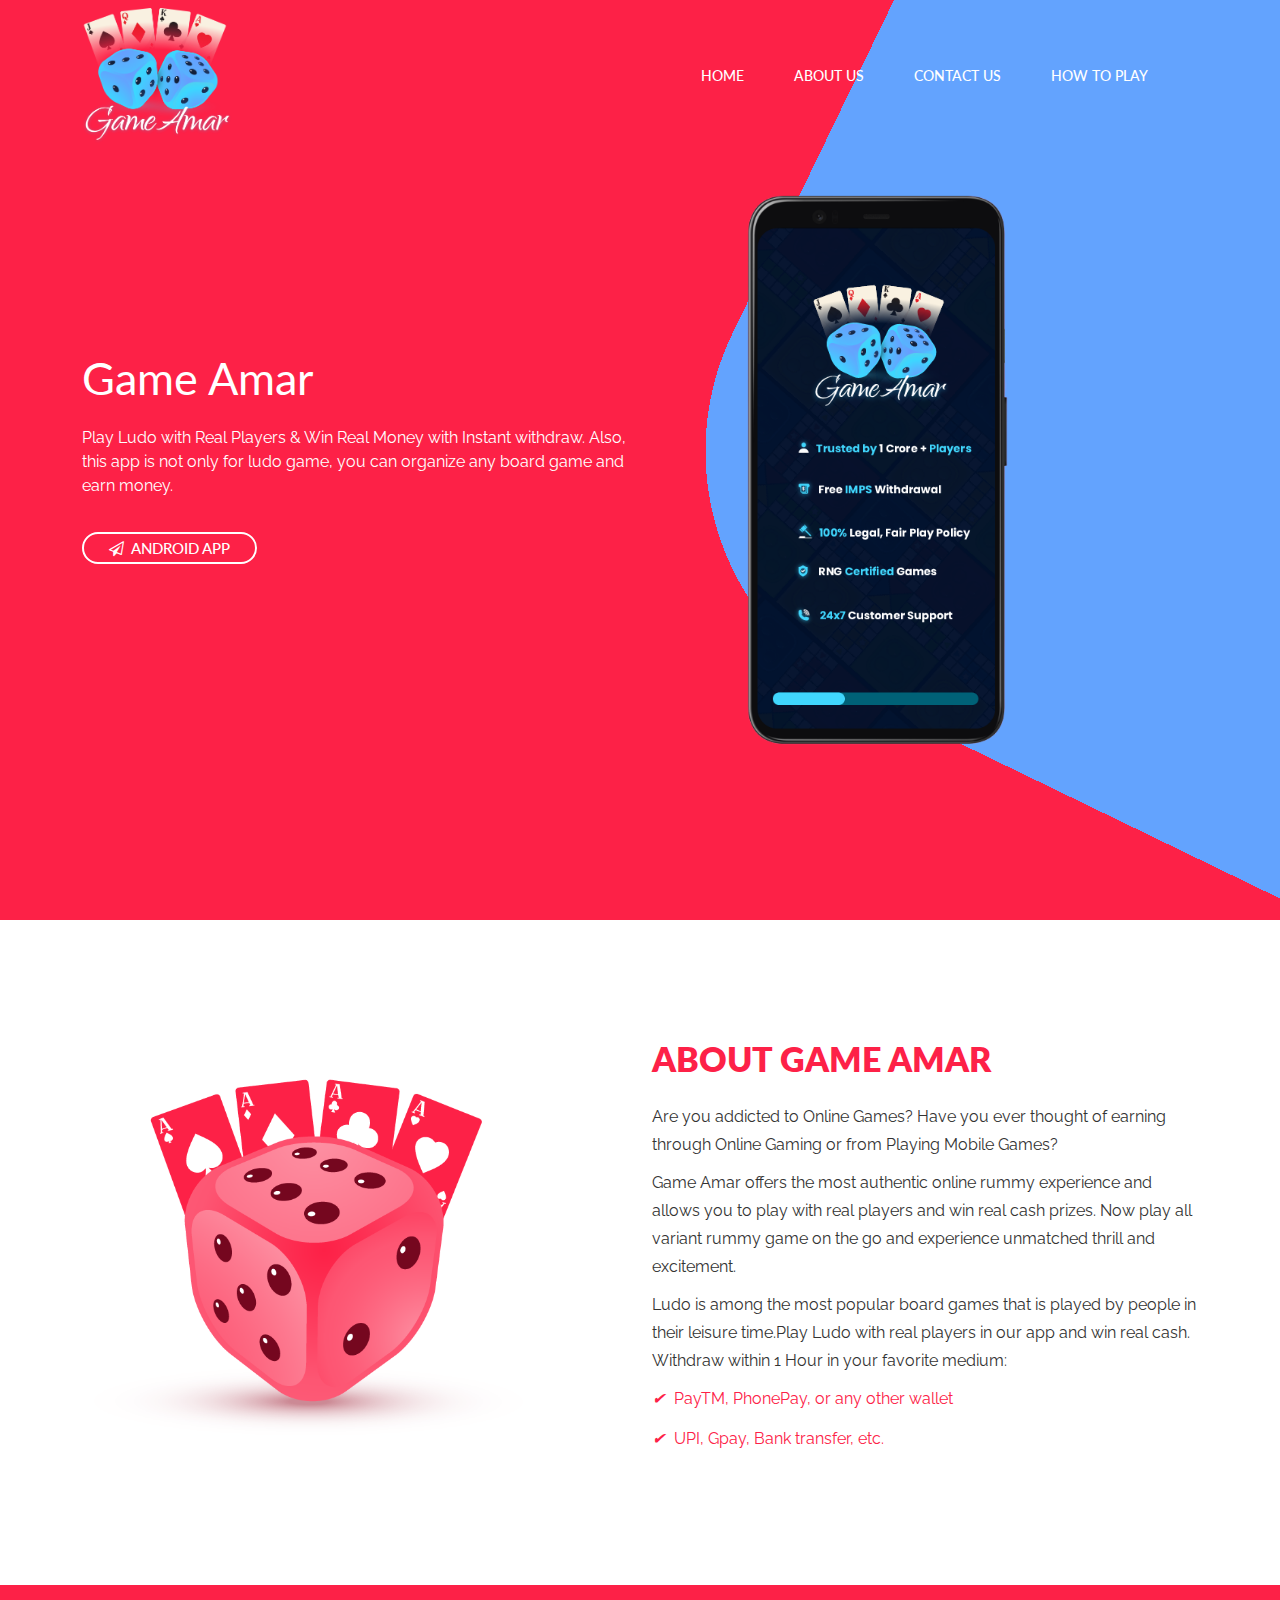
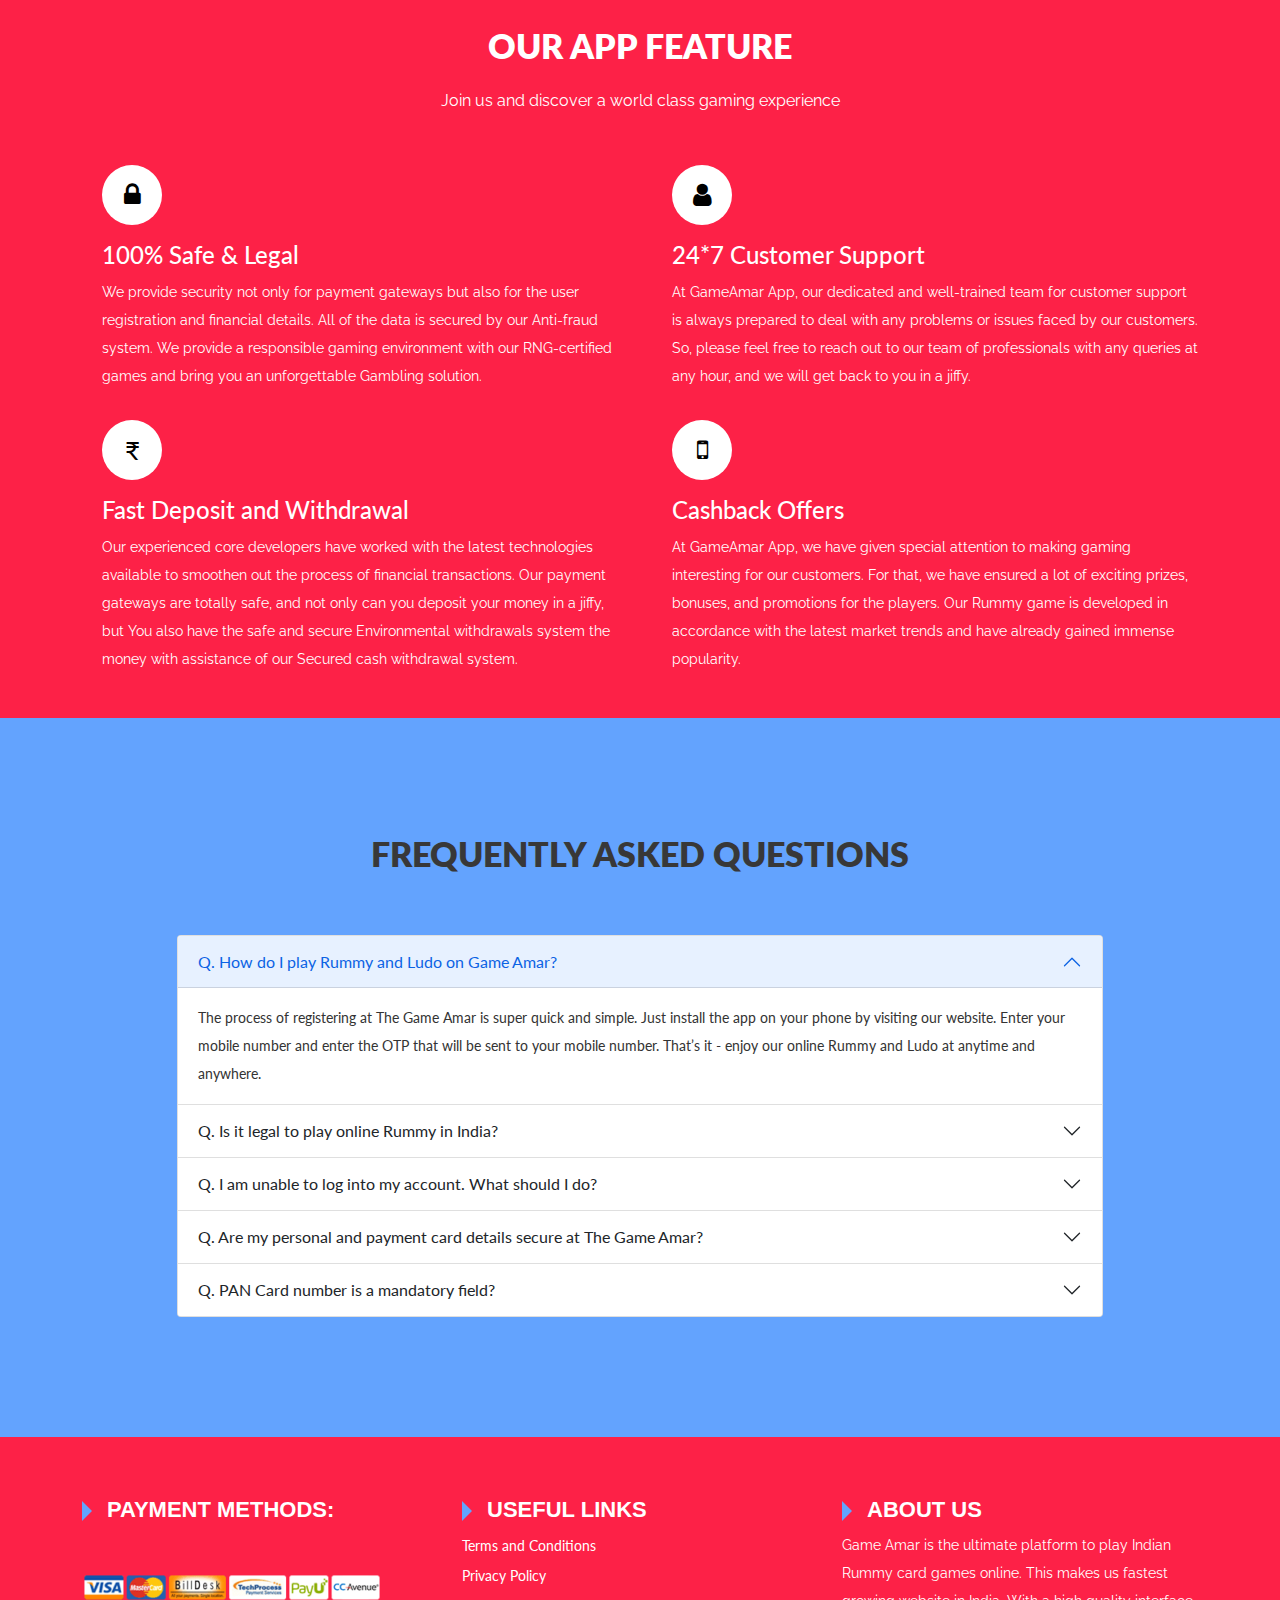
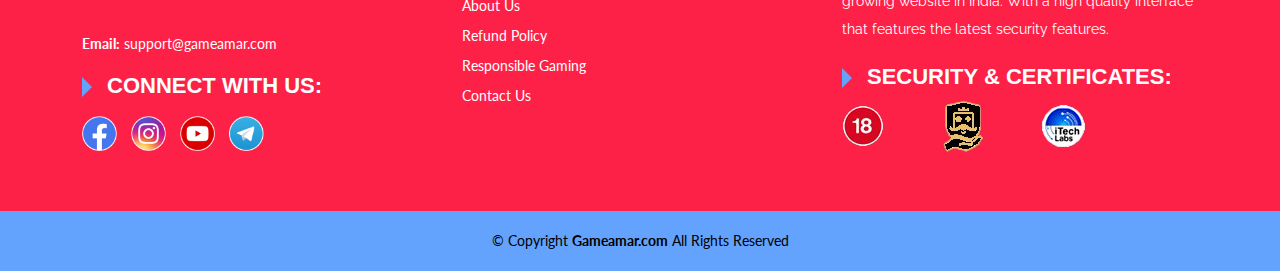
<file: index.html>
<!DOCTYPE html>
<html>
<head>
  <meta charset="utf-8">
  <meta name="viewport" content="width=device-width, initial-scale=1">
  <meta http-equiv="content-type" content="text/html; charset=UTF-8">

  <title>GameAmar</title>
  

  
<link rel="stylesheet" href="assets/css/bootstrap.min.css">
<link rel="stylesheet" href="assets/css/style.css">
<link rel="stylesheet" href="assets/css/owl.carousel.min.css">
 <link href="https://fonts.googleapis.com/css2?family=Raleway:wght@100;200;300;400;500;600;700;800;900&display=swap" rel="stylesheet"> 
<link href="https://fonts.googleapis.com/css2?family=Open+Sans:wght@400;500;600;700;800&display=swap" rel="stylesheet">
 <link href="https://fonts.googleapis.com/css2?family=Lato:wght@100;300;400;700;900&display=swap" rel="stylesheet"> 
    <link rel="stylesheet" href="https://maxcdn.bootstrapcdn.com/font-awesome/4.5.0/css/font-awesome.min.css">
<script src="assets/js/bootstrap.min.js"></script>
<script src="assets/js/jquery.min.js"></script>
<script src="assets/js/owl.carousel.js"></script>
</head>
<body>

 <!-- Header -->
  <div class="container-fluid header">
    <div class="container">
      <div class="row align-items-center justify-content-between">
        <div class="w-auto logonav">
          <div class="d-flex align-items-center">
            <div class="logo">
              <img src="assets/img/logo.png" width="150" />
            </div>
            <!-- <div class="avilable mobileshow">
              
              <div class="d-flex">
                <a href="#" class="download-btn sectionBg text-white">
                  Download Now
                </a>
              </div>
            </div> -->
          </div>
        </div>
        <div class="w-auto mobilemenu">
<button class="navbar-toggler" type="button" data-bs-toggle="collapse" data-bs-target="#navbarNavAltMarkup" aria-controls="navbarNavAltMarkup" aria-expanded="false" aria-label="Toggle navigation">
      <span class="navbar-toggler-icon"></span>
    </button>
  </div>
        <div class="w-auto mobilenav">
          <nav class="navbar navbar-expand-lg header-nav">
    
    <div class="collapse navbar-collapse" id="navbarNavAltMarkup">
      <ul class="navbar-nav align-items-center">
        <li class="nav-item"><a class="nav-link active" href="index.html">HOME</a></li>
        <li class="nav-item ">
          <a class="nav-link " href="about-us.html" id="navbarDropdown">ABOUT US</a>
          
        </li>
        <li class="nav-item"><a class="nav-link" href="contact-us.html">CONTACT US</a></li>
        <li class="nav-item"><a class="nav-link" href="how-to-play.html">HOW TO PLAY</a></li>
        
        <!-- <li class="nav-item navinput">
          <input type="text" autocomplete="off" id="onselect" placeholder="Search" class="es-input">
        </li> -->
        

      </ul>
    </div>
</nav>
        </div>

      </div>
    </div>
  </div>

  <!-- Header End ! -->

<div class="container-fluid hero-slider">
<div class="hero-content-one container">
                <div class="row align-items-center">
                    <div class="col-lg-6 col-md-8"> 
                        <div class="slider-text-info">
                            <h1 class="text-white">Game Amar</h1>
                            <p class="text-white">Play Ludo with Real Players &amp; Win Real Money with Instant withdraw. Also, this app is not only for ludo game, you can organize any board game and earn money.</p>
                            <div class="slider-button">
                                <!-- <a href="#" class=" slider-btn uppercase"><span><i class="fa fa-apple"></i>Apple store</span></a> -->
                                <a href="#" download="" class="slider-btn uppercase"><span><i class="fa fa-send-o"></i>&nbsp;&nbsp;Android App</span></a>
                            </div>
                            
                        </div>
                    </div>
                    <div class="col-lg-3 offset-lg-1 col-md-4 text-center"> 
                        <div class="slider-inner-imge-2 banner-right">
                            <img src="assets/img/home-mockup.png" class="w-100" alt="">
                        </div>
                    </div>
                </div>
            </div>
</div>

<div id="about" class="about-area-one bg-about section-ptb sky-bg">
        <!-- <div class="animate-section">
            <div class="icon-one" style="background-image:url(assets/img/shep_01.png)"></div>
            <div class="icon-two" style="background-image:url(assets/img/shep_02.png)"></div>
            <div class="icon-three" style="background-image:url(assets/img/shep_03.png)"></div>
        </div> -->
       
        <div class="container">
            <div class="row align-items-center">
                <div class="col-lg-6">
                    <div class="about-image text-center ">
                        <img src="assets/img/dice.png" alt="">
                    </div>
                </div>
                <div class="col-lg-6 ">
                    <div class="about-content">
                        <div class="about-title">
                            <h2>ABOUT GAME AMAR</h2>
                        </div>
                        <p>Are you addicted to Online Games? Have you ever thought of earning through Online Gaming or from Playing Mobile Games?</p> 
                        <p>Game Amar offers the most authentic online rummy experience and allows you to play with real players and win real cash prizes. Now play all variant rummy game on the go and experience unmatched thrill and excitement.</p>
                        <p>Ludo is among the most popular board games that is played by people in their leisure time.Play Ludo with real players in our app and win real cash. Withdraw within 1 Hour in your favorite medium:</p>
                        <ul>
                            <li> <i class="ion-checkmark-round">✔</i> PayTM, PhonePay, or any other wallet</li>
                            <li><i class="ion-checkmark-round">✔</i> UPI, Gpay, Bank transfer, etc.</li>
                        </ul>
                    </div>
                </div>
            </div>
        </div>
    </div>

<div id="feature" class="service-area section-ptb bg-testimonial" style="padding: 45px 0;">
        <div class="container">
            <div class="row justify-content-center">
                <div class="col-lg-7 ml-auto mr-auto">
                    <div class="section-title text-white" style="margin-bottom: 20px;">
                        <h2 class="text-white">Our App Feature</h2>
                        <p style="text-align: center;">Join us and discover a world class gaming experience</p>
                    </div>
                </div>
            </div>
            <div class="row">
               
                <div class="col-md-6"> 
                    <!-- Single Service Start -->
                    <div class="single-service mt--30" style="">
                        
                        <div class="service-text text-white">
                            <div class="service-icon">
                            <i class="fa fa-lock"></i>
                        </div>
                            <h3 class="text-white">100% Safe & Legal </h3>
                            <p> We provide security not only for payment gateways but also for the user registration and financial details. All of the data is secured by our Anti-fraud system. We provide a responsible gaming environment with our RNG-certified games and bring you an unforgettable Gambling solution. </p>
                        </div>
                    </div>
                    <!-- Single Service End -->
                </div>
               
                <div class="col-md-6"> 
                    <!-- Single Service Start -->
                    <div class="single-service mt--30">
                        
                        <div class="service-text text-white">
                            <div class="service-icon">
                            <i class="fa fa-user"></i>
                        </div>
                            <h3 class="text-white"> 24*7 Customer Support </h3>
                            <p> At GameAmar App, our dedicated and well-trained team for customer support is always prepared to deal with any problems or issues faced by our customers. So, please feel free to reach out to our team of professionals with any queries at any hour, and we will get back to you in a jiffy. </p>
                        </div>
                    </div>
                    <!-- Single Service End -->
                </div>
               
                <div class="col-md-6"> 
                    <!-- Single Service Start -->
                    <div class="single-service mt--30 wow fadeInRight" style="visibility: visible; animation-duration: 0.7s; animation-name: fadeInRight;">
                        
                        <div class="service-text text-white">
                            <div class="service-icon">
                            <i class="fab fa-rupee-sign">₹</i>
                        </div>
                            <h3 class="text-white"> Fast Deposit and Withdrawal </h3>
                            <p> Our experienced core developers have worked with the latest technologies available to smoothen out the process of financial transactions. Our payment gateways are totally safe, and not only can you deposit your money in a jiffy, but You also have the safe and secure Environmental withdrawals system the money with assistance of our Secured cash withdrawal system. </p>
                        </div>
                    </div>
                    <!-- Single Service End -->
                </div>
                <div class="col-md-6"> 
                    <!-- Single Service Start -->
                    <div class="single-service mt--30 wow fadeInRight" style="visibility: visible; animation-duration: 0.7s; animation-name: fadeInRight;">
                        
                        <div class="service-text text-white">
                            <div class="service-icon">
                            <i class="fa fa-mobile"></i>
                        </div>
                            <h3 class="text-white"> Cashback Offers </h3>
                            <p> At GameAmar App, we have given special attention to making gaming interesting for our customers. For that, we have ensured a lot of exciting prizes, bonuses, and promotions for the players. Our Rummy game is developed in accordance with the latest market trends and have already gained immense popularity. </p>
                        </div>
                    </div>
                    <!-- Single Service End -->
                </div>
               
            </div>
        </div>
    </div>

    <div id="faq" class="screnshot-area-tow section-ptb sky-bg">
        <div class="container">
            <div class="row justify-content-center">
                <div class="col-lg-7 ml-auto mr-auto">
                    <div class="section-title" style="margin-bottom:60px;">
                        <h2>Frequently Asked Questions</h2>
                        <p></p>
                    </div>
                </div>
            </div>
            <div class="row justify-content-center">
                <div class="col-lg-10 ml-auto mr-auto">
                    <div class="accordion" id="accordionExample">
  <div class="accordion-item">
    <h2 class="accordion-header" id="headingOne">
      <button class="accordion-button" type="button" data-bs-toggle="collapse" data-bs-target="#collapseOne" aria-expanded="true" aria-controls="collapseOne">
        Q. How do I play Rummy and Ludo on Game Amar?
      </button>
    </h2>
    <div id="collapseOne" class="accordion-collapse collapse show" aria-labelledby="headingOne" data-bs-parent="#accordionExample">
      <div class="accordion-body">
        The process of registering at The Game Amar is super quick and simple. Just install the app on your phone by visiting our website. Enter your mobile number and enter the OTP that will be sent to your mobile number. That’s it - enjoy our online Rummy and Ludo at anytime and anywhere.
      </div>
    </div>
  </div>
  <div class="accordion-item">
    <h2 class="accordion-header" id="headingTwo">
      <button class="accordion-button collapsed" type="button" data-bs-toggle="collapse" data-bs-target="#collapseTwo" aria-expanded="false" aria-controls="collapseTwo">
        Q. Is it legal to play online Rummy in India?
      </button>
    </h2>
    <div id="collapseTwo" class="accordion-collapse collapse" aria-labelledby="headingTwo" data-bs-parent="#accordionExample">
      <div class="accordion-body">
       Yes, you can play online rummy in India legally. According to the Supreme Court of India, Rummy is deemed as a game of skill and not a game of chance.

      </div>
    </div>
  </div>
  <div class="accordion-item">
    <h2 class="accordion-header" id="headingThree">
      <button class="accordion-button collapsed" type="button" data-bs-toggle="collapse" data-bs-target="#collapseThree" aria-expanded="false" aria-controls="collapseThree">
        Q. I am unable to log into my account. What should I do?
      </button>
    </h2>
    <div id="collapseThree" class="accordion-collapse collapse" aria-labelledby="headingThree" data-bs-parent="#accordionExample">
      <div class="accordion-body">
        Make sure your phone has proper internet connection and you are typing your mobile number correctly while logging in. If you still face issue logging in, please contact our customer support and we will help you immediately.
      </div>
    </div>
  </div>
  <div class="accordion-item">
    <h2 class="accordion-header" id="headingThree1">
      <button class="accordion-button collapsed" type="button" data-bs-toggle="collapse" data-bs-target="#collapseThree11" aria-expanded="false" aria-controls="collapseThree">
        Q. Are my personal and payment card details secure at The Game Amar?
      </button>
    </h2>
    <div id="collapseThree11" class="accordion-collapse collapse" aria-labelledby="headingThree1" data-bs-parent="#accordionExample">
      <div class="accordion-body">
        Don’t worry, all your information is secured at Game Amar. Our state-of-the-art game server keeps all your data secured. All you need to focus is on a great experience.
      </div>
    </div>
  </div>
  <div class="accordion-item">
    <h2 class="accordion-header" id="headingThree11">
      <button class="accordion-button collapsed" type="button" data-bs-toggle="collapse" data-bs-target="#collapseThree1" aria-expanded="false" aria-controls="collapseThree">
        Q. PAN Card number is a mandatory field?
      </button>
    </h2>
    <div id="collapseThree1" class="accordion-collapse collapse" aria-labelledby="headingThree11" data-bs-parent="#accordionExample">
      <div class="accordion-body">
        Yes, PAN Card is mandatory and it should be successfully verified from our end. You can raise a withdrawal request after your KYC is successfully verified by us.
      </div>
    </div>
  </div>
</div>
                </div>
            </div>
        </div>
    </div>


<footer id="footer">

    <div class="footer-top">
      <div class="container">
        <div class="row">

          <div class="col-lg-4 col-md-6 footer-contact">
          <h4 class="useful useful-footer">Payment methods:</h4>
            <p>
             
              
              
              </p><ul class="foot-img" style="margin-left: 0;">
              <li style="margin-left: 0;"><img src="assets/img/payment.png" class="uds" style="margin-left: 0; list-style:none;width: 100% !important;" width="100"></li>
              
              </ul>
        
              
              <br>
              
              
              
              <strong class="text-white">Email:</strong> <span class="text-white">support@gameamar.com</span><br>
            <p></p>

                        <div class="fllow-us">
                          
                       <li class="useful useful-footer "><span class="arrow" style="display:inline-block;padding-right: 20px;font-family: 'Rubik', sans-serif;font-size: 22px;line-height: 26px;font-weight: 700;color: #fff ">
                        CONNECT WITH US:</span> </li> 

                        <div class="social_icon_container d-flex justify-content-start mt-3 ml-4 ">
<a href="#" target="blank"><img src="assets/img/facebook.png" style="width: 35px; height: auto; margin-right: 5px;"></a>
                           <a href="#" target="blank"><img src="assets/img/instagram.png" style="width: 35px; height: auto; margin-right: 5px;"></a>
                                <a href="#" target="blank"><img src="assets/img/youtube.png" style="width: 35px; height: auto; margin-right: 5px;"></a>
                                   <a href="#" target="blank"><img src="assets/img/telegram.png" style="width: 35px; height: auto; margin-right: 5px;"></a>
                          
                        </div>
                </div>
                
          </div>

          <div class="col-lg-4 col-md-6 footer-links">
            <h4 class="useful useful-footer">Useful Links</h4>
            <ul>

              <li><i class="bx bx-chevron-right"></i> <a href="terms-condition.html">Terms and Conditions</a></li>
   <li><i class="bx bx-chevron-right"></i> <a href="privacy-policy">Privacy Policy</a></li>
          
              <li><i class="bx bx-chevron-right"></i> <a href="about-us">About Us</a></li>
              <li><i class="bx bx-chevron-right"></i> <a href="refund-policy">Refund Policy </a></li>
        <li><i class="bx bx-chevron-right"></i> <a href="responsible-play">Responsible Gaming </a></li>
 <li><i class="bx bx-chevron-right"></i> <a href="contact-us">Contact Us</a></li>
            </ul>
          </div>




          <div class="col-lg-4 col-md-6 footer-newsletter">
            <h4 class="useful useful-footer">About us</h4>
            <p class="text-white">Game Amar is the ultimate platform to play Indian Rummy card games online. This makes us fastest growing website in India. With a high quality interface that features the latest security features.</p>
         
         
                    <strong class="text-white useful useful-footer" style="position:relative;top:0px;margin-top: 20px;display: block;">Security &amp; Certificates:</strong> 
              
              <ul class="foot-img" style="margin-left: 0;">
              <li style="margin-left: 0;"><img src="assets/img/security.png" class="us" style="margin-left: 0;width: 100%;"></li>
               
              </ul>
          </div>

        </div>
      </div>
    </div>

    <div class="container d-md-flex py-3 text-center">
 
      <div class="text-center" style="margin: 0px auto;">
        <div class="copyright">

          © Copyright <strong><span>Gameamar.com</span></strong> All Rights Reserved
        </div>
      </div>

    </div>
  </footer>


</body>
</html>
</file>
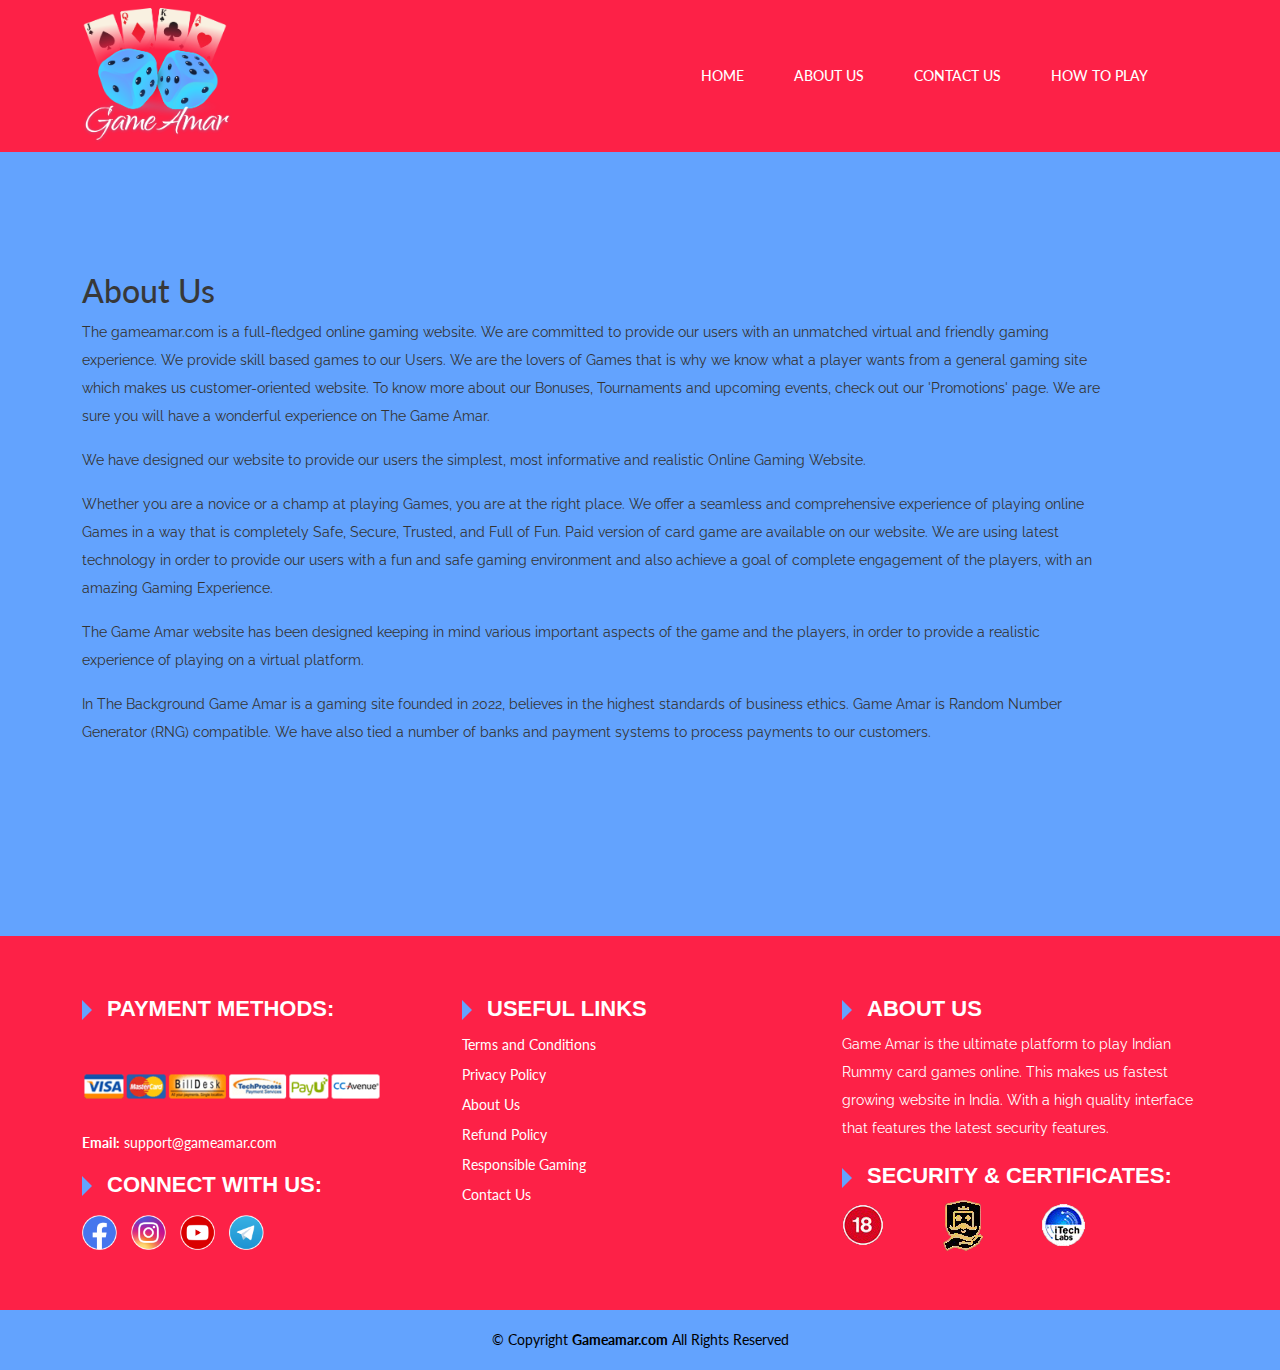
<file: about-us.html>
<!DOCTYPE html>
<html>
<head>
  <meta charset="utf-8">
  <meta name="viewport" content="width=device-width, initial-scale=1">
  <meta http-equiv="content-type" content="text/html; charset=UTF-8">

  <title>GameAmar</title>
  

  
<link rel="stylesheet" href="assets/css/bootstrap.min.css">
<link rel="stylesheet" href="assets/css/style.css">
<link rel="stylesheet" href="assets/css/owl.carousel.min.css">
 <link href="https://fonts.googleapis.com/css2?family=Raleway:wght@100;200;300;400;500;600;700;800;900&display=swap" rel="stylesheet"> 
<link href="https://fonts.googleapis.com/css2?family=Open+Sans:wght@400;500;600;700;800&display=swap" rel="stylesheet">
 <link href="https://fonts.googleapis.com/css2?family=Lato:wght@100;300;400;700;900&display=swap" rel="stylesheet"> 

<script src="assets/js/bootstrap.min.js"></script>
<script src="assets/js/jquery.min.js"></script>
<script src="assets/js/owl.carousel.js"></script>
</head>
<body>

 <!-- Header -->
  <div class="container-fluid header header-other">
    <div class="container">
      <div class="row align-items-center justify-content-between">
        <div class="w-auto logonav">
          <div class="d-flex align-items-center">
            <div class="logo">
              <img src="assets/img/logo.png" width="150" />
            </div>
            <!-- <div class="avilable mobileshow">
              
              <div class="d-flex">
                <a href="#" class="download-btn sectionBg text-white">
                  Download Now
                </a>
              </div>
            </div> -->
          </div>
        </div>
        <div class="w-auto mobilemenu">
<button class="navbar-toggler" type="button" data-bs-toggle="collapse" data-bs-target="#navbarNavAltMarkup" aria-controls="navbarNavAltMarkup" aria-expanded="false" aria-label="Toggle navigation">
      <span class="navbar-toggler-icon"></span>
    </button>
  </div>
        <div class="w-auto mobilenav">
          <nav class="navbar navbar-expand-lg header-nav">
    
    <div class="collapse navbar-collapse" id="navbarNavAltMarkup">
      <ul class="navbar-nav align-items-center">
        <li class="nav-item"><a class="nav-link active" href="index.html">HOME</a></li>
        <li class="nav-item ">
          <a class="nav-link " href="about-us.html" id="navbarDropdown">ABOUT US</a>
          
        </li>
        <li class="nav-item"><a class="nav-link" href="contact-us.html">CONTACT US</a></li>
        <li class="nav-item"><a class="nav-link" href="how-to-play.html">HOW TO PLAY</a></li>
        
        <!-- <li class="nav-item navinput">
          <input type="text" autocomplete="off" id="onselect" placeholder="Search" class="es-input">
        </li> -->
        

      </ul>
    </div>
</nav>
        </div>

      </div>
    </div>
  </div>

  <!-- Header End ! -->


  <div class="container-fluid sky-bg section-ptb">
  <div class="container">
<div class="row block-margin align-items-center">
        <div class="col-md-auto">
             <h2 class="block-title">About <span class="colored">Us</span></h2>
        </div>
    </div>
    <div class="row" style="margin-bottom:70px;">
      <div class="col-md-11">
        <p class="mb-3">The gameamar.com is a full-fledged online gaming website. We are committed to provide our users with an unmatched virtual and friendly gaming experience. We provide skill based games to our Users. We are the lovers of Games that is why we know what a player wants from a general gaming site which makes us customer-oriented website. To know more about our Bonuses, Tournaments and upcoming events, check out our 'Promotions' page. We are sure you will have a wonderful experience on The Game Amar.</p>
        <p class="mb-3"> We have designed our website to provide our users the simplest, most informative and realistic Online Gaming Website. </p>
        <p class="mb-3"> Whether you are a novice or a champ at playing Games, you are at the right place. We offer a seamless and comprehensive experience of playing online Games in a way that is completely Safe, Secure, Trusted, and Full of Fun. Paid version of card game are available on our website. We are using latest technology in order to provide our users with a fun and safe gaming environment and also achieve a goal of complete engagement of the players, with an amazing Gaming Experience. </p>
        <p class="mb-3"> The Game Amar website has been designed keeping in mind various important aspects of the game and the players, in order to provide a realistic experience of playing on a virtual platform. </p>
        <p> In The Background Game Amar is a gaming site founded in 2022, believes in the highest standards of business ethics. Game Amar is Random Number Generator (RNG) compatible. We have also tied a number of banks and payment systems to process payments to our customers. </p>
      </div>
    </div>
  </div>
</div>


<footer id="footer">

    <div class="footer-top">
      <div class="container">
        <div class="row">

          <div class="col-lg-4 col-md-6 footer-contact">
          <h4 class="useful useful-footer">Payment methods:</h4>
            <p>
             
              
              
              </p><ul class="foot-img" style="margin-left: 0;">
              <li style="margin-left: 0;"><img src="assets/img/payment.png" class="uds" style="margin-left: 0; list-style:none;width: 100% !important;" width="100"></li>
              
              </ul>
        
              
              <br>
              
              
              
              <strong class="text-white">Email:</strong> <span class="text-white">support@gameamar.com</span><br>
            <p></p>

                        <div class="fllow-us">
                          
                       <li class="useful useful-footer "><span class="arrow" style="display:inline-block;padding-right: 20px;font-family: 'Rubik', sans-serif;font-size: 22px;line-height: 26px;font-weight: 700;color: #fff ">
                        CONNECT WITH US:</span> </li> 

                        <div class="social_icon_container d-flex justify-content-start mt-3 ml-4 ">
<a href="#" target="blank"><img src="assets/img/facebook.png" style="width: 35px; height: auto; margin-right: 5px;"></a>
                           <a href="#" target="blank"><img src="assets/img/instagram.png" style="width: 35px; height: auto; margin-right: 5px;"></a>
                                <a href="#" target="blank"><img src="assets/img/youtube.png" style="width: 35px; height: auto; margin-right: 5px;"></a>
                                   <a href="#" target="blank"><img src="assets/img/telegram.png" style="width: 35px; height: auto; margin-right: 5px;"></a>
                          
                        </div>


                        <!-- <ul class="followusbtn">
                        <li>
                        <a class="" href="#" target="_blank">
                        <i class="fab fa-facebook-square" style="font-size:13px"></i> </a>
                        </li>
                        <li>
                        <a class="" href="#" target="_blank">
                        <i class="fab fa-twitter-square" style="font-size:13px"></i> </a>
                        </li>
                        <li>
                        <a class="" href="#" target="_blank">
                        <i class="fab fa-youtube" style="font-size:13px"></i> </a>
                        </li>
                        <li>
                        <a class="" href="#" target="_blank">
                        <i class="fab fa-instagram" style="font-size:13px"></i> </a>
                        </li>
                        <li>
                        <a class="" href="#" target="_blank">
                        <i class="fab fa-twitch" style="font-size:13px"></i> </a>
                        </li>
                        </ul> -->
                </div>
                
          </div>

          <div class="col-lg-4 col-md-6 footer-links">
            <h4 class="useful useful-footer">Useful Links</h4>
            <ul>

              <li><i class="bx bx-chevron-right"></i> <a href="terms-condition.html">Terms and Conditions</a></li>
   <li><i class="bx bx-chevron-right"></i> <a href="privacy-policy.html">Privacy Policy</a></li>
          
              <li><i class="bx bx-chevron-right"></i> <a href="about-us.html">About Us</a></li>
              <li><i class="bx bx-chevron-right"></i> <a href="refund-policy.html">Refund Policy </a></li>
        <li><i class="bx bx-chevron-right"></i> <a href="responsible-play.html">Responsible Gaming </a></li>
 <li><i class="bx bx-chevron-right"></i> <a href="contact-us.html">Contact Us</a></li>
            </ul>
          </div>




          <div class="col-lg-4 col-md-6 footer-newsletter">
            <h4 class="useful useful-footer">About us</h4>
            <p class="text-white">Game Amar is the ultimate platform to play Indian Rummy card games online. This makes us fastest growing website in India. With a high quality interface that features the latest security features.</p>
         
         
                    <strong class="text-white useful useful-footer" style="position:relative;top:0px;margin-top: 20px;display: block;">Security &amp; Certificates:</strong> 
              
              <ul class="foot-img" style="margin-left: 0;">
              <li style="margin-left: 0;"><img src="assets/img/security.png" class="us" style="margin-left: 0;width: 100%;"></li>
               
              </ul>
          </div>

        </div>
      </div>
    </div>

    <div class="container d-md-flex py-3 text-center">
 
      <div class="text-center" style="margin: 0px auto;">
        <div class="copyright">

          © Copyright <strong><span>Gameamar.com</span></strong> All Rights Reserved
        </div>
        <div class="credits">
          <!-- All the links in the footer should remain intact. -->
          <!-- You can delete the links only if you purchased the pro version. -->
          <!-- Licensing information: https://bootstrapmade.com/license/ -->
          <!-- Purchase the pro version with working PHP/AJAX contact form: https://bootstrapmade.com/bethany-free-onepage-bootstrap-theme/ -->
        
        </div>
      </div>

    </div>
  </footer>


</body>
</html>
</file>
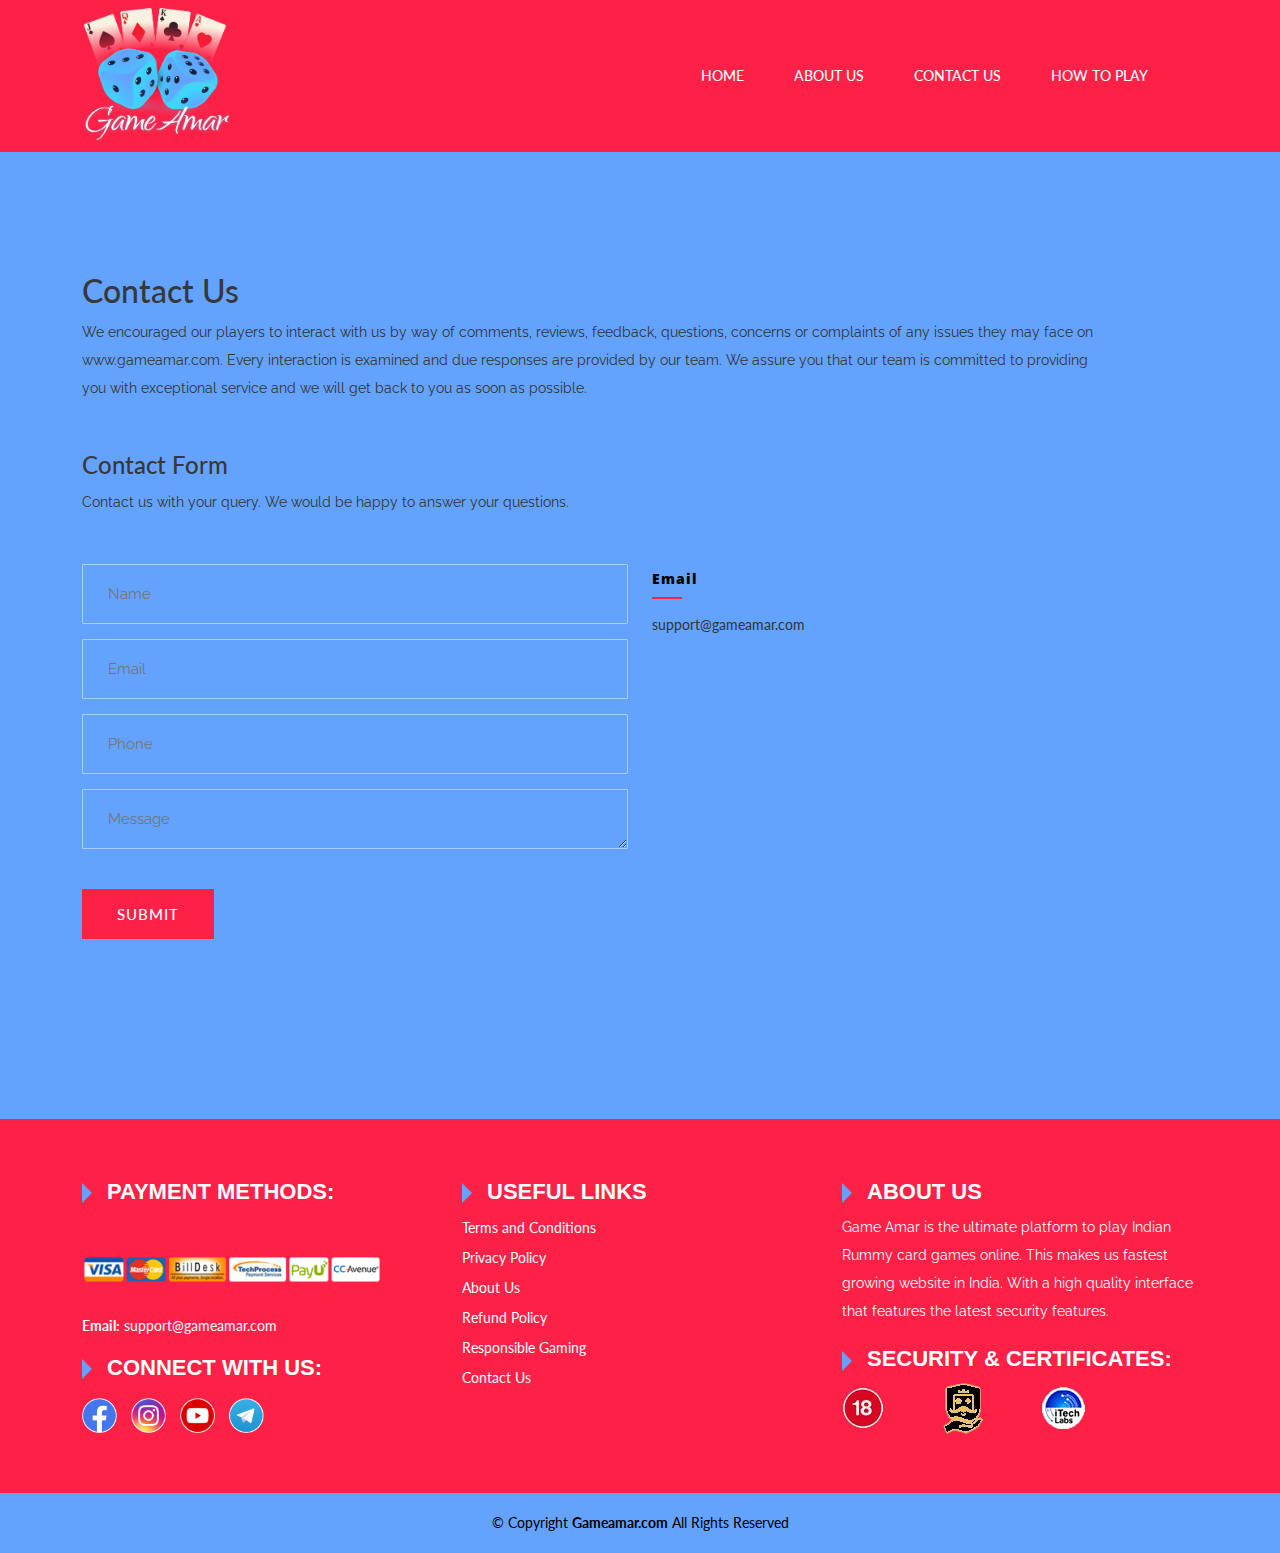
<file: contact-us.html>
<!DOCTYPE html>
<html>
<head>
  <meta charset="utf-8">
  <meta name="viewport" content="width=device-width, initial-scale=1">
  <meta http-equiv="content-type" content="text/html; charset=UTF-8">

  <title>GameAmar</title>
  

  
<link rel="stylesheet" href="assets/css/bootstrap.min.css">
<link rel="stylesheet" href="assets/css/style.css">
<link rel="stylesheet" href="assets/css/owl.carousel.min.css">
 <link href="https://fonts.googleapis.com/css2?family=Raleway:wght@100;200;300;400;500;600;700;800;900&display=swap" rel="stylesheet"> 
<link href="https://fonts.googleapis.com/css2?family=Open+Sans:wght@400;500;600;700;800&display=swap" rel="stylesheet">
 <link href="https://fonts.googleapis.com/css2?family=Lato:wght@100;300;400;700;900&display=swap" rel="stylesheet"> 

<script src="assets/js/bootstrap.min.js"></script>
<script src="assets/js/jquery.min.js"></script>
<script src="assets/js/owl.carousel.js"></script>
</head>
<body>

 <!-- Header -->
  <div class="container-fluid header header-other">
    <div class="container">
      <div class="row align-items-center justify-content-between">
        <div class="w-auto logonav">
          <div class="d-flex align-items-center">
            <div class="logo">
              <img src="assets/img/logo.png" width="150" />
            </div>
            <!-- <div class="avilable mobileshow">
              
              <div class="d-flex">
                <a href="#" class="download-btn sectionBg text-white">
                  Download Now
                </a>
              </div>
            </div> -->
          </div>
        </div>
        <div class="w-auto mobilemenu">
<button class="navbar-toggler" type="button" data-bs-toggle="collapse" data-bs-target="#navbarNavAltMarkup" aria-controls="navbarNavAltMarkup" aria-expanded="false" aria-label="Toggle navigation">
      <span class="navbar-toggler-icon"></span>
    </button>
  </div>
        <div class="w-auto mobilenav">
          <nav class="navbar navbar-expand-lg header-nav">
    
    <div class="collapse navbar-collapse" id="navbarNavAltMarkup">
      <ul class="navbar-nav align-items-center">
        <li class="nav-item"><a class="nav-link active" href="index.html">HOME</a></li>
        <li class="nav-item ">
          <a class="nav-link " href="about-us.html" id="navbarDropdown">ABOUT US</a>
          
        </li>
        <li class="nav-item"><a class="nav-link" href="contact-us.html">CONTACT US</a></li>
        <li class="nav-item"><a class="nav-link" href="how-to-play.html">HOW TO PLAY</a></li>
        
        <!-- <li class="nav-item navinput">
          <input type="text" autocomplete="off" id="onselect" placeholder="Search" class="es-input">
        </li> -->
        

      </ul>
    </div>
</nav>
        </div>

      </div>
    </div>
  </div>

  <!-- Header End ! -->

<div class="container-fluid sky-bg section-ptb">
  <div class="container">
<div class="row block-margin align-items-center">
        <div class="col-md-auto">
             <h2 class="block-title">Contact <span class="colored">Us</span></h2>
        </div>
    </div>
    <div class="row mb-5">
      <div class="col-md-11">
        <p> We encouraged our players to interact with us by way of comments, reviews, feedback, questions, concerns or complaints of any issues they may face on www.gameamar.com. Every interaction is examined and due responses are provided by our team. We assure you that our team is committed to providing you with exceptional service and we will get back to you as soon as possible. </p>
      </div>
    </div>
    <div class="row">
      <div class="col-md-12">
        <h3 class="sub-title-contact">Contact Form</h3>
        <p>Contact us with your query. We would be happy to answer your questions.</p>
      </div>
    </div>
    <div class="row mt-5" style="margin-bottom:60px;">
      <div class="col-md-6 contact-form">
        
        <form class="mb-0">
                                <div class="form-group">
                                    <input type="text" placeholder="Name" id="name" name="name">
                                </div>
                                <div class="form-group">
                                    <input type="email" placeholder="Email" id="email" name="email">
                                </div>
                                <div class="form-group">
                                    <input type="number" placeholder="Phone" id="phone" name="phone">
                                </div>
                                <div class="form-group">
                                    <textarea id="message" placeholder="Message" rows="5"></textarea>
                                </div>
                                <div class="form-group">
                                    <div class="validationText" style="color: red;font-size: 12px;"></div>
                                </div>
                                <button type="button" id="complaint_submit" class="theme-btn">Submit</button>
                            </form>
      </div>
      <div class="col-md-6">
        <div class="info-block w-100">
            <strong>Email</strong>
          <a href="mailto:support@gameamar.com">support@gameamar.com</a>
        </div>
        <!-- <div class="info-block w-100">
            <strong>Address</strong>
          <p>Timepass Technologies<br> 1/319, Kuttakkadu, Sowdhanur, Katheri Village, Samiyampalayam Post, Salem District, Tamilnadu - 638183.
</p>
        </div> -->
      </div>
    </div>
  </div>
</div>


<footer id="footer">

    <div class="footer-top">
      <div class="container">
        <div class="row">

          <div class="col-lg-4 col-md-6 footer-contact">
          <h4 class="useful useful-footer">Payment methods:</h4>
            <p>
             
              
              
              </p><ul class="foot-img" style="margin-left: 0;">
              <li style="margin-left: 0;"><img src="assets/img/payment.png" class="uds" style="margin-left: 0; list-style:none;width: 100% !important;" width="100"></li>
              
              </ul>
        
              
              <br>
              
              
              
              <strong class="text-white">Email:</strong> <span class="text-white">support@gameamar.com</span><br>
            <p></p>

                        <div class="fllow-us">
                          
                       <li class="useful useful-footer "><span class="arrow" style="display:inline-block;padding-right: 20px;font-family: 'Rubik', sans-serif;font-size: 22px;line-height: 26px;font-weight: 700;color: #fff ">
                        CONNECT WITH US:</span> </li> 

                        <div class="social_icon_container d-flex justify-content-start mt-3 ml-4 ">
<a href="#" target="blank"><img src="assets/img/facebook.png" style="width: 35px; height: auto; margin-right: 5px;"></a>
                           <a href="#" target="blank"><img src="assets/img/instagram.png" style="width: 35px; height: auto; margin-right: 5px;"></a>
                                <a href="#" target="blank"><img src="assets/img/youtube.png" style="width: 35px; height: auto; margin-right: 5px;"></a>
                                   <a href="#" target="blank"><img src="assets/img/telegram.png" style="width: 35px; height: auto; margin-right: 5px;"></a>
                          
                        </div>


                        <!-- <ul class="followusbtn">
                        <li>
                        <a class="" href="#" target="_blank">
                        <i class="fab fa-facebook-square" style="font-size:13px"></i> </a>
                        </li>
                        <li>
                        <a class="" href="#" target="_blank">
                        <i class="fab fa-twitter-square" style="font-size:13px"></i> </a>
                        </li>
                        <li>
                        <a class="" href="#" target="_blank">
                        <i class="fab fa-youtube" style="font-size:13px"></i> </a>
                        </li>
                        <li>
                        <a class="" href="#" target="_blank">
                        <i class="fab fa-instagram" style="font-size:13px"></i> </a>
                        </li>
                        <li>
                        <a class="" href="#" target="_blank">
                        <i class="fab fa-twitch" style="font-size:13px"></i> </a>
                        </li>
                        </ul> -->
                </div>
                
          </div>

          <div class="col-lg-4 col-md-6 footer-links">
            <h4 class="useful useful-footer">Useful Links</h4>
            <ul>

              <li><i class="bx bx-chevron-right"></i> <a href="terms-condition">Terms and Conditions</a></li>
   <li><i class="bx bx-chevron-right"></i> <a href="privacy-policy">Privacy Policy</a></li>
          
              <li><i class="bx bx-chevron-right"></i> <a href="about-us">About Us</a></li>
              <li><i class="bx bx-chevron-right"></i> <a href="refund-policy">Refund Policy </a></li>
        <li><i class="bx bx-chevron-right"></i> <a href="responsible-play">Responsible Gaming </a></li>
 <li><i class="bx bx-chevron-right"></i> <a href="contact-us">Contact Us</a></li>
            </ul>
          </div>




          <div class="col-lg-4 col-md-6 footer-newsletter">
            <h4 class="useful useful-footer">About us</h4>
            <p class="text-white">Game Amar is the ultimate platform to play Indian Rummy card games online. This makes us fastest growing website in India. With a high quality interface that features the latest security features.</p>
         
         
                    <strong class="text-white useful useful-footer" style="position:relative;top:0px;margin-top: 20px;display: block;">Security &amp; Certificates:</strong> 
              
              <ul class="foot-img" style="margin-left: 0;">
              <li style="margin-left: 0;"><img src="assets/img/security.png" class="us" style="margin-left: 0;width: 100%;"></li>
               
              </ul>
          </div>

        </div>
      </div>
    </div>

    <div class="container d-md-flex py-3 text-center">
 
      <div class="text-center" style="margin: 0px auto;">
        <div class="copyright">

          © Copyright <strong><span>Gameamar.com</span></strong> All Rights Reserved
        </div>
        <div class="credits">
          <!-- All the links in the footer should remain intact. -->
          <!-- You can delete the links only if you purchased the pro version. -->
          <!-- Licensing information: https://bootstrapmade.com/license/ -->
          <!-- Purchase the pro version with working PHP/AJAX contact form: https://bootstrapmade.com/bethany-free-onepage-bootstrap-theme/ -->
        
        </div>
      </div>

    </div>
  </footer>


</body>
</html>
</file>
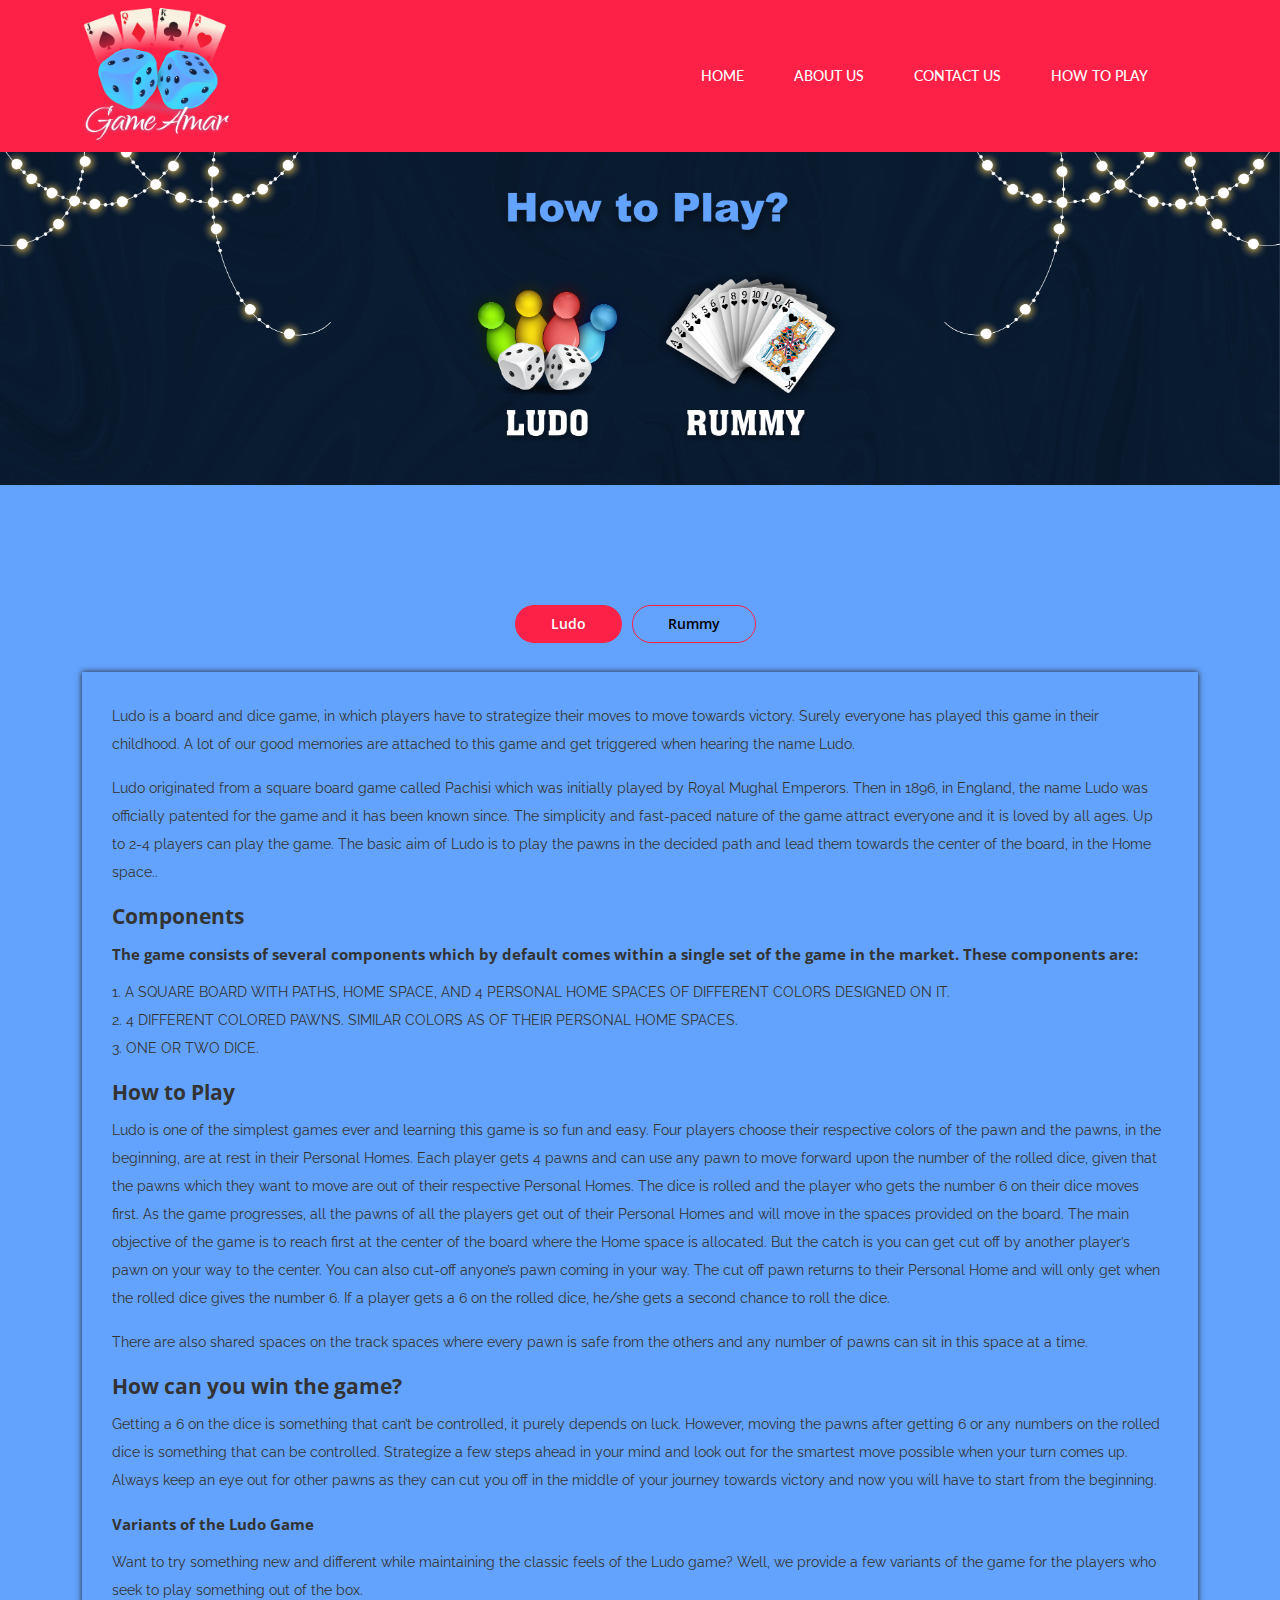
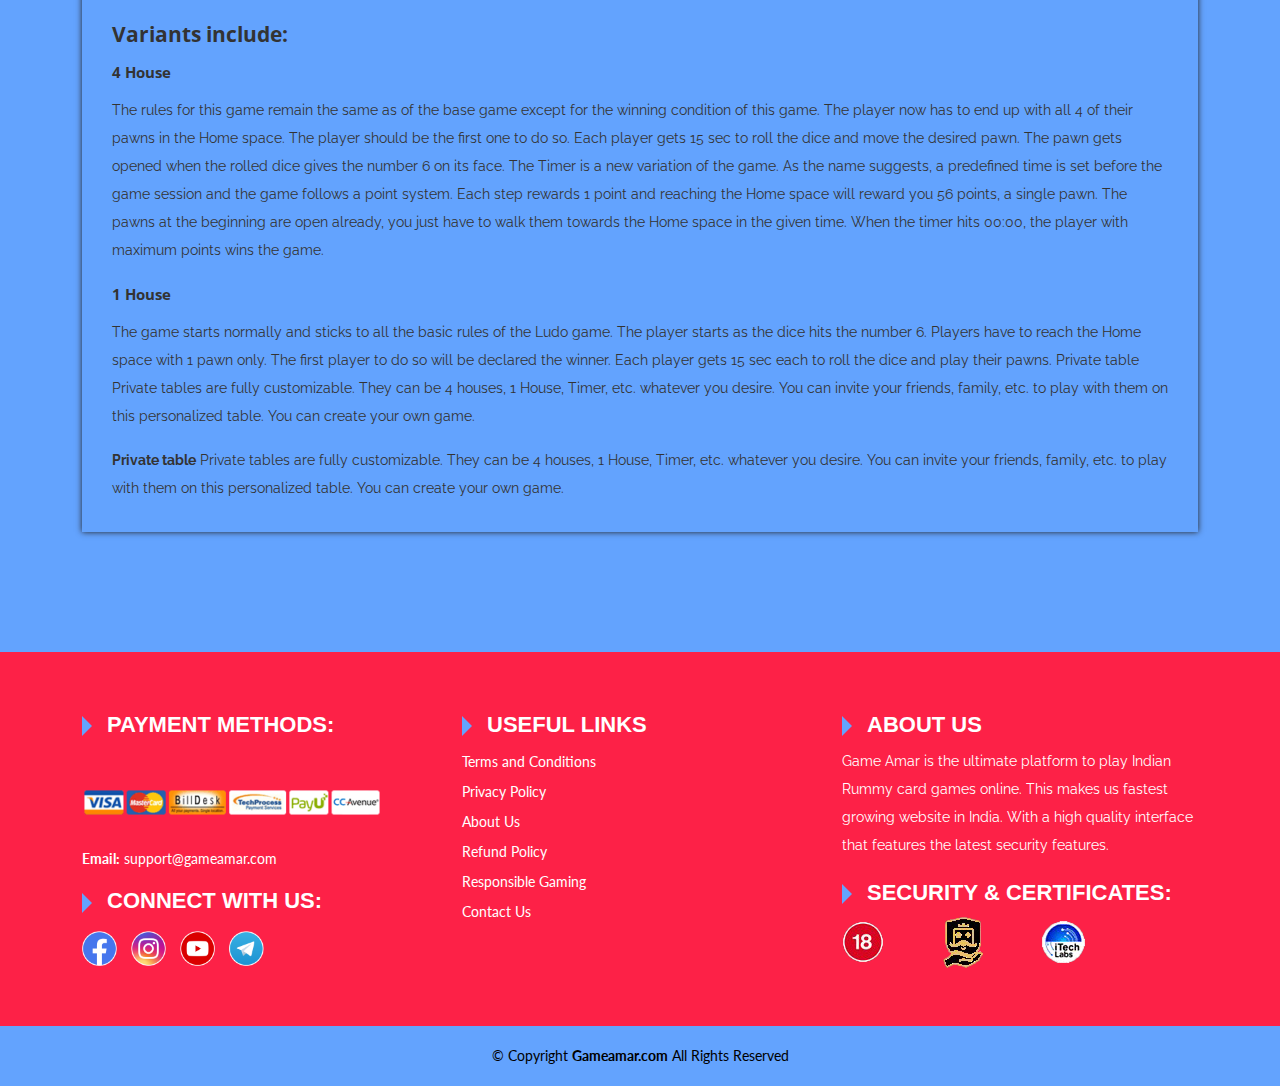
<file: how-to-play.html>
<!DOCTYPE html>
<html>
<head>
  <meta charset="utf-8">
  <meta name="viewport" content="width=device-width, initial-scale=1">
  <meta http-equiv="content-type" content="text/html; charset=UTF-8">

  <title>GameAmar</title>
  

  
<link rel="stylesheet" href="assets/css/bootstrap.min.css">
<link rel="stylesheet" href="assets/css/style.css">
<link rel="stylesheet" href="assets/css/owl.carousel.min.css">
 <link href="https://fonts.googleapis.com/css2?family=Raleway:wght@100;200;300;400;500;600;700;800;900&display=swap" rel="stylesheet"> 
<link href="https://fonts.googleapis.com/css2?family=Open+Sans:wght@400;500;600;700;800&display=swap" rel="stylesheet">
 <link href="https://fonts.googleapis.com/css2?family=Lato:wght@100;300;400;700;900&display=swap" rel="stylesheet"> 

<script src="assets/js/bootstrap.min.js"></script>
<script src="assets/js/jquery.min.js"></script>
<script src="assets/js/owl.carousel.js"></script>
</head>
<body>

 <!-- Header -->
  <div class="container-fluid header header-other">
    <div class="container">
      <div class="row align-items-center justify-content-between">
        <div class="w-auto logonav">
          <div class="d-flex align-items-center">
            <div class="logo">
              <img src="assets/img/logo.png" width="150" />
            </div>
            <!-- <div class="avilable mobileshow">
              
              <div class="d-flex">
                <a href="#" class="download-btn sectionBg text-white">
                  Download Now
                </a>
              </div>
            </div> -->
          </div>
        </div>
        <div class="w-auto mobilemenu">
<button class="navbar-toggler" type="button" data-bs-toggle="collapse" data-bs-target="#navbarNavAltMarkup" aria-controls="navbarNavAltMarkup" aria-expanded="false" aria-label="Toggle navigation">
      <span class="navbar-toggler-icon"></span>
    </button>
  </div>
        <div class="w-auto mobilenav">
          <nav class="navbar navbar-expand-lg header-nav">
    
    <div class="collapse navbar-collapse" id="navbarNavAltMarkup">
      <ul class="navbar-nav align-items-center">
        <li class="nav-item"><a class="nav-link active" href="index.html">HOME</a></li>
        <li class="nav-item ">
          <a class="nav-link " href="about-us.html" id="navbarDropdown">ABOUT US</a>
          
        </li>
        <li class="nav-item"><a class="nav-link" href="contact-us.html">CONTACT US</a></li>
        <li class="nav-item"><a class="nav-link" href="how-to-play.html">HOW TO PLAY</a></li>
        
        <!-- <li class="nav-item navinput">
          <input type="text" autocomplete="off" id="onselect" placeholder="Search" class="es-input">
        </li> -->
        

      </ul>
    </div>
</nav>
        </div>

      </div>
    </div>
  </div>

  <!-- Header End ! -->

<div class="w-100">
    <img src="assets/img/howtoplay.png" class="w-100">
  </div>

  <div class="container-fluid section-ptb" style="background: #63a3fe;">
  
  <div class="container">

    <div class="row  justify-content-center">
      <div class="col-md-12 how-tabs">
        
        <ul class="nav nav-tabs d-flex justify-content-center" id="myTab" role="tablist">
  <li class="nav-item" role="presentation">
    <button class="nav-link active" id="home-tab" data-bs-toggle="tab" data-bs-target="#home" type="button" role="tab" aria-controls="home" aria-selected="true">Ludo</button>
  </li>
  <!-- <li class="nav-item" role="presentation">
    <button class="nav-link" id="profile-tab" data-bs-toggle="tab" data-bs-target="#profile" type="button" role="tab" aria-controls="profile" aria-selected="false">Poker</button>
  </li> -->
  <li class="nav-item" role="presentation">
    <button class="nav-link" id="contact-tab" data-bs-toggle="tab" data-bs-target="#contact" type="button" role="tab" aria-controls="contact" aria-selected="false">Rummy</button>
  </li>
  <!-- <li class="nav-item" role="presentation">
    <button class="nav-link" id="contact-tab" data-bs-toggle="tab" data-bs-target="#teenpatti" type="button" role="tab" aria-controls="teenpatti" aria-selected="false">Teen Patti</button>
  </li> -->
</ul>
<div class="tab-content" id="myTabContent">
  <div class="tab-pane fade show active" id="home" role="tabpanel" aria-labelledby="home-tab">
    <p class="">Ludo is a board and dice game, in which players have to strategize their moves to move towards victory. Surely everyone has played this game in their childhood. A lot of our good memories are attached to this game and get triggered when hearing the name Ludo. </p>
    <p>Ludo originated from a square board game called Pachisi which was initially played by Royal Mughal Emperors. Then in 1896, in England, the name Ludo was officially patented for the game and it has been known since. The simplicity and fast-paced nature of the game attract everyone and it is loved by all ages. Up to 2-4 players can play the game. The basic aim of Ludo is to play the pawns in the decided path and lead them towards the center of the board, in the Home space.. </p>
        <div class="sub_head">Components</div>
        <div class="sub_head" style="font-size: 15px;">The game consists of several components which by default comes within a single set of the game in the market. These components are:</div>
        <p class="m-0">1. A SQUARE BOARD WITH PATHS, HOME SPACE, AND 4 PERSONAL HOME SPACES OF DIFFERENT COLORS DESIGNED ON IT.</p>
        <p class="m-0">2. 4 DIFFERENT COLORED PAWNS. SIMILAR COLORS AS OF THEIR PERSONAL HOME SPACES.</p>
        <p>3. ONE OR TWO DICE.</p>
        <div class="sub_head">How to Play</div>
        <p>Ludo is one of the simplest games ever and learning this game is so fun and easy. Four players choose their respective colors of the pawn and the pawns, in the beginning, are at rest in their Personal Homes. Each player gets 4 pawns and can use any pawn to move forward upon the number of the rolled dice, given that the pawns which they want to move are out of their respective Personal Homes. The dice is rolled and the player who gets the number 6 on their dice moves first. As the game progresses, all the pawns of all the players get out of their Personal Homes and will move in the spaces provided on the board. The main objective of the game is to reach first at the center of the board where the Home space is allocated. But the catch is you can get cut off by another player’s pawn on your way to the center. You can also cut-off anyone’s pawn coming in your way. The cut off pawn returns to their Personal Home and will only get when the rolled dice gives the number 6. If a player gets a 6 on the rolled dice, he/she gets a second chance to roll the dice.</p>
        <p>There are also shared spaces on the track spaces where every pawn is safe from the others and any number of pawns can sit in this space at a time. </p>
        <div class="sub_head">How can you win the game?</div>
        <p>Getting a 6 on the dice is something that can’t be controlled, it purely depends on luck. However, moving the pawns after getting 6 or any numbers on the rolled dice is something that can be controlled. Strategize a few steps ahead in your mind and look out for the smartest move possible when your turn comes up. Always keep an eye out for other pawns as they can cut you off in the middle of your journey towards victory and now you will have to start from the beginning. </p>
        <div class="sub_head" style="font-size: 15px;">Variants of the Ludo Game</div>
        <p>Want to try something new and different while maintaining the classic feels of the Ludo game? Well, we provide a few variants of the game for the players who seek to play something out of the box. </p>
        <div class="sub_head">Variants include:</div>
        <div class="sub_head" style="font-size: 15px;">4 House</div>
        <p>The rules for this game remain the same as of the base game except for the winning condition of this game. The player now has to end up with all 4 of their pawns in the Home space. The player should be the first one to do so. Each player gets 15 sec to roll the dice and move the desired pawn. The pawn gets opened when the rolled dice gives the number 6 on its face. The Timer is a new variation of the game. As the name suggests, a predefined time is set before the game session and the game follows a point system. Each step rewards 1 point and reaching the Home space will reward you 56 points, a single pawn. The pawns at the beginning are open already, you just have to walk them towards the Home space in the given time. When the timer hits 00:00, the player with maximum points wins the game. </p>
        <div class="sub_head" style="font-size: 15px;">1 House</div>
        <p>The game starts normally and sticks to all the basic rules of the Ludo game. The player starts as the dice hits the number 6. Players have to reach the Home space with 1 pawn only. The first player to do so will be declared the winner. Each player gets 15 sec each to roll the dice and play their pawns. Private table Private tables are fully customizable. They can be 4 houses, 1 House, Timer, etc. whatever you desire. You can invite your friends, family, etc. to play with them on this personalized table. You can create your own game. </p>
        <p><strong>Private table</strong> Private tables are fully customizable. They can be 4 houses, 1 House, Timer, etc. whatever you desire. You can invite your friends, family, etc. to play with them on this personalized table. You can create your own game.</p>
  </div>
  <div class="tab-pane fade" id="profile" role="tabpanel" aria-labelledby="profile-tab">
    
    <p>Poker is an exciting game which is very accessible as it only requires a standard deck of 52 cards. In addition to being accessible it also comes in many forms and formats as there are many different variants of poker games available and, each variant has its own set of poker rules</p>
    <div class="sub_head">We provide three most popular Poker variants i.e.</div>
    <p class="mb-0">1. Texas Hold'em</p>
    <p class="mb-0">2. Omaha Hi-lo</p>
    <p class="">3. PLO</p>
    <p>Most poker variants use the same system of poker hand rankings to determine the winner of each hand. The standard poker hand rankings include hands like the royal flush, straight flush, four of a kind, full house, and others.</p>
    <p>The royal flush represents the strongest and rarest hand you can make in a poker game. A royal flush consists of a ten-to-ace straight, with all cards of the same suit.</p>
    <p>Royal flushes sit at the top of the poker hand rankings, and all hands below it lose to the royal flush in a head-to-head showdown. The lower the probability of making a hand, the higher it ranks in the poker hand rankings.</p>
    <p>For example, if you draw five random cards out of a standard 52-card deck, the odds against making a royal flush out of those five cards is 649,739-to-1. By comparison, the lowest-ranking hand in the rankings, the high card, gives about an even-money chance of drawing it randomly from the deck.</p>
    <p>Here’s a quick look at the highest-ranking poker hands, from strongest to weakest:</p>
    <ul class="" style="padding-left:15px;">
      <li>Royal Flush</li>
      <li>Straight Flush</li>
      <li>Four of a Kind</li>
      <li>Full House</li>
      <li>Flush</li>
      <li>Straight</li>
      <li>Three of a Kind</li>
      <li>Two Pair</li>
      <li>One Pair</li>
      <li>High Card</li>
    </ul>
    <p>Knowing When to Bet</p>
    <p>There are three reasons to bet during a poker hand in general:</p>
    <p>Value: When you play for value, you are hoping to profit by being called by weaker hands.</p>
    <p>Bluffing: Bluffing is when you try to persuade your opponent to fold a better hand than you have.</p>
    <p>Semi-Bluff: When your hand has minimal value right now, you can semi-bluff. However, there is a great opportunity to improve to a much stronger hand, that is when you have a draw. You can win by forcing your opponent to fold right now or by considerably better on a subsequent street</p>
    <p>2. Place the blinds (starting bets) or "ante up." In poker, bets are placed at the beginning of the game.</p>
    <p>3. Look at the 2 cards the dealer gives you, which is your hand. The dealer will "burn" the first card on the deck, which means placing it out of play. Then, they'll pass out 2 cards to each player.</p>
    <p>4. Bet, call or raise after each round is dealt if you want to. Every time the dealer puts out new cards, you'll make a bet, with the first bet being made solely based on the two cards the players have in their hands.</p>

  </div>
  <div class="tab-pane fade" id="contact" role="tabpanel" aria-labelledby="contact-tab">
    <p class="cn_regular mt-2">
These are the guidelines for you to follow after which you not only will learn how to play rummy games but also become an expert in this game.
</p>

 <h4 class="sub_head">
HOW TO PLAY RUMMY GAME</h4>
<p class="cn_regular mt-2">
Rummy is a simple card game that is played with two or more players. It requires 2 decks of cards if the number of players exceeds five. First player at a table arranges the cards which are dealt into predefined combinations and submits the melded cards. Your primary aim is to be the first players as the rest of the players accumulate points based on the cards in their hands. The player who has the least number of points at the end of a game wins the game.
</p>


 <h4 class="sub_head">RUMMY CARD GAME RULES -</h4>

<p class="cn_regular mt-2">Thirteen ranks of each of the four suits and additional 2 jokers are included in 52 cards deck.</p>
<p class="cn_regular">four card suits are: clubs (♣), diamonds (♦), hearts (♥) and spades (♠)</p>
<p class="cn_regular">cards in each suit are ace, 2, 3, 4, 5, 6, 7, 8, 9, and 10, jack, queen, and king. here face cards are jack, queen and king are and ace can be used either as 1 or as a face card when making the sequences.</p>
<p class="cn_regular">joker: jokers act as a replacement or substitute for any card in melding sets or sequences.</p>
<p class="cn_regular">points associated with cards: face cards – 10 points are associated with each face card and the rest of the cards have points according to the number printed. no points are associated with printed jokers or wild jokers.</p>
<h4 class="sub_head">How to Play on The Game Amar</h4>

<p class="cn_regular">Although the game on The Game Amar has adequate pointers on the table that tells you about each action you may take, but below is a quick guide on how to play rummy on a table online.</p>

<p></p>


<h4 class="sub_head">Picking Cards Up:</h4>

<p class="cn_regular">You have picked two cards up from options namely– the closed deck or the open deck.</p>

<p class="cn_regular mt-2">Closed Deck : The remaining cards from the deck which has not been dealt with by the players are closed deck. The topmost card on the deck, is unknown to the players.</p>

<p class="cn_regular mt-2">Open Deck : The pile of cards discarded per player per round is an open deck, these cards are visible to the players.</p>

<h4 class="sub_head">Rules for picking up cards:</h4>

<p class="cn_regular mt-2">You can pick only one card at a time when it is your turn.</p>
<p class="cn_regular mt-2">You can only pick the topmost card from Closed Deck or Open Deck, you can choose the pile.</p>
<h4 class="sub_head">Card Combinations</h4>

<p class="cn_regular mt-2">There are two types of winning card combinations in a game of rummy when you finally meld your cards while placing a Show:
</p>

<h4 class="sub_head">Sequence/Runs</h4>

<p class="cn_regular mt-2">When you have 3 or more cards of the same suit in consecutive order.</p>

<p class="cn_regular mt-2">For Example: Jack of Diamonds, Queen of Diamonds and King of Diamonds and can together form a sequence -J♦Q♦K♦ Similarly Three of Spades, Four of Spades, Five of Spades, and Six of Spades can together form a sequence - 3♥ 4♥ 5♥ 6♥</p>

<h4 class="sub_head">Sets/Trails</h4>

<p class="cn_regular mt-2">When you have 3 or more cards of the same rank but of different suits, you cannot use two cards of the same value in a single set.</p>

<p class="cn_regular mt-2">For Example: Jack of Clubs, Jack of Spades and Jack of Hearts can together form a set - J♣J♠J♥</p>

<p class="cn_regular mt-2">Similarly, Eight of Diamonds, Eight of Clubs, Eight of Spades and Eight of Hearts can together form a set - 8♦8♣8♠8♥</p>

<h4 class="sub_head">Printed Joker &amp; Wild Joker</h4>

<p class="cn_regular mt-2">Jokers can be termed as wild cards as they play a very important role in the way your rummy game proceeds and in melding your cards as soon as possible.</p>

<p class="cn_regular mt-2">There are 2 types of Jokers in Rummy namely– Printed Joker and Wild Joker.</p>

<h4 class="sub_head">Printed Joker</h4>

<p class="cn_regular mt-2">Every deck of cards 52 cards has 2 extra cards which are known as Printed Jokers and they can be used to make sequences or sets once a pure sequence has been formed
</p>

 <img src="assets/img/printed-joker.png" class="mt-1">



<h4 class="sub_head">Using Jokers to form Sequence/Sets</h4>

<p class="cn_regular mt-2">Below is how a Printed Joker can be used to form sequences and sets:</p>

<img src="assets/img/crd2.png" class="mt-1">



<p class="cn_regular mt-2">Forming an sequence with Printed Joker</p>
<img src="assets/img/crd3.png" class="mt-1">

<p class="cn_regular mt-2">Forming an set with Printed Joker</p>

<h4 class="sub_head">Sort Function</h4>

<p class="cn_regular mt-2">In The Game Amar the cards are distributed randomly between all the opponents and appear in the fashion as shown below. You can easily arrange your cards by hitting the sort button. This feature sorts the cards according to their suits in increasing order of their ranks as shown. Using Sort makes it easier for the user to have a quicker understanding of what cards they have, strategize and decide how they want to proceed with the game.
</p>


<img src="assets/img/crd4.png" class="sub_head">



<p class="cn_regular mt-2">Cards as they are served on the table
</p>



<img src="assets/img/crd5.png" class="sub_head">

<p class="cn_regular mt-2">Cards after using the Sort feature</p>

<h4 class="sub_head">Declare</h4>

<p class="cn_regular mt-2">Sometimes when your opponent has a valid meld and you need to declare your cards.</p>

<p class="cn_regular mt-2">Do you think that you’re being watched? You can hide your cards by simply clicking on the Flip button. When you enable this your cards will no longer be visible to anyone until it’s your turn to play next.</p>

<h4 class="sub_head">Drop/Auto-Drop Function</h4>

<p class="cn_regular mt-2">As soon as players have been dealt, you may be able to drop a game if you’re displeased with the cards you’ve received. However, this will give you a bunch of undesirable points, so it needs to be a calculated risk! (Don’t try this on your first date!)
</p>

<h4 class="sub_head">Time-bound</h4>

<p class="cn_regular mt-2">The thing which separates it from offline rummy is that you cannot take your own sweet time for every move. This adds to the thrill of your skill!
</p>

<h4 class="sub_head">Discard a Card</h4>

<p class="cn_regular mt-2">Select the card that you want to discard by clicking on it and hit the discard icon that appears above the card. The discarded card will then move to the Open deck and your opponent may either pick this card or pick a card from Closed Deck in their next turn.
</p>


<img src="assets/img/crd6.png" class="sub_head">

<p class="cn_regular mt-2">Place a Show</p>

<p class="cn_regular mt-2">Group Cards</p>

<p class="cn_regular mt-2">Select 2 or more cards that you want to group by clicking on them. After picking your combination, click on Group icon that appears on top of the cards.
</p>



<img src="assets/img/crd7.png" class="sub_head">
  </div>
  <div class="tab-pane fade" id="teenpatti" role="tabpanel" aria-labelledby="contact-tab">
    <div class="sub_head">
      Teen Patti
    </div>
            <p >Teen Patti is a popular Indian gambling card game just like poker. It is normally played in a group of 3 to 6 persons and uses&nbsp;a 52-card pack without jokers. Each&nbsp;player is dealt three cards face down. Before the cards are dealt, the&nbsp;<b class="hcolr">boot</b>&nbsp;amount is decided and collected from each player. The boot amount is the minimum stake amount put in the&nbsp;<b class="hcolr">pot</b>, which is the money kept in the centre of the table. As the game progresses the pot money grows and is won by the&nbsp;<b class="hcolr">winner</b>&nbsp;of that hand. Winner is the player who remains in the game till the&nbsp;completion of the hand and has the best hand or the highest hand&nbsp;based on&nbsp;the cards ranking shown below.</p>
            <p>Ranking of the cards from high to low is:</p>
            <ol class="" style="padding-left: 15px;">
              <li >Trail or Set (three of same rank),</li>
              <li class="-white">Pure sequence,</li>
              <li class="text-">Sequence (or run),</li>
              <li class="text-">Color,</li>
              <li class="text-">Pair (two cards of same rank), and</li>
              <li class="text-">High Card.</li>
            </ol>
            <p class="text-">The figure below shows highest to lowest cards of each rank. It should be noted that in a sequence A-K-Q is the highest ranked sequence while A-2-3 is the second highest ranked sequence.</p>
            <img style="border-radius: 6px;margin-bottom: 15px;" src="assets/img/sw.png" alt="">
            <p class="text-"><b class="hcolr">Playing Teen Patti.</b> Each player contributes the boot money and gets three cards facedown. Now it is the turn of the player next to the dealer in clockwise direction. The player has option to place a bet without seeing the cards <b class="hcolr">(blind)</b> or see the card. When the player sees his card, he/she can play <b class="hcolr">chaal</b> or may have other options depending upon the progress of the game. A player who places a blind bet is referred to as the <b class="hcolr">blind player.</b> A player who places his bet after seeing the cards is referred to as the <b class="hcolr">seen player.</b></p>
            <p class="text-"><b class="hcolr"><i>Blind Player.</i></b> To be blind player, you must not see your cards. You have options to play <b class="hcolr">Pack, Blind</b> and <b class="hcolr">Show</b> if available. To play Blind put the <b class="hcolr">bet</b> amount in the pot. The Blind bet amount is equal to the current <b class="hcolr">stake</b> amount or twice the current stake amount.  The current stake amount, in case of the first player, is the boot amount. Thus if the first player is a blind player, the player must bet amount equal to the boot amount or twice the boot amount.</p>
            <p class="text-"><i>Stake Amount.</i> The bet placed by a blind player becomes the stake amount for the next player while half of the bet placed by a seen player becomes the stake amount for the next player. In case of the next blind players, the bet amount can be equal to the stake amount or twice the stake amount.</p>
            <p class="text-">A blind player can ask for a Show only when there is one opponent remaining in the game. This is a blind show. After asking for show, the cards of both the players become visible and the winner gets the pot.</p>
            <p class="text-"><b class="hcolr"><i>Seen Player.</i></b> A seen player can play Chaal, Pack or may have other options. The other options that may be available to the seen player are Show and Side Show. Once you have seen your cards, to remain in the game, you must play chaal unless you select any other available option.</p>
            <p class="text-"><i>(a) Chaal.</i> To remain in the game, a seen player must play Chaal or Side Show if available. For chaal the player must put the bet amount in the bot. The bet amount for a seen player is equal to twice or four times the current stake amount. If the previous player is a blind player, the stake amount for next player is amount bet by the player. If the previous player is a seen player, the stake amount for next player is half the amount bet by the player.</p>
            <p class="text-"><i>(b) Side Show.</i> A seen player can ask for a Side Show. Side Show means that you wish to compare your cards with the cards of the previous player. You can do this only if the previous  player is also a seen player and there are one or more other players still in the game. For Side Show you put amount equal to twice the current stake in the pot. Your request for the Side Show is conveyed to the previous player. The previous player has option to accept or deny your Side Show request.</p>
            <p class="text-">If your Side Show request is accepted and the previous player has better cards than you, you must pack. If your cards are better than the previous player, the previous player must pack. After one of you have packed, the turn passes on to the next player.</p>
            <p class="text-">If your Side Show request is denied, you do not see each other’s cards and both of you remain in the game and the turn passes on to the next player. </p>
            <p class="text-"><b class="hcolr">Limited Stake and Unlimited Stake Tables.</b>&nbsp;When you play Teen Patti for the first time, you play on a limited stake table. On the first limited stake table that you play, the boot amount is 2, you can play maximum 4 blinds, the maximum Chaal that you can play is 256 and the Pot limit is 2048. When the Pot limit is reached, all players still in the game are forced to show their cards and the winner gets the Pot.</p>
            <p class="text-">In the next level limited table, the the boot amount is 4, you can play maximum 4 blinds, the maximum Chaal that you can play is&nbsp;512 and the Pot limit is 4096. Players who have played many hands and have many chips play on higher level tables.</p>
      
  </div>

</div>

      </div>
    </div>
  </div>
</div>


<footer id="footer">

    <div class="footer-top">
      <div class="container">
        <div class="row">

          <div class="col-lg-4 col-md-6 footer-contact">
          <h4 class="useful useful-footer">Payment methods:</h4>
            <p>
             
              
              
              </p><ul class="foot-img" style="margin-left: 0;">
              <li style="margin-left: 0;"><img src="assets/img/payment.png" class="uds" style="margin-left: 0; list-style:none;width: 100% !important;" width="100"></li>
              
              </ul>
        
              
              <br>
              
              
              
              <strong class="text-white">Email:</strong> <span class="text-white">support@gameamar.com</span><br>
            <p></p>

                        <div class="fllow-us">
                          
                       <li class="useful useful-footer "><span class="arrow" style="display:inline-block;padding-right: 20px;font-family: 'Rubik', sans-serif;font-size: 22px;line-height: 26px;font-weight: 700;color: #fff ">
                        CONNECT WITH US:</span> </li> 

                        <div class="social_icon_container d-flex justify-content-start mt-3 ml-4 ">
<a href="#" target="blank"><img src="assets/img/facebook.png" style="width: 35px; height: auto; margin-right: 5px;"></a>
                           <a href="#" target="blank"><img src="assets/img/instagram.png" style="width: 35px; height: auto; margin-right: 5px;"></a>
                                <a href="#" target="blank"><img src="assets/img/youtube.png" style="width: 35px; height: auto; margin-right: 5px;"></a>
                                   <a href="#" target="blank"><img src="assets/img/telegram.png" style="width: 35px; height: auto; margin-right: 5px;"></a>
                          
                        </div>


                        <!-- <ul class="followusbtn">
                        <li>
                        <a class="" href="#" target="_blank">
                        <i class="fab fa-facebook-square" style="font-size:13px"></i> </a>
                        </li>
                        <li>
                        <a class="" href="#" target="_blank">
                        <i class="fab fa-twitter-square" style="font-size:13px"></i> </a>
                        </li>
                        <li>
                        <a class="" href="#" target="_blank">
                        <i class="fab fa-youtube" style="font-size:13px"></i> </a>
                        </li>
                        <li>
                        <a class="" href="#" target="_blank">
                        <i class="fab fa-instagram" style="font-size:13px"></i> </a>
                        </li>
                        <li>
                        <a class="" href="#" target="_blank">
                        <i class="fab fa-twitch" style="font-size:13px"></i> </a>
                        </li>
                        </ul> -->
                </div>
                
          </div>

          <div class="col-lg-4 col-md-6 footer-links">
            <h4 class="useful useful-footer">Useful Links</h4>
            <ul>

              <li><i class="bx bx-chevron-right"></i> <a href="terms-condition.html">Terms and Conditions</a></li>
   <li><i class="bx bx-chevron-right"></i> <a href="privacy-policy.html">Privacy Policy</a></li>
          
              <li><i class="bx bx-chevron-right"></i> <a href="about-us.html">About Us</a></li>
              <li><i class="bx bx-chevron-right"></i> <a href="refund-policy.html">Refund Policy </a></li>
        <li><i class="bx bx-chevron-right"></i> <a href="responsible-play.html">Responsible Gaming </a></li>
 <li><i class="bx bx-chevron-right"></i> <a href="contact-us.html">Contact Us</a></li>
            </ul>
          </div>




          <div class="col-lg-4 col-md-6 footer-newsletter">
            <h4 class="useful useful-footer">About us</h4>
            <p class="text-white">Game Amar is the ultimate platform to play Indian Rummy card games online. This makes us fastest growing website in India. With a high quality interface that features the latest security features.</p>
         
         
                    <strong class="text-white useful useful-footer" style="position:relative;top:0px;margin-top: 20px;display: block;">Security &amp; Certificates:</strong> 
              
              <ul class="foot-img" style="margin-left: 0;">
              <li style="margin-left: 0;"><img src="assets/img/security.png" class="us" style="margin-left: 0;width: 100%;"></li>
               
              </ul>
          </div>

        </div>
      </div>
    </div>

    <div class="container d-md-flex py-3 text-center">
 
      <div class="text-center" style="margin: 0px auto;">
        <div class="copyright">

          © Copyright <strong><span>Gameamar.com</span></strong> All Rights Reserved
        </div>
      </div>

    </div>
  </footer>


</body>
</html>
</file>
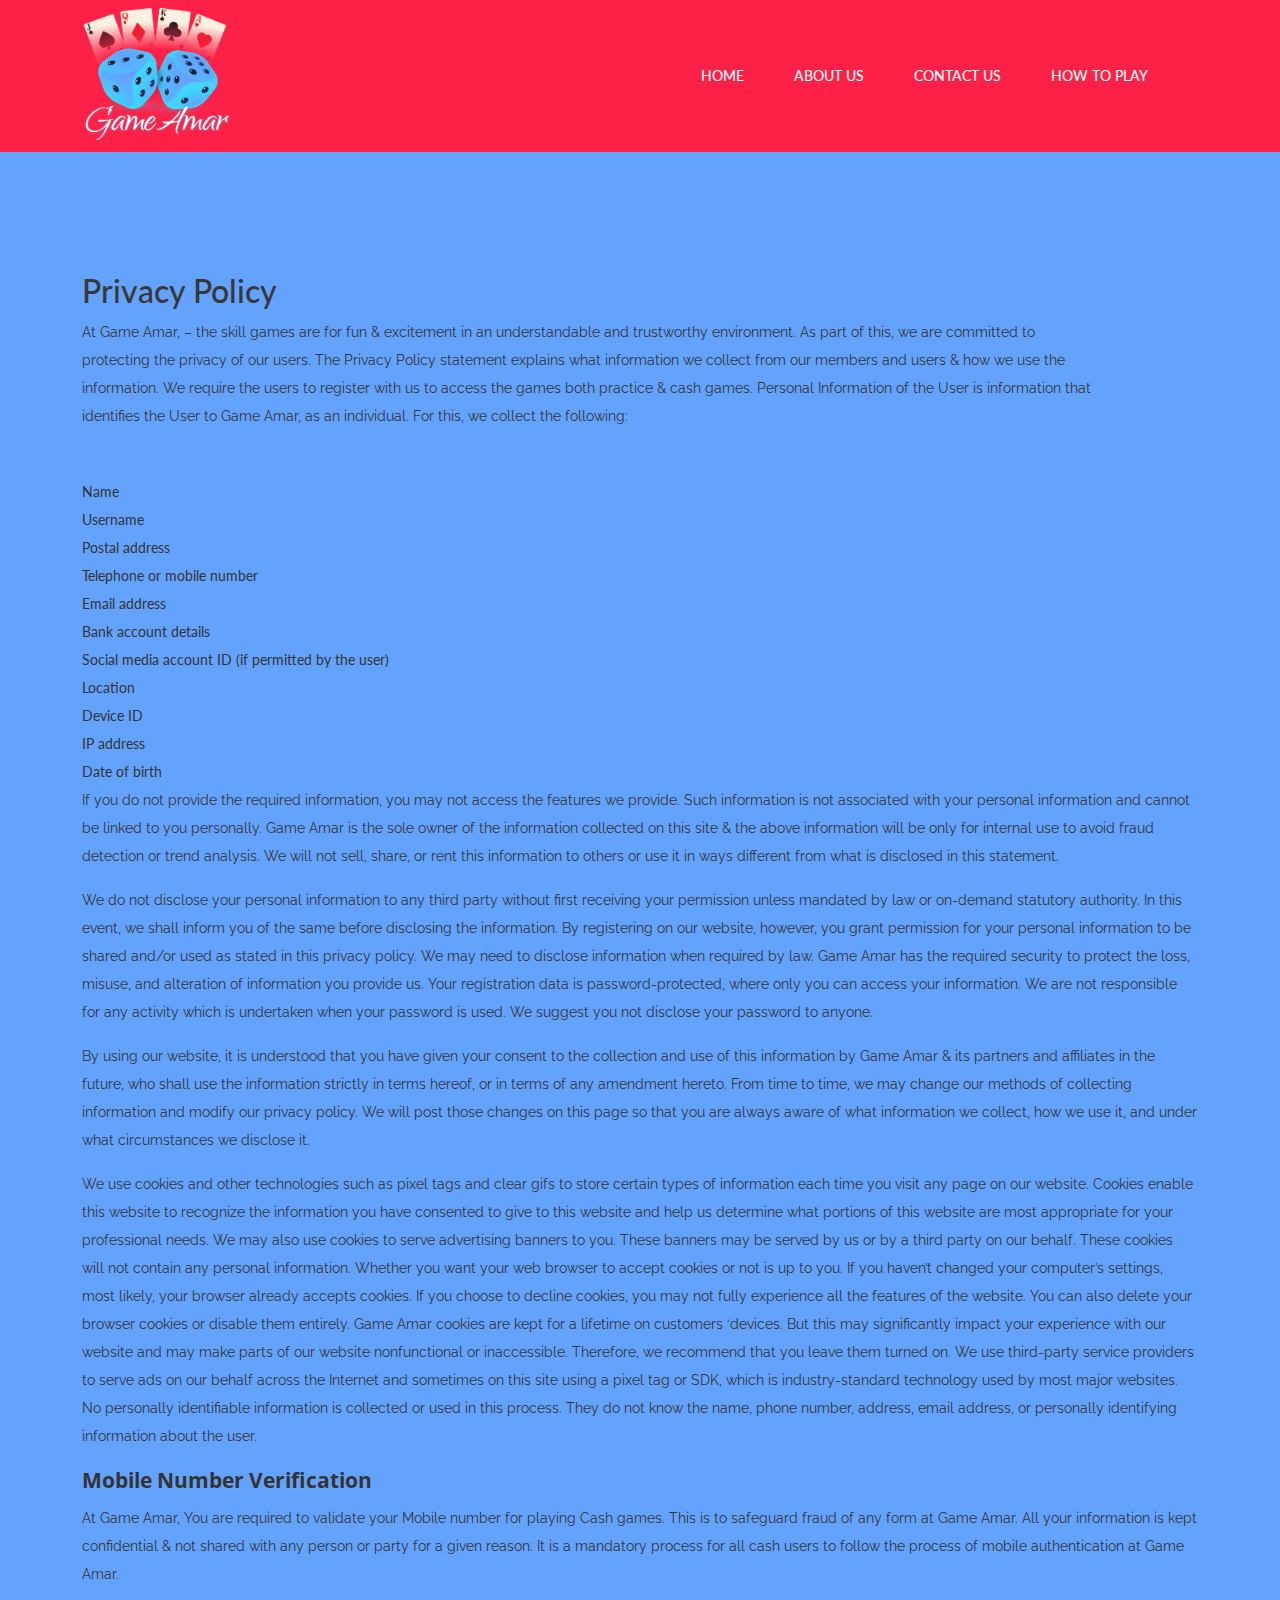
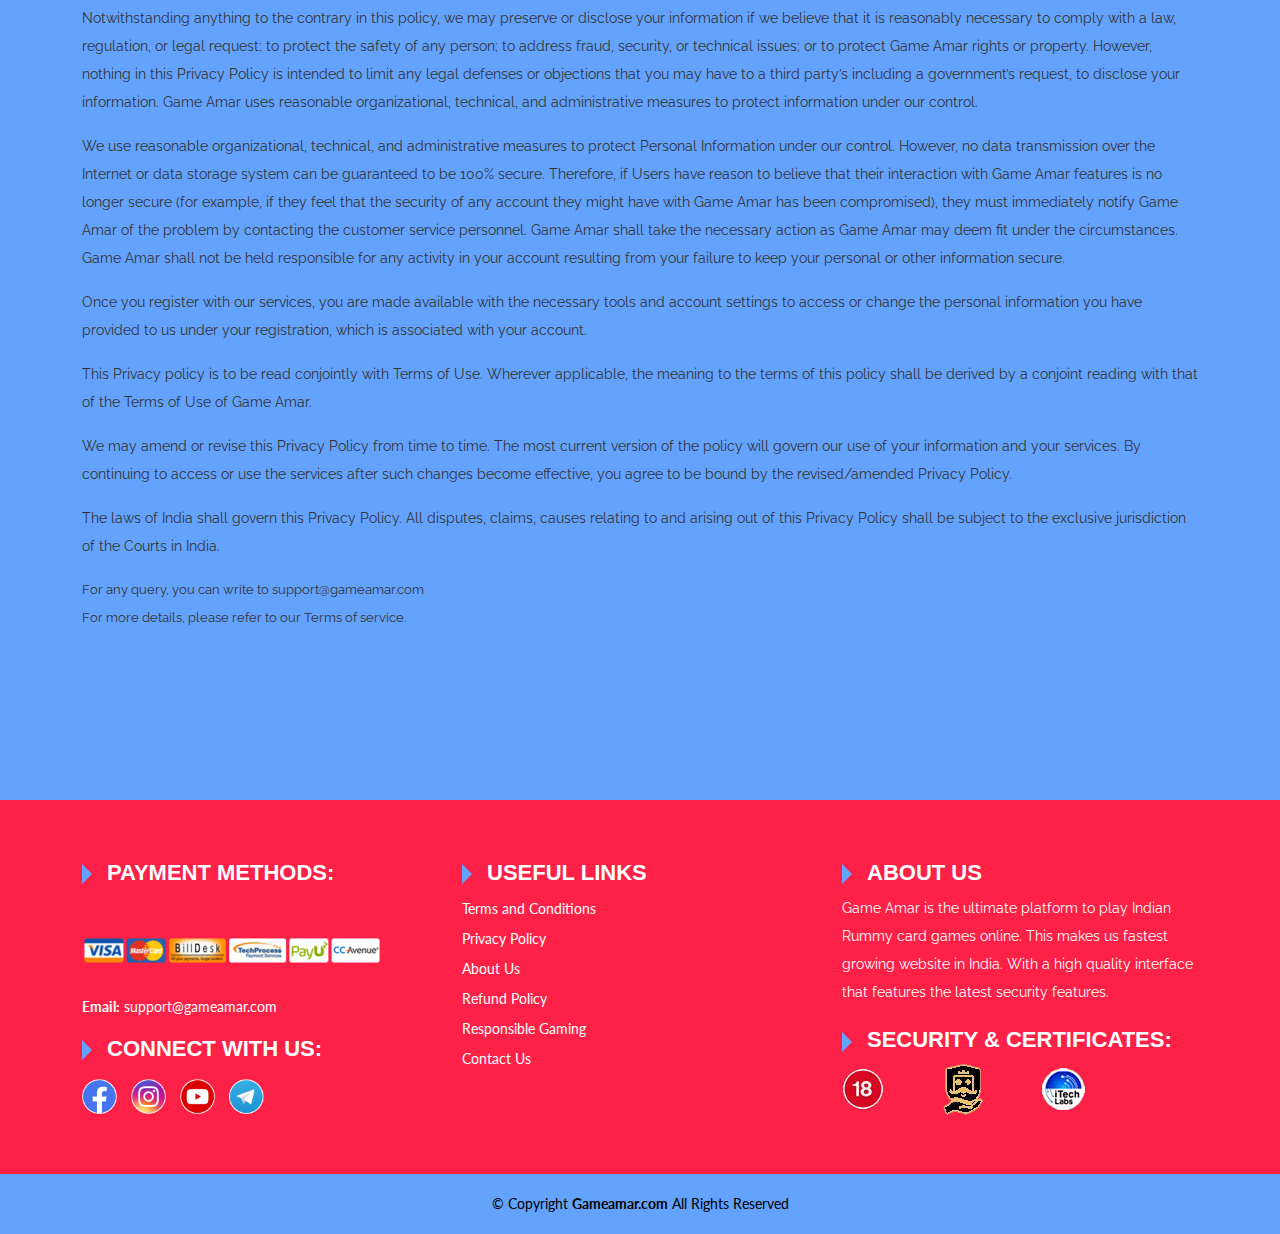
<file: privacy-policy.html>
<!DOCTYPE html>
<html>
<head>
  <meta charset="utf-8">
  <meta name="viewport" content="width=device-width, initial-scale=1">
  <meta http-equiv="content-type" content="text/html; charset=UTF-8">

  <title>GameAmar</title>
  

  
<link rel="stylesheet" href="assets/css/bootstrap.min.css">
<link rel="stylesheet" href="assets/css/style.css">
<link rel="stylesheet" href="assets/css/owl.carousel.min.css">
 <link href="https://fonts.googleapis.com/css2?family=Raleway:wght@100;200;300;400;500;600;700;800;900&display=swap" rel="stylesheet"> 
<link href="https://fonts.googleapis.com/css2?family=Open+Sans:wght@400;500;600;700;800&display=swap" rel="stylesheet">
 <link href="https://fonts.googleapis.com/css2?family=Lato:wght@100;300;400;700;900&display=swap" rel="stylesheet"> 

<script src="assets/js/bootstrap.min.js"></script>
<script src="assets/js/jquery.min.js"></script>
<script src="assets/js/owl.carousel.js"></script>
</head>
<body>

 <!-- Header -->
  <div class="container-fluid header header-other">
    <div class="container">
      <div class="row align-items-center justify-content-between">
        <div class="w-auto logonav">
          <div class="d-flex align-items-center">
            <div class="logo">
              <img src="assets/img/logo.png" width="150" />
            </div>
            <!-- <div class="avilable mobileshow">
              
              <div class="d-flex">
                <a href="#" class="download-btn sectionBg text-white">
                  Download Now
                </a>
              </div>
            </div> -->
          </div>
        </div>
        <div class="w-auto mobilemenu">
<button class="navbar-toggler" type="button" data-bs-toggle="collapse" data-bs-target="#navbarNavAltMarkup" aria-controls="navbarNavAltMarkup" aria-expanded="false" aria-label="Toggle navigation">
      <span class="navbar-toggler-icon"></span>
    </button>
  </div>
        <div class="w-auto mobilenav">
          <nav class="navbar navbar-expand-lg header-nav">
    
    <div class="collapse navbar-collapse" id="navbarNavAltMarkup">
      <ul class="navbar-nav align-items-center">
        <li class="nav-item"><a class="nav-link active" href="index.html">HOME</a></li>
        <li class="nav-item ">
          <a class="nav-link " href="about-us.html" id="navbarDropdown">ABOUT US</a>
          
        </li>
        <li class="nav-item"><a class="nav-link" href="contact-us.html">CONTACT US</a></li>
        <li class="nav-item"><a class="nav-link" href="how-to-play.html">HOW TO PLAY</a></li>
        
        <!-- <li class="nav-item navinput">
          <input type="text" autocomplete="off" id="onselect" placeholder="Search" class="es-input">
        </li> -->
        

      </ul>
    </div>
</nav>
        </div>

      </div>
    </div>
  </div>

  <!-- Header End ! -->



  <div class="container-fluid section-ptb" style="background: #63a3fe;">
  
  <div class="container">
<div class="row block-margin align-items-center">
        <div class="col-md-auto">
             <h2 class="block-title">Privacy <span class="colored">Policy</span></h2>
        </div>
    </div>
    <div class="row mb-5">
      <div class="col-md-11">
        <p class="m-0">At Game Amar, – the skill games are for fun &amp; excitement in an understandable and trustworthy environment. As part of this, we are committed to protecting the privacy of our users. The Privacy Policy statement explains what information we collect from our members and users &amp; how we use the information. We require the users to register with us to access the games both practice &amp; cash games. Personal Information of the User is information that identifies the User to Game Amar, as an individual. For this, we collect the following:</p>
      </div>
    </div>
    <div class="row mb-5">
      <div class="col-md-12">
        <ul class="p-0" style="list-style: none;">               
<li>Name  </li>              
<li>Username</li>
<li>Postal address</li>
<li>Telephone or mobile number</li>
<li>Email address</li>
<li>Bank account details</li>
<li>Social media account ID (if permitted by the user)</li>
<li>Location</li>
<li>Device ID</li>
<li>IP address</li>
<li>Date of birth</li>
</ul>
<p> If you do not provide the required information, you may not access the features we provide. Such information is not associated with your personal information and cannot be linked to you personally. Game Amar is the sole owner of the information collected on this site &amp; the above information will be only for internal use to avoid fraud detection or trend analysis. We will not sell, share, or rent this information to others or use it in ways different from what is disclosed in this statement.</p>
<p>We do not disclose your personal information to any third party without first receiving your permission unless mandated by law or on-demand statutory authority. In this event, we shall inform you of the same before disclosing the information. By registering on our website, however, you grant permission for your personal information to be shared and/or used as stated in this privacy policy. We may need to disclose information when required by law. Game Amar has the required security to protect the loss, misuse, and alteration of information you provide us. Your registration data is password-protected, where only you can access your information. We are not responsible for any activity which is undertaken when your password is used. We suggest you not disclose your password to anyone.</p>
<p>By using our website, it is understood that you have given your consent to the collection and use of this information by Game Amar &amp; its partners and affiliates in the future, who shall use the information strictly in terms hereof, or in terms of any amendment hereto. From time to time, we may change our methods of collecting information and modify our privacy policy. We will post those changes on this page so that you are always aware of what information we collect, how we use it, and under what circumstances we disclose it.</p>
<p>We use cookies and other technologies such as pixel tags and clear gifs to store certain types of information each time you visit any page on our website. Cookies enable this website to recognize the information you have consented to give to this website and help us determine what portions of this website are most appropriate for your professional needs. We may also use cookies to serve advertising banners to you. These banners may be served by us or by a third party on our behalf. These cookies will not contain any personal information. Whether you want your web browser to accept cookies or not is up to you. If you haven’t changed your computer’s settings, most likely, your browser already accepts cookies. If you choose to decline cookies, you may not fully experience all the features of the website. You can also delete your browser cookies or disable them entirely. Game Amar cookies are kept for a lifetime on customers ‘devices. But this may significantly impact your experience with our website and may make parts of our website nonfunctional or inaccessible. Therefore, we recommend that you leave them turned on. We use third-party service providers to serve ads on our behalf across the Internet and sometimes on this site using a pixel tag or SDK, which is industry-standard technology used by most major websites. No personally identifiable information is collected or used in this process. They do not know the name, phone number, address, email address, or personally identifying information about the user.</p>
<div class="sub_head"> Mobile Number Verification</div>
<p>At Game Amar, You are required to validate your Mobile number for playing Cash games. This is to safeguard fraud of any form at Game Amar. All your information is kept confidential &amp; not shared with any person or party for a given reason. It is a mandatory process for all cash users to follow the process of mobile authentication at Game Amar.</p>
<p>Notwithstanding anything to the contrary in this policy, we may preserve or disclose your information if we believe that it is reasonably necessary to comply with a law, regulation, or legal request; to protect the safety of any person; to address fraud, security, or technical issues; or to protect Game Amar rights or property. However, nothing in this Privacy Policy is intended to limit any legal defenses or objections that you may have to a third party’s including a government’s request, to disclose your information. Game Amar uses reasonable organizational, technical, and administrative measures to protect information under our control.</p>
<p>We use reasonable organizational, technical, and administrative measures to protect Personal Information under our control. However, no data transmission over the Internet or data storage system can be guaranteed to be 100% secure. Therefore, if Users have reason to believe that their interaction with Game Amar features is no longer secure (for example, if they feel that the security of any account they might have with Game Amar has been compromised), they must immediately notify Game Amar of the problem by contacting the customer service personnel. Game Amar shall take the necessary action as Game Amar may deem fit under the circumstances. Game Amar shall not be held responsible for any activity in your account resulting from your failure to keep your personal or other information secure.</p>
<p>Once you register with our services, you are made available with the necessary tools and account settings to access or change the personal information you have provided to us under your registration, which is associated with your account.</p>
<p>This Privacy policy is to be read conjointly with Terms of Use. Wherever applicable, the meaning to the terms of this policy shall be derived by a conjoint reading with that of the Terms of Use of Game Amar.</p>
<p>We may amend or revise this Privacy Policy from time to time. The most current version of the policy will govern our use of your information and your services. By continuing to access or use the services after such changes become effective, you agree to be bound by the revised/amended Privacy Policy.</p>
<p>The laws of India shall govern this Privacy Policy. All disputes, claims, causes relating to and arising out of this Privacy Policy shall be subject to the exclusive jurisdiction of the Courts in India.</p>
<p class="m-0" style="font-size:13px;">For any query, you can write to support@gameamar.com</p>
<p class="m-0" style="font-size:13px;">For more details, please refer to our Terms of service. </p>
      </div>
    </div>
  </div>
  
</div>


<footer id="footer">

    <div class="footer-top">
      <div class="container">
        <div class="row">

          <div class="col-lg-4 col-md-6 footer-contact">
          <h4 class="useful useful-footer">Payment methods:</h4>
            <p>
             
              
              
              </p><ul class="foot-img" style="margin-left: 0;">
              <li style="margin-left: 0;"><img src="assets/img/payment.png" class="uds" style="margin-left: 0; list-style:none;width: 100% !important;" width="100"></li>
              
              </ul>
        
              
              <br>
              
              
              
              <strong class="text-white">Email:</strong> <span class="text-white">support@gameamar.com</span><br>
            <p></p>

                        <div class="fllow-us">
                          
                       <li class="useful useful-footer "><span class="arrow" style="display:inline-block;padding-right: 20px;font-family: 'Rubik', sans-serif;font-size: 22px;line-height: 26px;font-weight: 700;color: #fff ">
                        CONNECT WITH US:</span> </li> 

                        <div class="social_icon_container d-flex justify-content-start mt-3 ml-4 ">
<a href="#" target="blank"><img src="assets/img/facebook.png" style="width: 35px; height: auto; margin-right: 5px;"></a>
                           <a href="#" target="blank"><img src="assets/img/instagram.png" style="width: 35px; height: auto; margin-right: 5px;"></a>
                                <a href="#" target="blank"><img src="assets/img/youtube.png" style="width: 35px; height: auto; margin-right: 5px;"></a>
                                   <a href="#" target="blank"><img src="assets/img/telegram.png" style="width: 35px; height: auto; margin-right: 5px;"></a>
                          
                        </div>
                </div>
                
          </div>

          <div class="col-lg-4 col-md-6 footer-links">
            <h4 class="useful useful-footer">Useful Links</h4>
            <ul>

              <li><i class="bx bx-chevron-right"></i> <a href="terms-condition.html">Terms and Conditions</a></li>
   <li><i class="bx bx-chevron-right"></i> <a href="privacy-policy.html">Privacy Policy</a></li>
          
              <li><i class="bx bx-chevron-right"></i> <a href="about-us.html">About Us</a></li>
              <li><i class="bx bx-chevron-right"></i> <a href="refund-policy.html">Refund Policy </a></li>
        <li><i class="bx bx-chevron-right"></i> <a href="responsible-play.html">Responsible Gaming </a></li>
 <li><i class="bx bx-chevron-right"></i> <a href="contact-us.html">Contact Us</a></li>
            </ul>
          </div>




          <div class="col-lg-4 col-md-6 footer-newsletter">
            <h4 class="useful useful-footer">About us</h4>
            <p class="text-white">Game Amar is the ultimate platform to play Indian Rummy card games online. This makes us fastest growing website in India. With a high quality interface that features the latest security features.</p>
         
         
                    <strong class="text-white useful useful-footer" style="position:relative;top:0px;margin-top: 20px;display: block;">Security &amp; Certificates:</strong> 
              
              <ul class="foot-img" style="margin-left: 0;">
              <li style="margin-left: 0;"><img src="assets/img/security.png" class="us" style="margin-left: 0;width: 100%;"></li>
               
              </ul>
          </div>

        </div>
      </div>
    </div>

    <div class="container d-md-flex py-3 text-center">
 
      <div class="text-center" style="margin: 0px auto;">
        <div class="copyright">

          © Copyright <strong><span>Gameamar.com</span></strong> All Rights Reserved
        </div>
      </div>

    </div>
  </footer>


</body>
</html>
</file>
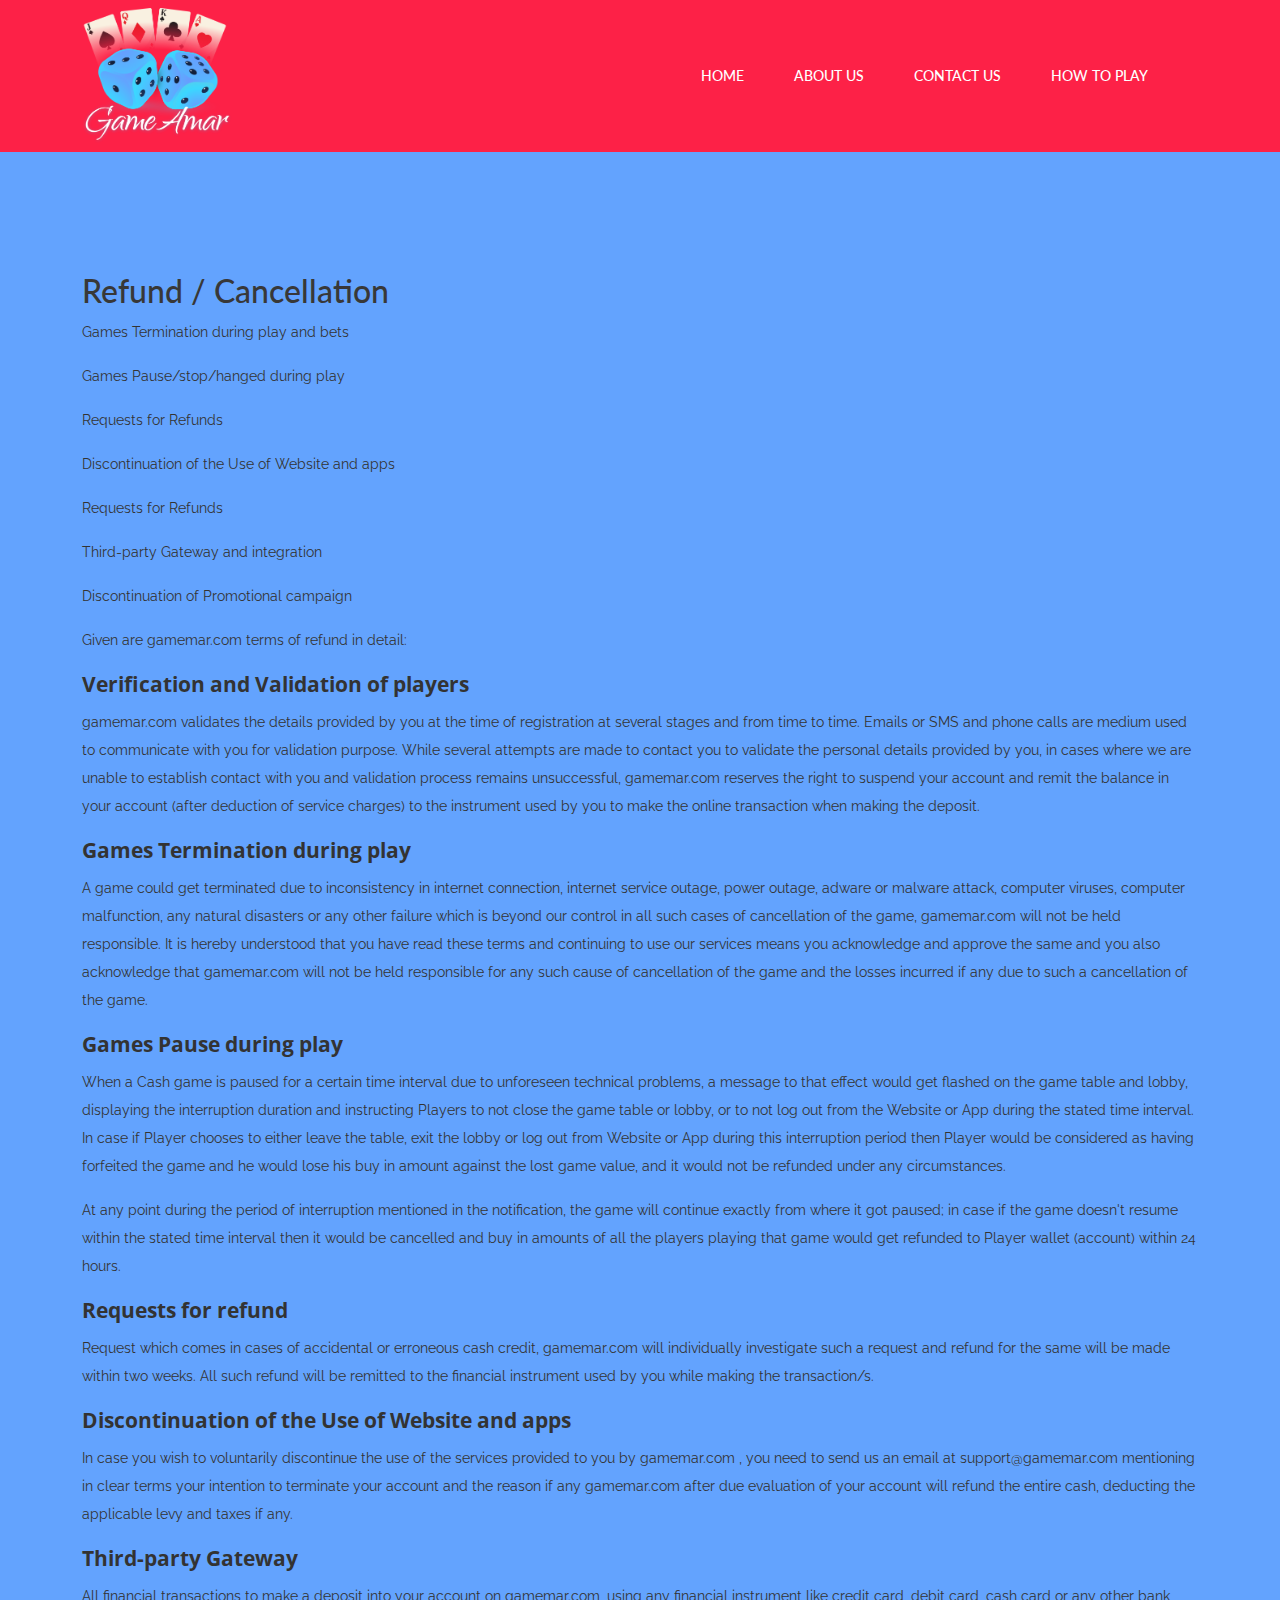
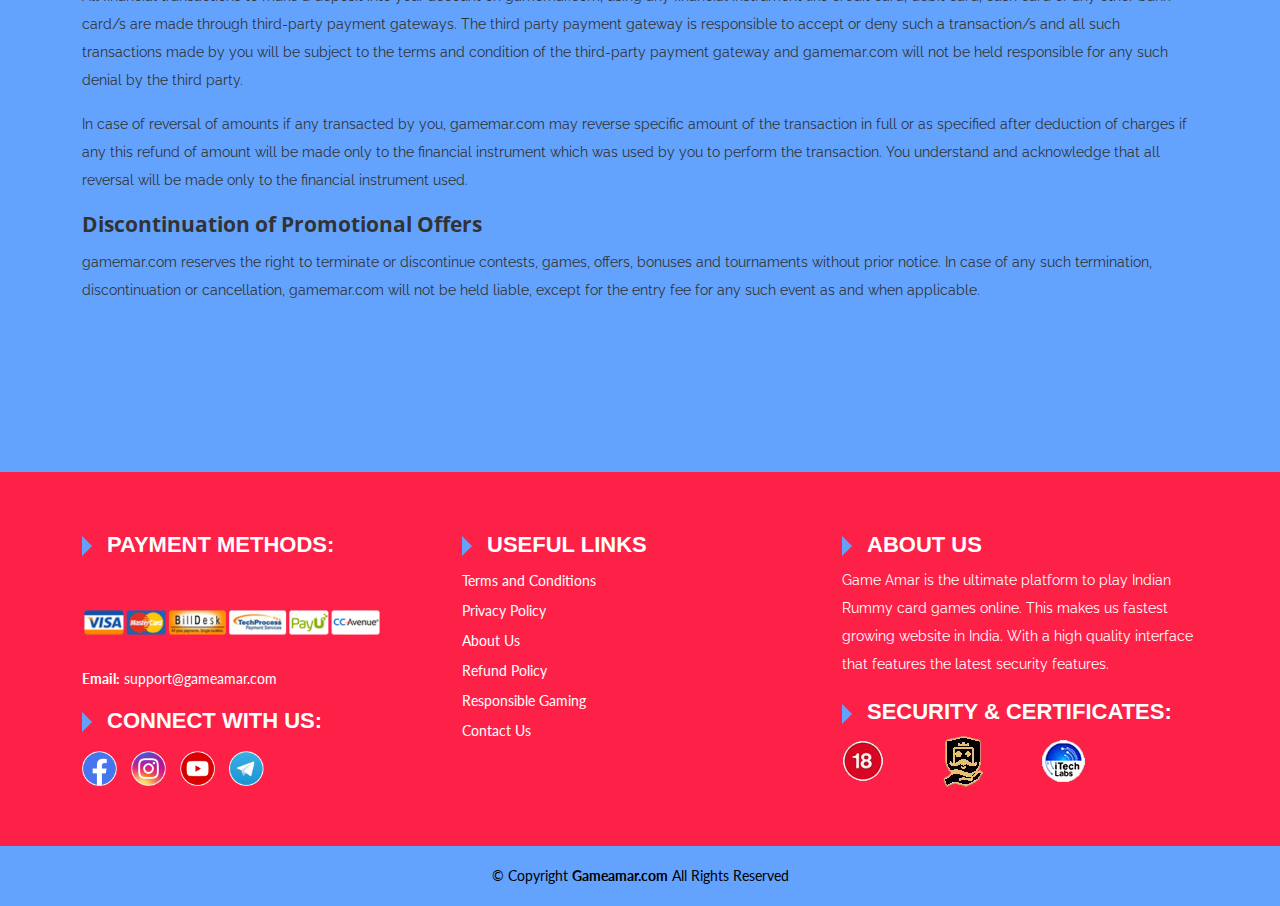
<file: refund-policy.html>
<!DOCTYPE html>
<html>
<head>
  <meta charset="utf-8">
  <meta name="viewport" content="width=device-width, initial-scale=1">
  <meta http-equiv="content-type" content="text/html; charset=UTF-8">

  <title>GameAmar</title>
  

  
<link rel="stylesheet" href="assets/css/bootstrap.min.css">
<link rel="stylesheet" href="assets/css/style.css">
<link rel="stylesheet" href="assets/css/owl.carousel.min.css">
 <link href="https://fonts.googleapis.com/css2?family=Raleway:wght@100;200;300;400;500;600;700;800;900&display=swap" rel="stylesheet"> 
<link href="https://fonts.googleapis.com/css2?family=Open+Sans:wght@400;500;600;700;800&display=swap" rel="stylesheet">
 <link href="https://fonts.googleapis.com/css2?family=Lato:wght@100;300;400;700;900&display=swap" rel="stylesheet"> 

<script src="assets/js/bootstrap.min.js"></script>
<script src="assets/js/jquery.min.js"></script>
<script src="assets/js/owl.carousel.js"></script>
</head>
<body>

 <!-- Header -->
  <div class="container-fluid header header-other">
    <div class="container">
      <div class="row align-items-center justify-content-between">
        <div class="w-auto logonav">
          <div class="d-flex align-items-center">
            <div class="logo">
              <img src="assets/img/logo.png" width="150" />
            </div>
            <!-- <div class="avilable mobileshow">
              
              <div class="d-flex">
                <a href="#" class="download-btn sectionBg text-white">
                  Download Now
                </a>
              </div>
            </div> -->
          </div>
        </div>
        <div class="w-auto mobilemenu">
<button class="navbar-toggler" type="button" data-bs-toggle="collapse" data-bs-target="#navbarNavAltMarkup" aria-controls="navbarNavAltMarkup" aria-expanded="false" aria-label="Toggle navigation">
      <span class="navbar-toggler-icon"></span>
    </button>
  </div>
        <div class="w-auto mobilenav">
          <nav class="navbar navbar-expand-lg header-nav">
    
    <div class="collapse navbar-collapse" id="navbarNavAltMarkup">
      <ul class="navbar-nav align-items-center">
        <li class="nav-item"><a class="nav-link active" href="index.html">HOME</a></li>
        <li class="nav-item ">
          <a class="nav-link " href="about-us.html" id="navbarDropdown">ABOUT US</a>
          
        </li>
        <li class="nav-item"><a class="nav-link" href="contact-us.html">CONTACT US</a></li>
        <li class="nav-item"><a class="nav-link" href="how-to-play.html">HOW TO PLAY</a></li>
        
        <!-- <li class="nav-item navinput">
          <input type="text" autocomplete="off" id="onselect" placeholder="Search" class="es-input">
        </li> -->
        

      </ul>
    </div>
</nav>
        </div>

      </div>
    </div>
  </div>

  <!-- Header End ! -->



  <div class="container-fluid section-ptb" style="background: #63a3fe;">
  
  <div class="container">
<div class="row block-margin align-items-center">
        <div class="col-md-auto">
             <h2 class="block-title">Refund / <span class="colored">Cancellation</span></h2>
        </div>
    </div>
    <div class="row mb-5">
      <div class="col-md-12">

        <p>Games Termination during play and bets</p>
        <p>Games Pause/stop/hanged during play</p>
        <p>Requests for Refunds</p>
        <p>Discontinuation of the Use of Website and apps</p>
        <p>Requests for Refunds</p>
        <p>Third-party Gateway and integration</p>
        <p>Discontinuation of Promotional campaign </p>
        <p>Given are gamemar.com terms of refund in detail:</p>
        <div class="sub_head"> Verification and Validation of players</div>
        <p> gamemar.com validates the details provided by you at the time of registration at several stages and from time to time. Emails or SMS and phone calls are medium used to communicate with you for validation purpose. While several attempts are made to contact you to validate the personal details provided by you, in cases where we are unable to establish contact with you and validation process remains unsuccessful, gamemar.com reserves the right to suspend your account and remit the balance in your account (after deduction of service charges) to the instrument used by you to make the online transaction when making the deposit. </p>
        <div class="sub_head">Games Termination during play</div>
        <p> A game could get terminated due to inconsistency in internet connection, internet service outage, power outage, adware or malware attack, computer viruses, computer malfunction, any natural disasters or any other failure which is beyond our control in all such cases of cancellation of the game, gamemar.com will not be held responsible. It is hereby understood that you have read these terms and continuing to use our services means you acknowledge and approve the same and you also acknowledge that gamemar.com will not be held responsible for any such cause of cancellation of the game and the losses incurred if any due to such a cancellation of the game. </p>
        <div class="sub_head">Games Pause during play</div>
        <p> When a Cash game is paused for a certain time interval due to unforeseen technical problems, a message to that effect would get flashed on the game table and lobby, displaying the interruption duration and instructing Players to not close the game table or lobby, or to not log out from the Website or App during the stated time interval. In case if Player chooses to either leave the table, exit the lobby or log out from Website or App during this interruption period then Player would be considered as having forfeited the game and he would lose his buy in amount against the lost game value, and it would not be refunded under any circumstances. </p>
        <p> At any point during the period of interruption mentioned in the notification, the game will continue exactly from where it got paused; in case if the game doesn't resume within the stated time interval then it would be cancelled and buy in amounts of all the players playing that game would get refunded to Player wallet (account) within 24 hours. </p>
        <div class="sub_head">Requests for refund</div>
        <p> Request which comes in cases of accidental or erroneous cash credit, gamemar.com will individually investigate such a request and refund for the same will be made within two weeks. All such refund will be remitted to the financial instrument used by you while making the transaction/s. </p>
        <div class="sub_head">Discontinuation of the Use of Website and apps</div>
        <p> In case you wish to voluntarily discontinue the use of the services provided to you by gamemar.com , you need to send us an email at support@gamemar.com mentioning in clear terms your intention to terminate your account and the reason if any gamemar.com after due evaluation of your account will refund the entire cash, deducting the applicable levy and taxes if any. </p>
        <div class="sub_head"> Third-party Gateway</div>
        <p>All financial transactions to make a deposit into your account on gamemar.com, using any financial instrument like credit card, debit card, cash card or any other bank card/s are made through third-party payment gateways. The third party payment gateway is responsible to accept or deny such a transaction/s and all such transactions made by you will be subject to the terms and condition of the third-party payment gateway and gamemar.com will not be held responsible for any such denial by the third party. </p>
        <p> In case of reversal of amounts if any transacted by you, gamemar.com may reverse specific amount of the transaction in full or as specified after deduction of charges if any this refund of amount will be made only to the financial instrument which was used by you to perform the transaction. You understand and acknowledge that all reversal will be made only to the financial instrument used. </p>
        <div class="sub_head">Discontinuation of Promotional Offers</div>
        <p> gamemar.com reserves the right to terminate or discontinue contests, games, offers, bonuses and tournaments without prior notice. In case of any such termination, discontinuation or cancellation, gamemar.com will not be held liable, except for the entry fee for any such event as and when applicable. </p>




</div>
    </div>
  </div>
  
</div>


<footer id="footer">

    <div class="footer-top">
      <div class="container">
        <div class="row">

          <div class="col-lg-4 col-md-6 footer-contact">
          <h4 class="useful useful-footer">Payment methods:</h4>
            <p>
             
              
              
              </p><ul class="foot-img" style="margin-left: 0;">
              <li style="margin-left: 0;"><img src="assets/img/payment.png" class="uds" style="margin-left: 0; list-style:none;width: 100% !important;" width="100"></li>
              
              </ul>
        
              
              <br>
              
              
              
              <strong class="text-white">Email:</strong> <span class="text-white">support@gameamar.com</span><br>
            <p></p>

                        <div class="fllow-us">
                          
                       <li class="useful useful-footer "><span class="arrow" style="display:inline-block;padding-right: 20px;font-family: 'Rubik', sans-serif;font-size: 22px;line-height: 26px;font-weight: 700;color: #fff ">
                        CONNECT WITH US:</span> </li> 

                        <div class="social_icon_container d-flex justify-content-start mt-3 ml-4 ">
<a href="#" target="blank"><img src="assets/img/facebook.png" style="width: 35px; height: auto; margin-right: 5px;"></a>
                           <a href="#" target="blank"><img src="assets/img/instagram.png" style="width: 35px; height: auto; margin-right: 5px;"></a>
                                <a href="#" target="blank"><img src="assets/img/youtube.png" style="width: 35px; height: auto; margin-right: 5px;"></a>
                                   <a href="#" target="blank"><img src="assets/img/telegram.png" style="width: 35px; height: auto; margin-right: 5px;"></a>
                          
                        </div>
                </div>
                
          </div>

          <div class="col-lg-4 col-md-6 footer-links">
            <h4 class="useful useful-footer">Useful Links</h4>
            <ul>

              <li><i class="bx bx-chevron-right"></i> <a href="terms-condition.html">Terms and Conditions</a></li>
   <li><i class="bx bx-chevron-right"></i> <a href="privacy-policy.html">Privacy Policy</a></li>
          
              <li><i class="bx bx-chevron-right"></i> <a href="about-us.html">About Us</a></li>
              <li><i class="bx bx-chevron-right"></i> <a href="refund-policy.html">Refund Policy </a></li>
        <li><i class="bx bx-chevron-right"></i> <a href="responsible-play.html">Responsible Gaming </a></li>
 <li><i class="bx bx-chevron-right"></i> <a href="contact-us.html">Contact Us</a></li>
            </ul>
          </div>




          <div class="col-lg-4 col-md-6 footer-newsletter">
            <h4 class="useful useful-footer">About us</h4>
            <p class="text-white">Game Amar is the ultimate platform to play Indian Rummy card games online. This makes us fastest growing website in India. With a high quality interface that features the latest security features.</p>
         
         
                    <strong class="text-white useful useful-footer" style="position:relative;top:0px;margin-top: 20px;display: block;">Security &amp; Certificates:</strong> 
              
              <ul class="foot-img" style="margin-left: 0;">
              <li style="margin-left: 0;"><img src="assets/img/security.png" class="us" style="margin-left: 0;width: 100%;"></li>
               
              </ul>
          </div>

        </div>
      </div>
    </div>

    <div class="container d-md-flex py-3 text-center">
 
      <div class="text-center" style="margin: 0px auto;">
        <div class="copyright">

          © Copyright <strong><span>Gameamar.com</span></strong> All Rights Reserved
        </div>
        <div class="credits">
          <!-- All the links in the footer should remain intact. -->
          <!-- You can delete the links only if you purchased the pro version. -->
          <!-- Licensing information: https://bootstrapmade.com/license/ -->
          <!-- Purchase the pro version with working PHP/AJAX contact form: https://bootstrapmade.com/bethany-free-onepage-bootstrap-theme/ -->
        
        </div>
      </div>

    </div>
  </footer>


</body>
</html>
</file>
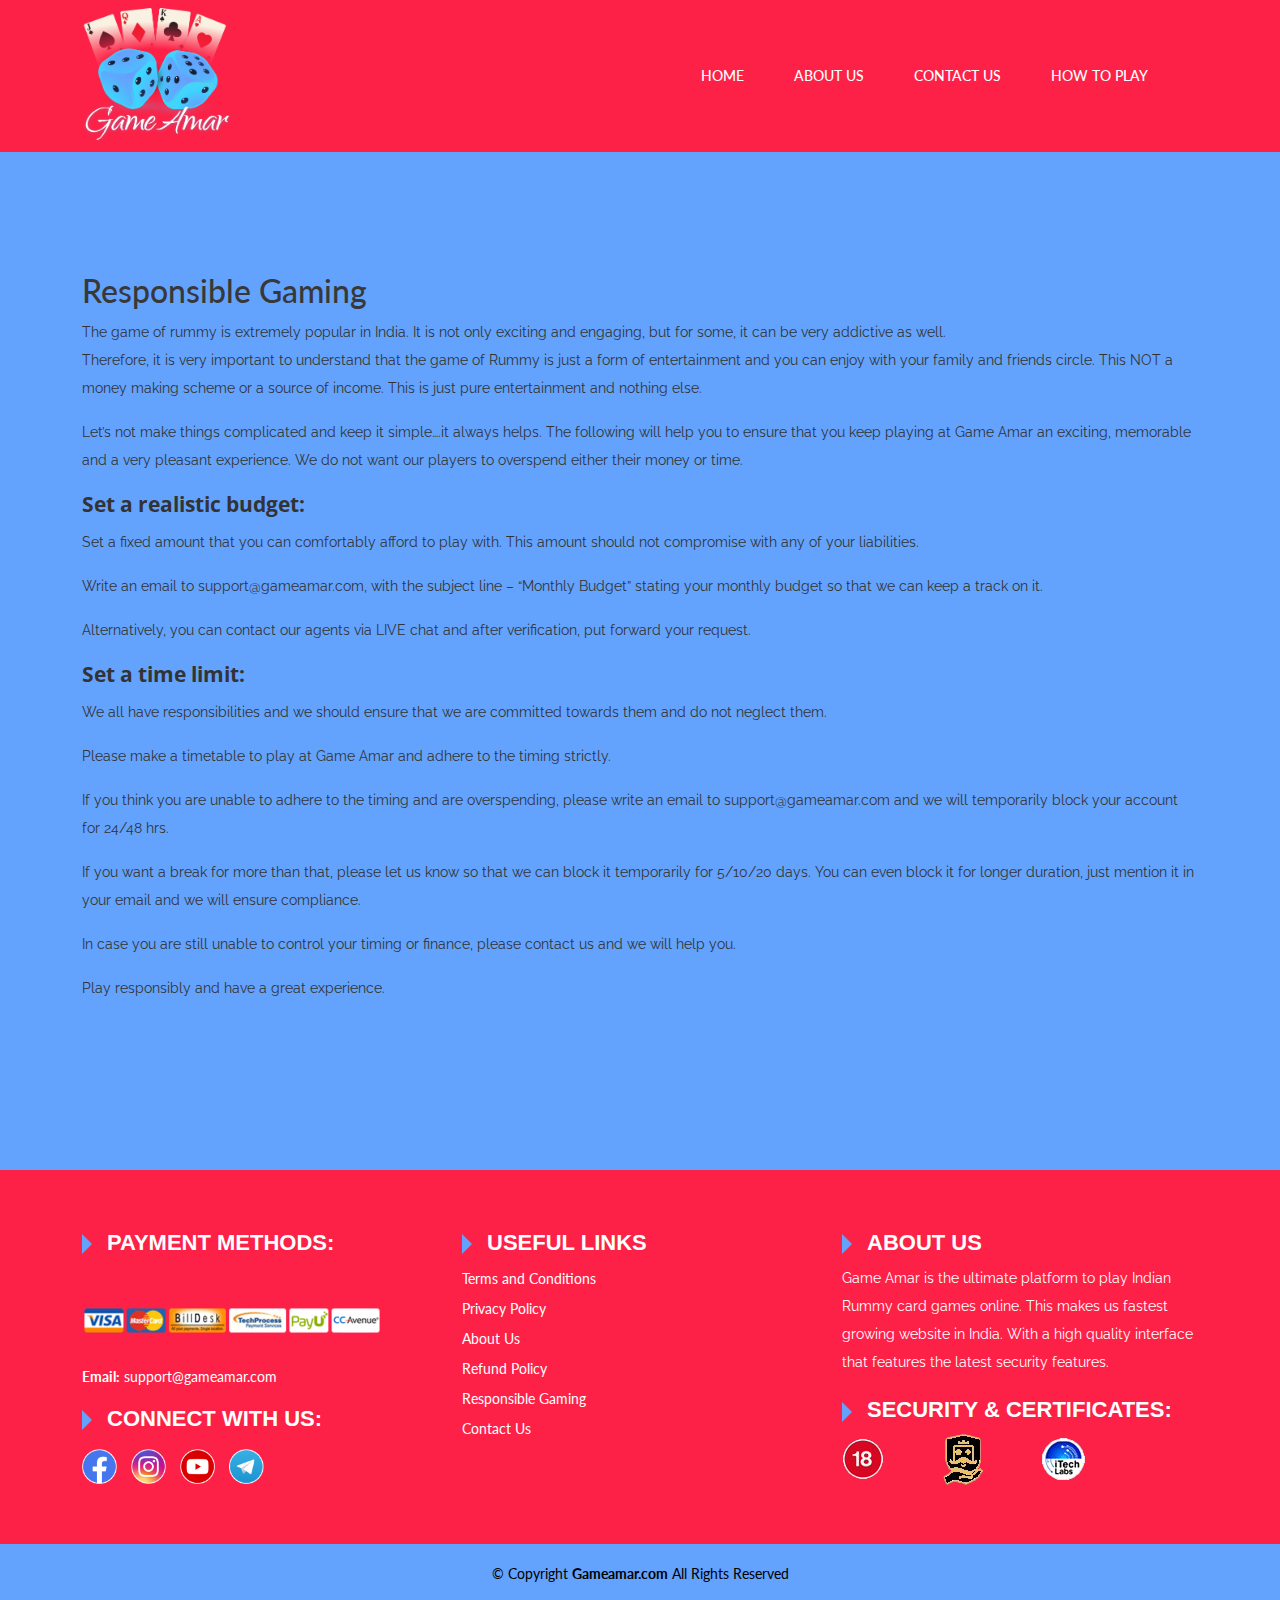
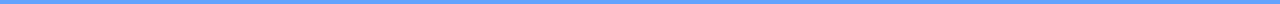
<file: responsible-play.html>
<!DOCTYPE html>
<html>
<head>
  <meta charset="utf-8">
  <meta name="viewport" content="width=device-width, initial-scale=1">
  <meta http-equiv="content-type" content="text/html; charset=UTF-8">

  <title>GameAmar</title>
  

  
<link rel="stylesheet" href="assets/css/bootstrap.min.css">
<link rel="stylesheet" href="assets/css/style.css">
<link rel="stylesheet" href="assets/css/owl.carousel.min.css">
 <link href="https://fonts.googleapis.com/css2?family=Raleway:wght@100;200;300;400;500;600;700;800;900&display=swap" rel="stylesheet"> 
<link href="https://fonts.googleapis.com/css2?family=Open+Sans:wght@400;500;600;700;800&display=swap" rel="stylesheet">
 <link href="https://fonts.googleapis.com/css2?family=Lato:wght@100;300;400;700;900&display=swap" rel="stylesheet"> 

<script src="assets/js/bootstrap.min.js"></script>
<script src="assets/js/jquery.min.js"></script>
<script src="assets/js/owl.carousel.js"></script>
</head>
<body>

 <!-- Header -->
  <div class="container-fluid header header-other">
    <div class="container">
      <div class="row align-items-center justify-content-between">
        <div class="w-auto logonav">
          <div class="d-flex align-items-center">
            <div class="logo">
              <img src="assets/img/logo.png" width="150" />
            </div>
            <!-- <div class="avilable mobileshow">
              
              <div class="d-flex">
                <a href="#" class="download-btn sectionBg text-white">
                  Download Now
                </a>
              </div>
            </div> -->
          </div>
        </div>
        <div class="w-auto mobilemenu">
<button class="navbar-toggler" type="button" data-bs-toggle="collapse" data-bs-target="#navbarNavAltMarkup" aria-controls="navbarNavAltMarkup" aria-expanded="false" aria-label="Toggle navigation">
      <span class="navbar-toggler-icon"></span>
    </button>
  </div>
        <div class="w-auto mobilenav">
          <nav class="navbar navbar-expand-lg header-nav">
    
    <div class="collapse navbar-collapse" id="navbarNavAltMarkup">
      <ul class="navbar-nav align-items-center">
        <li class="nav-item"><a class="nav-link active" href="index.html">HOME</a></li>
        <li class="nav-item ">
          <a class="nav-link " href="about-us.html" id="navbarDropdown">ABOUT US</a>
          
        </li>
        <li class="nav-item"><a class="nav-link" href="contact-us.html">CONTACT US</a></li>
        <li class="nav-item"><a class="nav-link" href="how-to-play.html">HOW TO PLAY</a></li>
        
        <!-- <li class="nav-item navinput">
          <input type="text" autocomplete="off" id="onselect" placeholder="Search" class="es-input">
        </li> -->
        

      </ul>
    </div>
</nav>
        </div>

      </div>
    </div>
  </div>

  <!-- Header End ! -->



  <div class="container-fluid section-ptb" style="background: #63a3fe;">
  
  <div class="container">
<div class="row block-margin align-items-center">
        <div class="col-md-auto">
             <h2 class="block-title">Responsible Gaming </h2>
        </div>
    </div>
    <div class="row">
      <div class="col-md-11">
        <p class="">The game of rummy is extremely popular in India. It is not only exciting and engaging, but for some, it can be very addictive as well.</p>
      </div>
    </div>
    <div class="row mb-5">
      <div class="col-md-12">
<p>Therefore, it is very important to understand that the game of Rummy is just a form of entertainment and you can enjoy with your family and friends circle. This NOT a money making scheme or a source of income. This is just pure entertainment and nothing else.</p>
<p>Let’s not make things complicated and keep it simple….it always helps. The following will help you to ensure that you keep playing at Game Amar an exciting, memorable and a very pleasant experience. We do not want our players to overspend either their money or time.</p>
<div class="sub_head">Set a realistic budget:</div>
<p>Set a fixed amount that you can comfortably afford to play with. This amount should not compromise with any of your liabilities.</p>
<p>Write an email to support@gameamar.com, with the subject line – “Monthly Budget” stating your monthly budget so that we can keep a track on it.</p>
<p>Alternatively, you can contact our agents via LIVE chat and after verification, put forward your request.</p>
<div class="sub_head">Set a time limit:</div>
<p>We all have responsibilities and we should ensure that we are committed towards them and do not neglect them.</p>
<p>Please make a timetable to play at Game Amar and adhere to the timing strictly.</p>
<p>If you think you are unable to adhere to the timing and are overspending, please write an email to support@gameamar.com and we will temporarily block your account for 24/48 hrs. </p>
<p>If you want a break for more than that, please let us know so that we can block it temporarily for 5/10/20 days. You can even block it for longer duration, just mention it in your email and we will ensure compliance.</p>
<p>In case you are still unable to control your timing or finance, please contact us and we will help you.</p>
<p>Play responsibly and have a great experience.</p>
      </div>
    </div>
  </div>
  
</div>


<footer id="footer">

    <div class="footer-top">
      <div class="container">
        <div class="row">

          <div class="col-lg-4 col-md-6 footer-contact">
          <h4 class="useful useful-footer">Payment methods:</h4>
            <p>
             
              
              
              </p><ul class="foot-img" style="margin-left: 0;">
              <li style="margin-left: 0;"><img src="assets/img/payment.png" class="uds" style="margin-left: 0; list-style:none;width: 100% !important;" width="100"></li>
              
              </ul>
        
              
              <br>
              
              
              
              <strong class="text-white">Email:</strong> <span class="text-white">support@gameamar.com</span><br>
            <p></p>

                        <div class="fllow-us">
                          
                       <li class="useful useful-footer "><span class="arrow" style="display:inline-block;padding-right: 20px;font-family: 'Rubik', sans-serif;font-size: 22px;line-height: 26px;font-weight: 700;color: #fff ">
                        CONNECT WITH US:</span> </li> 

                        <div class="social_icon_container d-flex justify-content-start mt-3 ml-4 ">
<a href="#" target="blank"><img src="assets/img/facebook.png" style="width: 35px; height: auto; margin-right: 5px;"></a>
                           <a href="#" target="blank"><img src="assets/img/instagram.png" style="width: 35px; height: auto; margin-right: 5px;"></a>
                                <a href="#" target="blank"><img src="assets/img/youtube.png" style="width: 35px; height: auto; margin-right: 5px;"></a>
                                   <a href="#" target="blank"><img src="assets/img/telegram.png" style="width: 35px; height: auto; margin-right: 5px;"></a>
                          
                        </div>
                </div>
                
          </div>

          <div class="col-lg-4 col-md-6 footer-links">
            <h4 class="useful useful-footer">Useful Links</h4>
            <ul>

              <li><i class="bx bx-chevron-right"></i> <a href="terms-condition.html">Terms and Conditions</a></li>
   <li><i class="bx bx-chevron-right"></i> <a href="privacy-policy.html">Privacy Policy</a></li>
          
              <li><i class="bx bx-chevron-right"></i> <a href="about-us.html">About Us</a></li>
              <li><i class="bx bx-chevron-right"></i> <a href="refund-policy.html">Refund Policy </a></li>
        <li><i class="bx bx-chevron-right"></i> <a href="responsible-play.html">Responsible Gaming </a></li>
 <li><i class="bx bx-chevron-right"></i> <a href="contact-us.html">Contact Us</a></li>
            </ul>
          </div>




          <div class="col-lg-4 col-md-6 footer-newsletter">
            <h4 class="useful useful-footer">About us</h4>
            <p class="text-white">Game Amar is the ultimate platform to play Indian Rummy card games online. This makes us fastest growing website in India. With a high quality interface that features the latest security features.</p>
         
         
                    <strong class="text-white useful useful-footer" style="position:relative;top:0px;margin-top: 20px;display: block;">Security &amp; Certificates:</strong> 
              
              <ul class="foot-img" style="margin-left: 0;">
              <li style="margin-left: 0;"><img src="assets/img/security.png" class="us" style="margin-left: 0;width: 100%;"></li>
               
              </ul>
          </div>

        </div>
      </div>
    </div>

    <div class="container d-md-flex py-3 text-center">
 
      <div class="text-center" style="margin: 0px auto;">
        <div class="copyright">

          © Copyright <strong><span>Gameamar.com</span></strong> All Rights Reserved
        </div>
        <div class="credits">
          <!-- All the links in the footer should remain intact. -->
          <!-- You can delete the links only if you purchased the pro version. -->
          <!-- Licensing information: https://bootstrapmade.com/license/ -->
          <!-- Purchase the pro version with working PHP/AJAX contact form: https://bootstrapmade.com/bethany-free-onepage-bootstrap-theme/ -->
        
        </div>
      </div>

    </div>
  </footer>


</body>
</html>
</file>
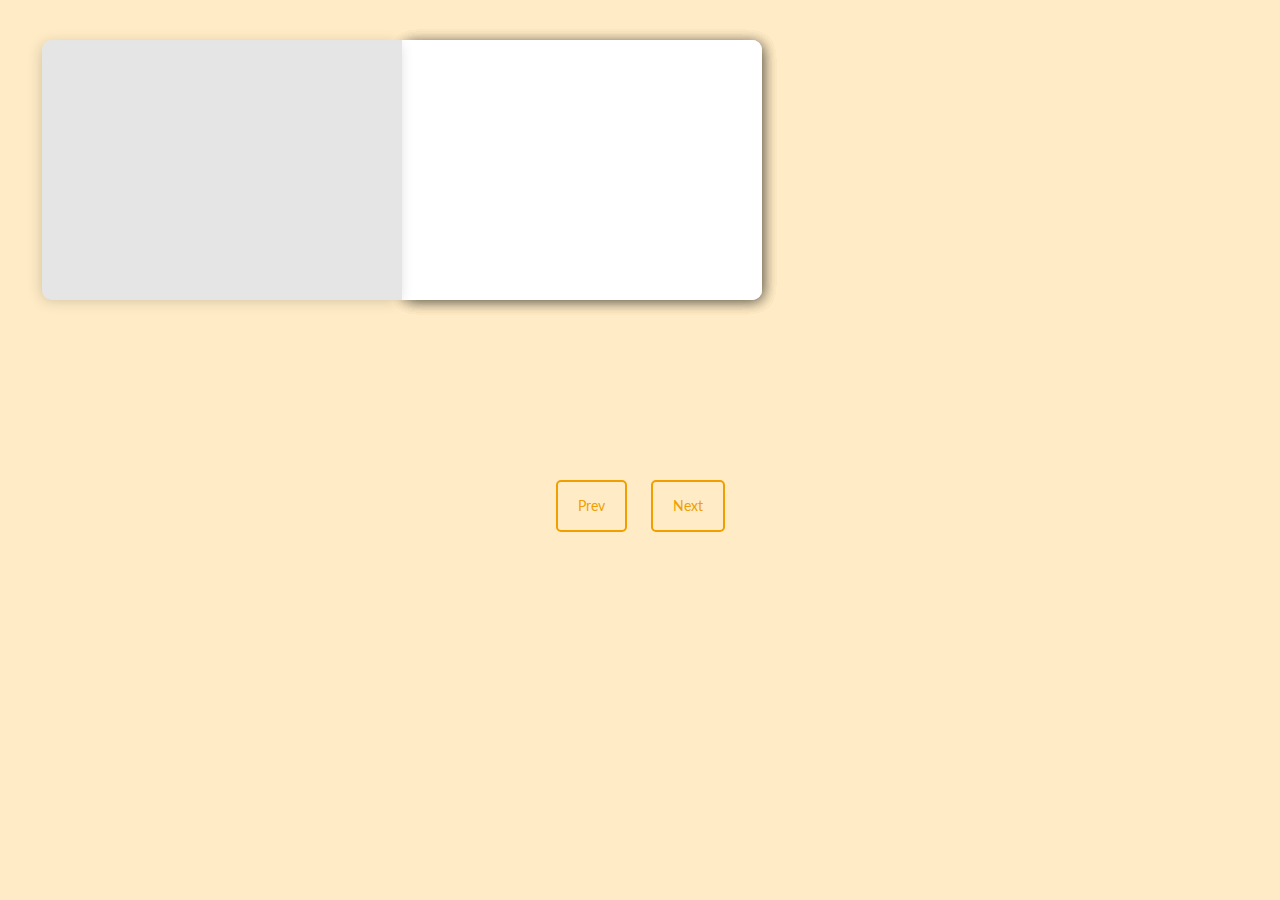
<file: slide.html>
<!DOCTYPE html>
<html>
<head>
  <meta charset="utf-8">
  <meta name="viewport" content="width=device-width, initial-scale=1">
  <meta http-equiv="content-type" content="text/html; charset=UTF-8">

  <title>GameAmar</title>
  

  
<link rel="stylesheet" href="assets/css/bootstrap.min.css">
<link rel="stylesheet" href="assets/css/style.css">
<link rel="stylesheet" href="assets/css/owl.carousel.min.css">
 <link href="https://fonts.googleapis.com/css2?family=Raleway:wght@100;200;300;400;500;600;700;800;900&display=swap" rel="stylesheet"> 
<link href="https://fonts.googleapis.com/css2?family=Open+Sans:wght@400;500;600;700;800&display=swap" rel="stylesheet">
 <link href="https://fonts.googleapis.com/css2?family=Lato:wght@100;300;400;700;900&display=swap" rel="stylesheet"> 
    <link rel="stylesheet" href="https://maxcdn.bootstrapcdn.com/font-awesome/4.5.0/css/font-awesome.min.css">
<script src="assets/js/bootstrap.min.js"></script>
<script src="assets/js/jquery.min.js"></script>
<script src="assets/js/owl.carousel.js"></script>
</head>
<body>

 <div class="book-section">
       
        <div class="container">
           <div class="bookslideright">
                <div class="book-back" id="book-back-cover"></div>
                <div class="book-front" style="background-image: url(https://www.mobzway.com/assets/images/003.jpg);"></div>
            </div>
            <div class="bookslideright">
                <div class="book-back" style="background-image: url(https://www.mobzway.com/assets/images/0014.png);"></div>
                <div class="book-front" style="background-image: url(https://www.mobzway.com/assets/images/team-01.png);"></div>
            </div>
            <div class="bookslideright">
                <div class="book-back" style="background-image: url(https://www.mobzway.com/assets/images/0014.png);"></div>
                <div class="book-front" style="background-image: url(https://www.mobzway.com/assets/images/team-01.png);"></div>
            </div>
            <div class="bookslideright">
                <div class="book-back" style="background-image: url(https://www.mobzway.com/assets/images/0014.png);"></div>
                <div class="book-front" style="background-image: url(https://www.mobzway.com/assets/images/team-01.png);"></div>
            </div>
            <div class="bookslideright">
                <div class="book-back" style="background-image: url(https://www.mobzway.com/assets/images/0011.png);"></div>
                <div class="book-front" style="background-image: url(https://www.mobzway.com/assets/images/0013.png);"></div>
            </div>
            <div class="bookslideright">
                <div class="book-back" style="background-image: url('https://www.mobzway.com/assets/images/0010.png');"></div>
                <div class="book-front" id="book-cover">
                    
                </div>
            </div>
        </div>
        <button onclick="turnLeft()">Prev</button> <button onclick="turnbookslideright()">Next</button>
        <br/>
    </div>
    <style type="text/css">
        body{
            margin:0;
            background-color: #ffecc6;
        }
        *{
            box-sizing: border-box;
        }
        .book-section{
            height: 100vh;
            width: 100%;
            padding: 40px 0;
            text-align: center;
        }
        .book-section > .container {
  height: 400px;
  width: 500px;
  position: relative;
  border-radius: 2%;
  margin: 0px auto;
    margin-bottom: 0px;
  margin-bottom: 30px;
}
        .container > .bookslideright{
            position: absolute;
            height: 100%;
            width: 50%;
            transition: 0.7s ease-in-out;
            transform-style: preserve-3d;
            height: 260px;
width: 360px;
        }
        .book-section > .container > .bookslideright{
            bookslideright:0;
            transform-origin: left;
            border-radius: 10px 0 0 10px;
        }
        .bookslideright > .book-front, .bookslideright > .book-back{
            margin: 0;
            height: 100%;
            width: 100%;
            position: absolute;
            left:0;
            top:0;
            background-size: 200%;
            background-repeat: no-repeat;
            backface-visibility: hidden;
            background-color: white;
            overflow: hidden;
        }
        .bookslideright > .book-front{
            background-position: bookslideright;
            border-radius: 0 10px 10px 0;
            box-shadow: 2px 2px 15px -2px rgba(0,0,0,0.2);
            background-size: cover;
        }
        .bookslideright > .book-back{
            background-position: left;
            border-radius: 10px 0 0 10px;
            box-shadow: -2px 2px 15px -2px rgba(0,0,0,0.2);
            transform: rotateY(180deg);
            background-size: cover;
        }
        .flip{
            transform: rotateY(-180deg);
        }
        .flip::before{
            content: "";
            position: absolute;
            top:0;
            left:0;
            z-index: 10;
            width: 100%;
            height: 100%;
            border-radius: 0 10px 10px 0;
            background-color: rgba(0,0,0,0.1);
        }
        .book-section > button{
            border: 2px solid #ef9f00;
            background-color: transparent;
            color: #ef9f00;
            padding: 10px 20px;
            border-radius: 5px;
            cursor: pointer;
            margin: 10px;
            transition: 0.3s ease-in-out;
        }
        .book-section > button:focus, .book-section > button:active{
            outline: none;
        }
        .book-section > p{
            color: rgba(0,0,0,0.7);
            font-family: calibri;
            font-size: 24px;
        }
        .book-section > p > a{
            text-decoration: none;
            color: #ef9f00;
        }
        .book-section > button:hover{
            background-color: #ef9f00;
            color: #fff;
        }
        .book-front#book-cover, .book-back#book-back-cover{
            background-color: #ffcb63;
            font-family: calibri;
            text-align: left;
            padding: 0 30px;
        }
        .book-front#book-cover h1{
            color: #fff;
        }
        .book-front#book-cover p{
            color: rgba(0,0,0,0.8);
            font-size: 14px;
        }
    </style>
    <script type="text/javascript">
        var bookslideright = document.getElementsByClassName("bookslideright");
    var si = bookslideright.length;
    var z=1;
    turnbookslideright();
    function turnbookslideright()
    {
        if(si>=1){
            si--;
        }
        else{
            si=bookslideright.length-1;
            function sttmot(i){
                setTimeout(function(){bookslideright[i].style.zIndex="auto";},300);
            }
            for(var i=0;i<bookslideright.length;i++){
                bookslideright[i].className="bookslideright";
                sttmot(i);
                z=1;
            }
        }
        bookslideright[si].classList.add("flip");
        z++;
        bookslideright[si].style.zIndex=z;
    }
    function turnLeft()
    {
        if(si<bookslideright.length){
            si++;
        }
        else{
            si=1;
            for(var i=bookslideright.length-1;i>0;i--){
                bookslideright[i].classList.add("flip");
                bookslideright[i].style.zIndex=bookslideright.length+1-i;
            }
        }
        bookslideright[si-1].className="bookslideright";
        setTimeout(function(){bookslideright[si-1].style.zIndex="auto";},350);
    }
    </script>
</body>
</html>
</file>
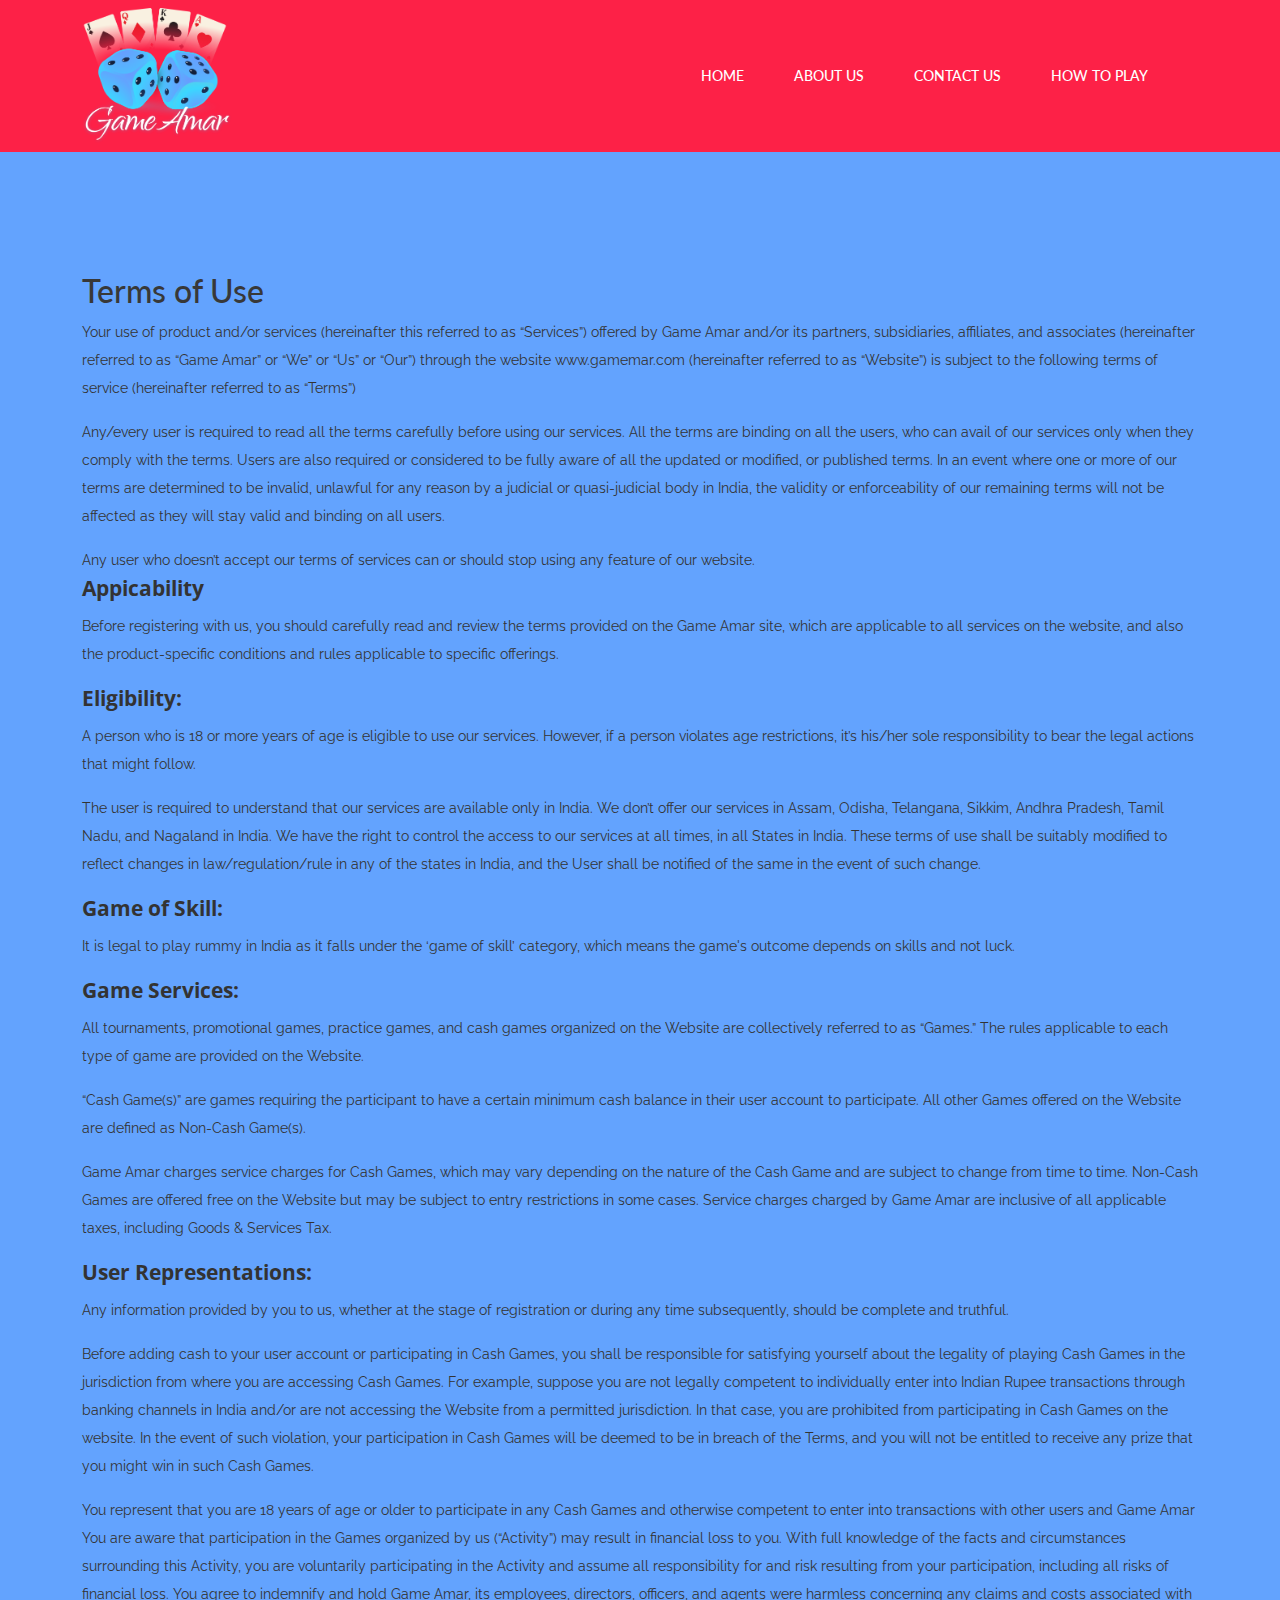
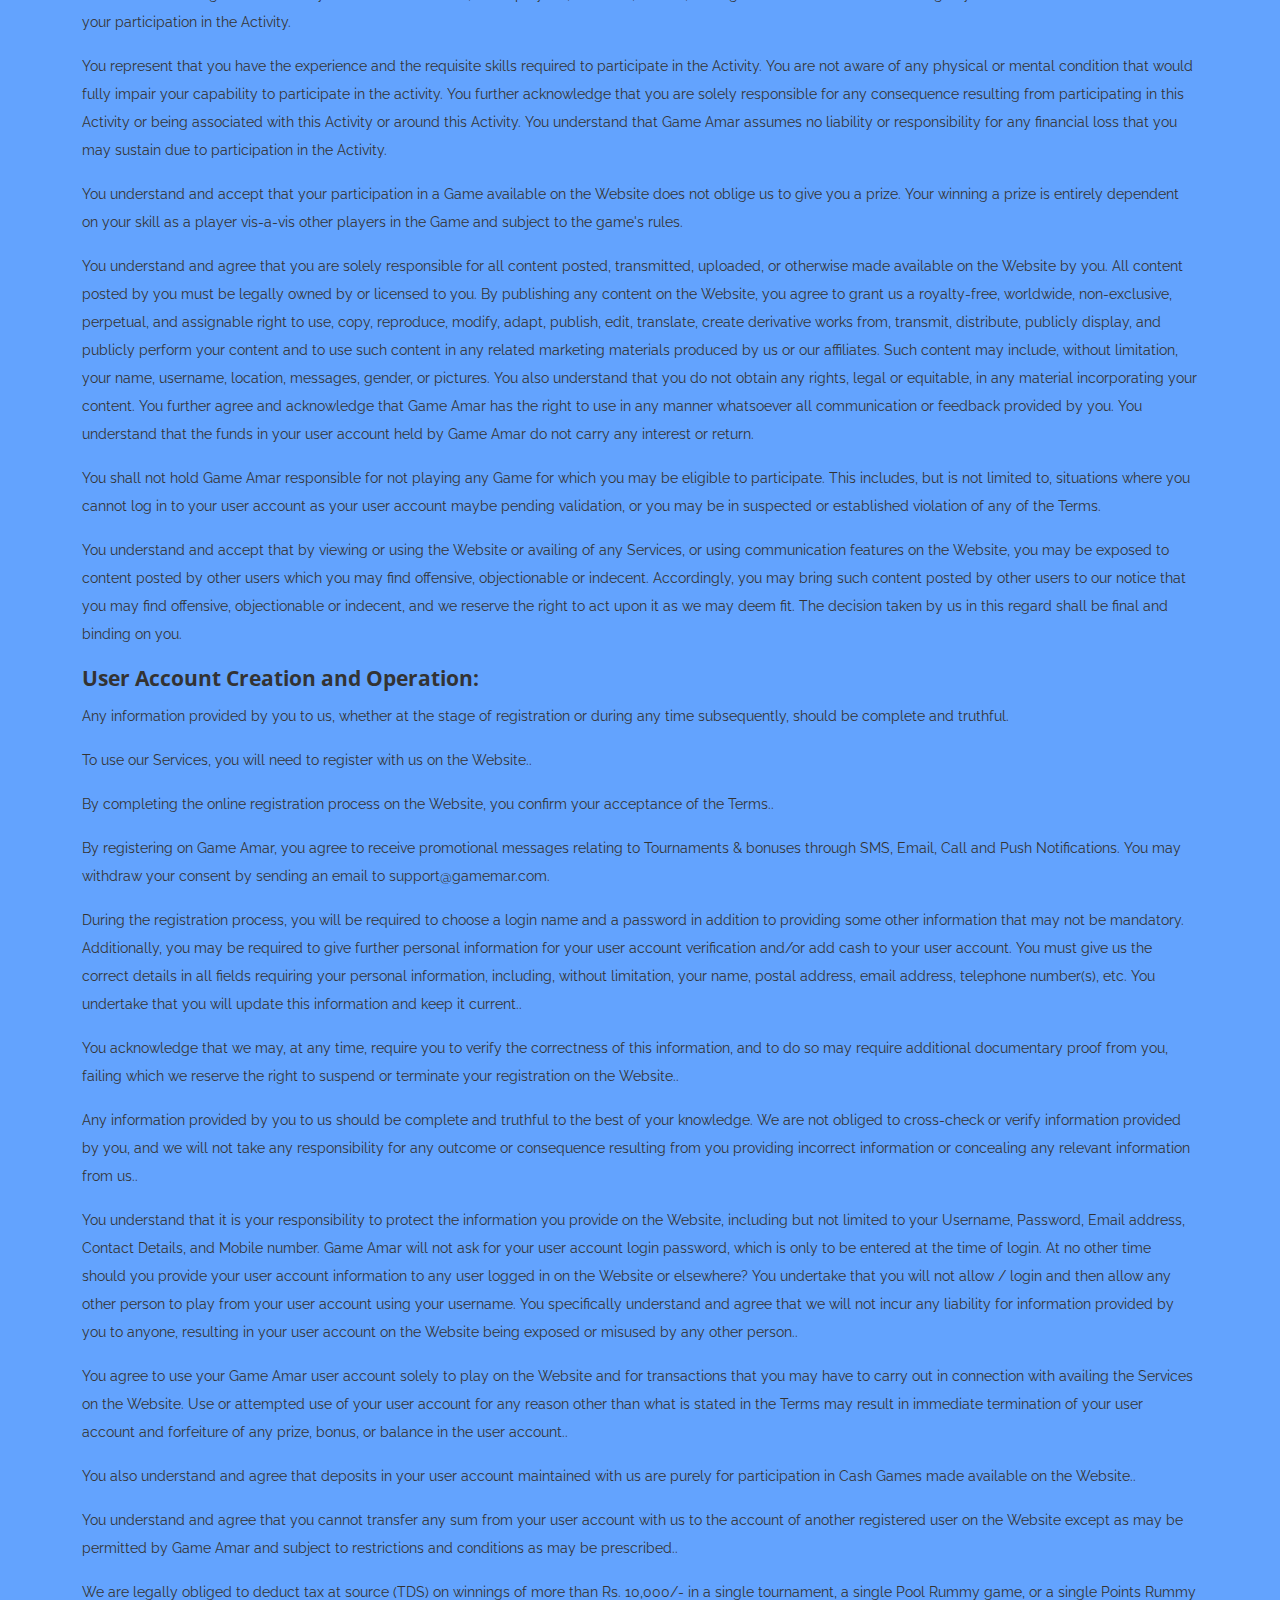
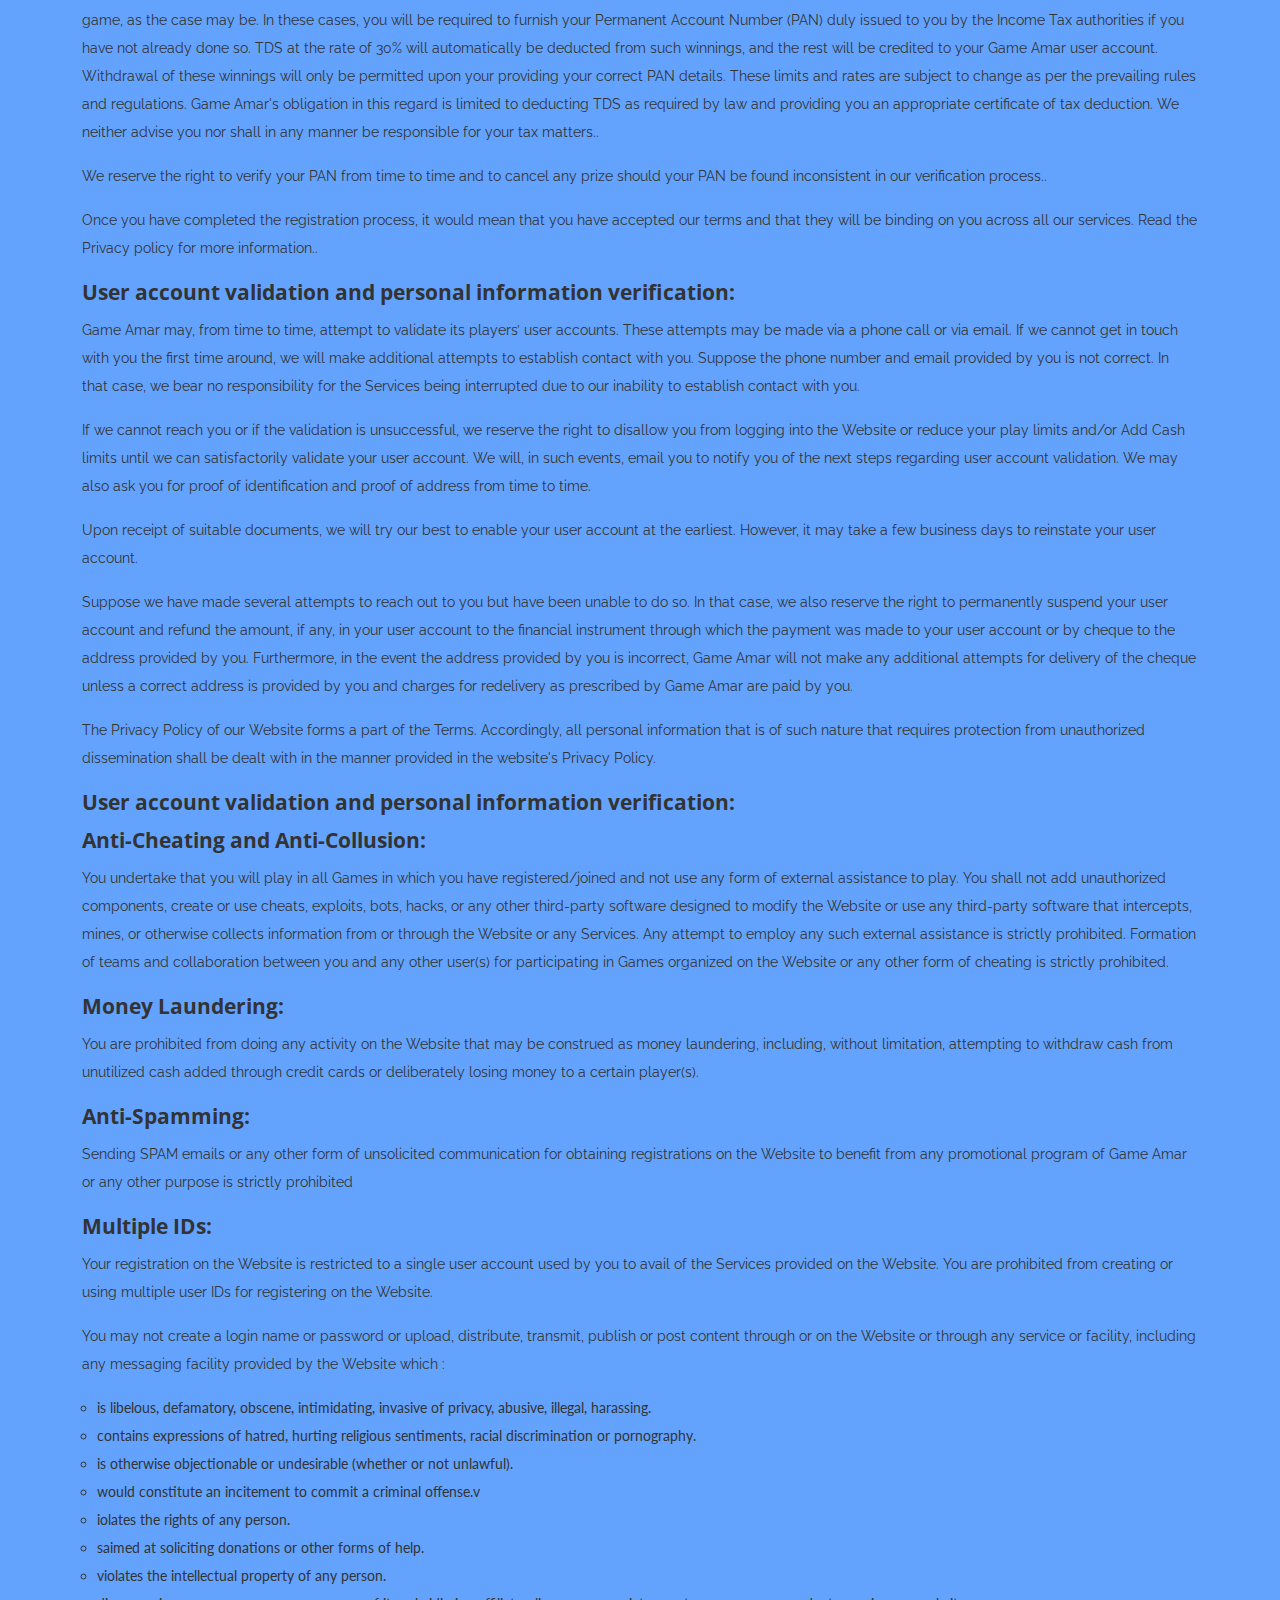
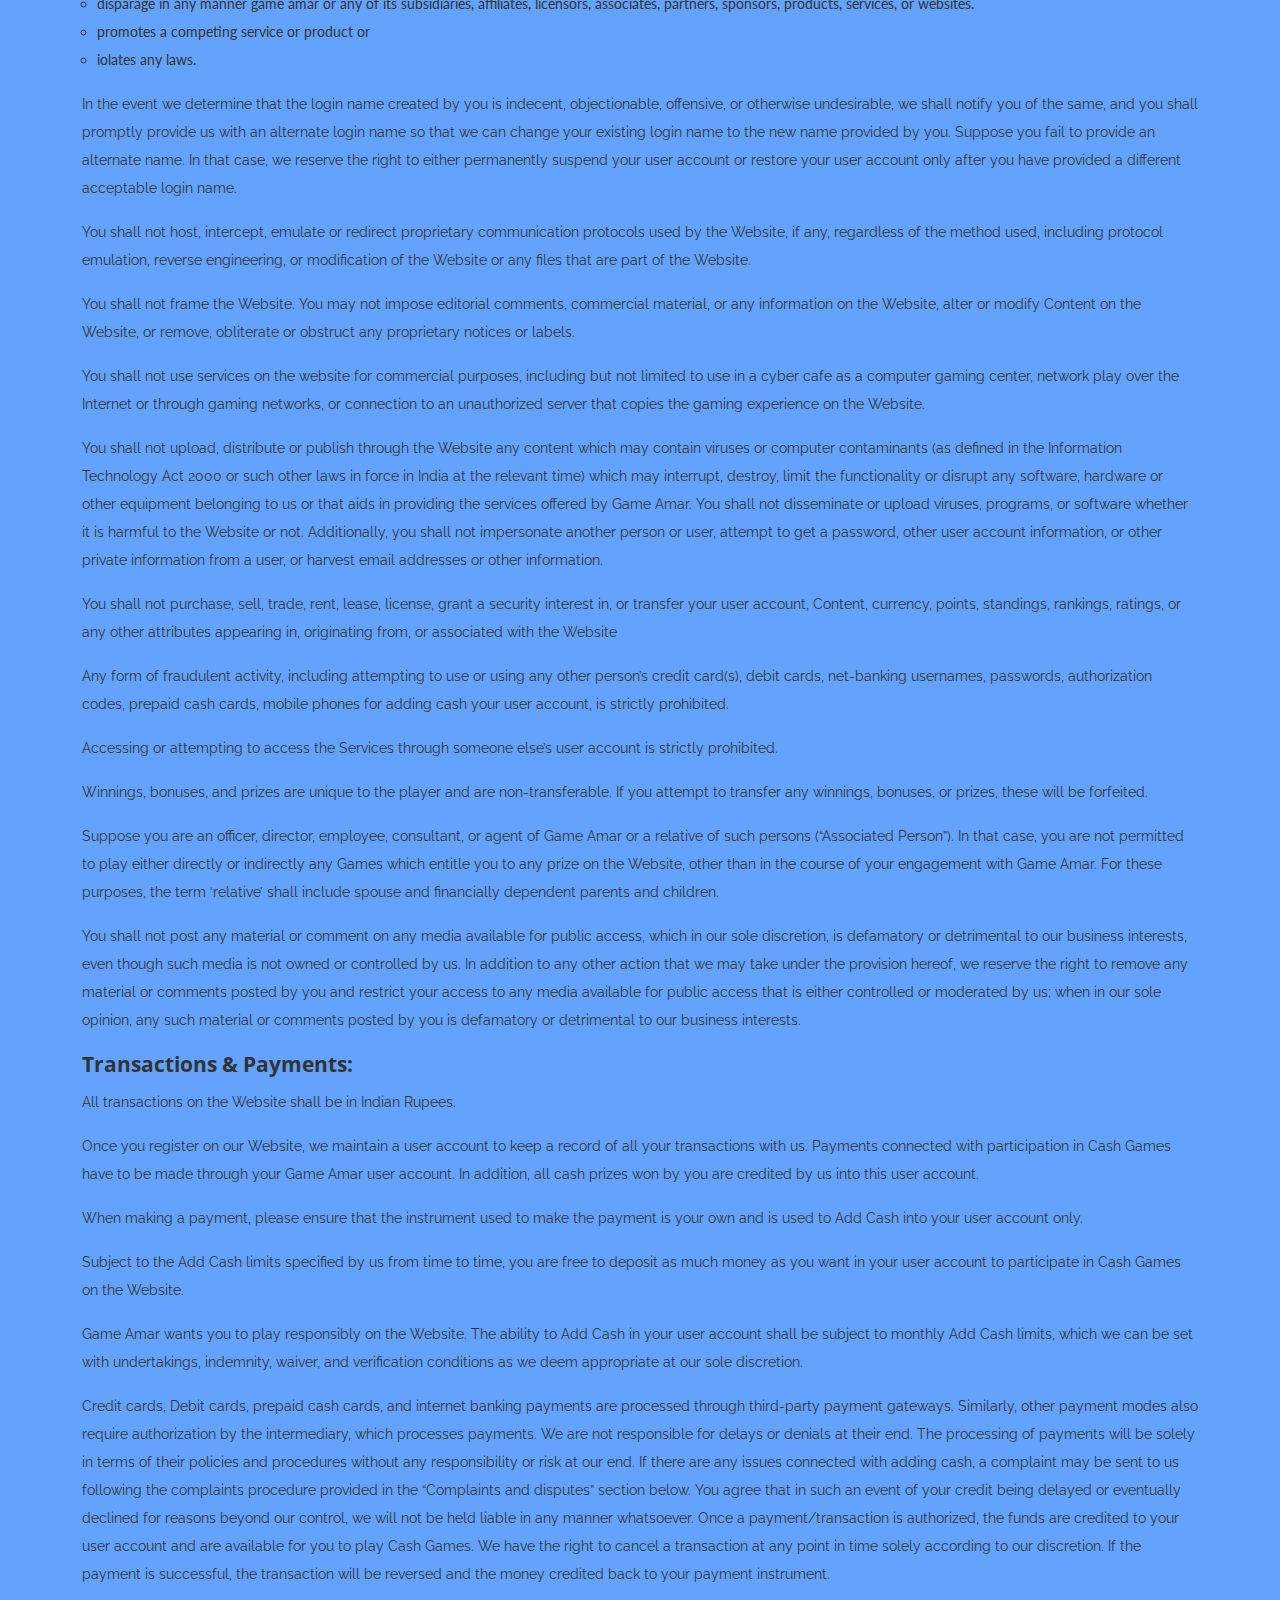
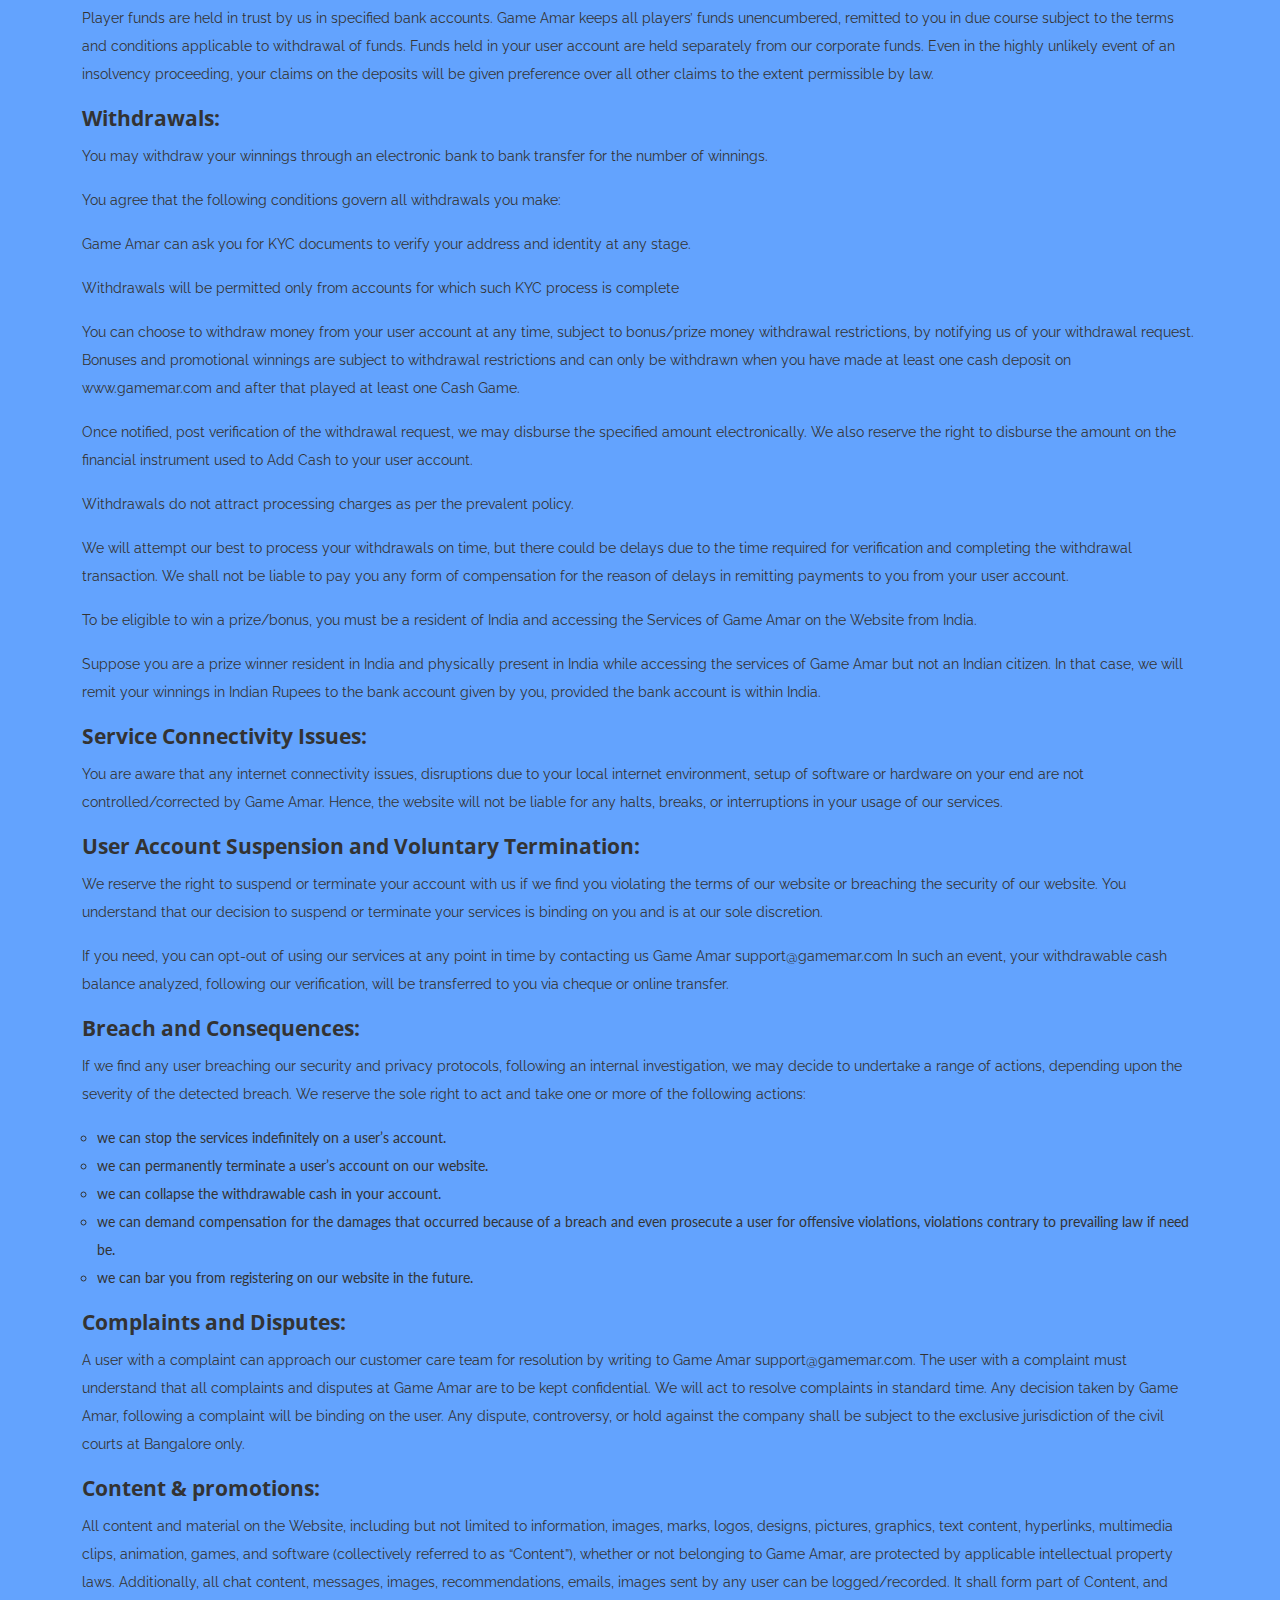
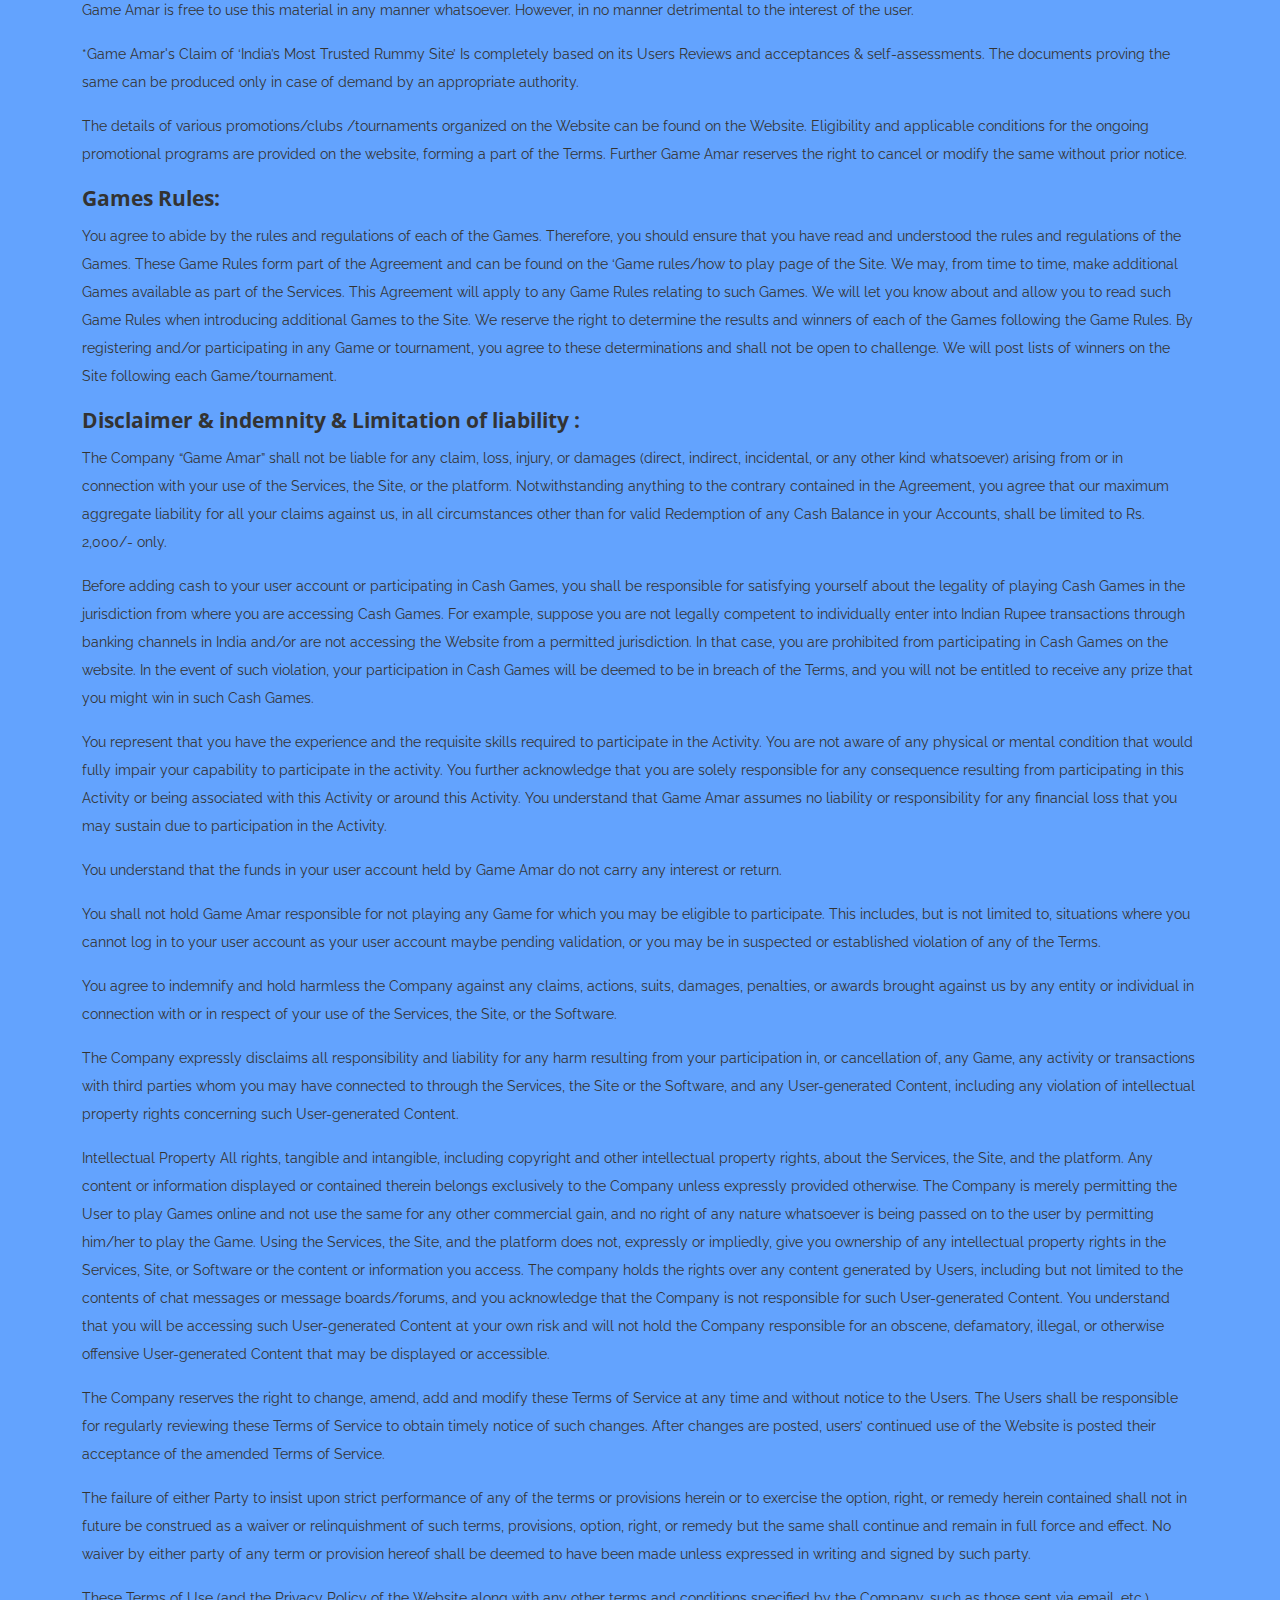
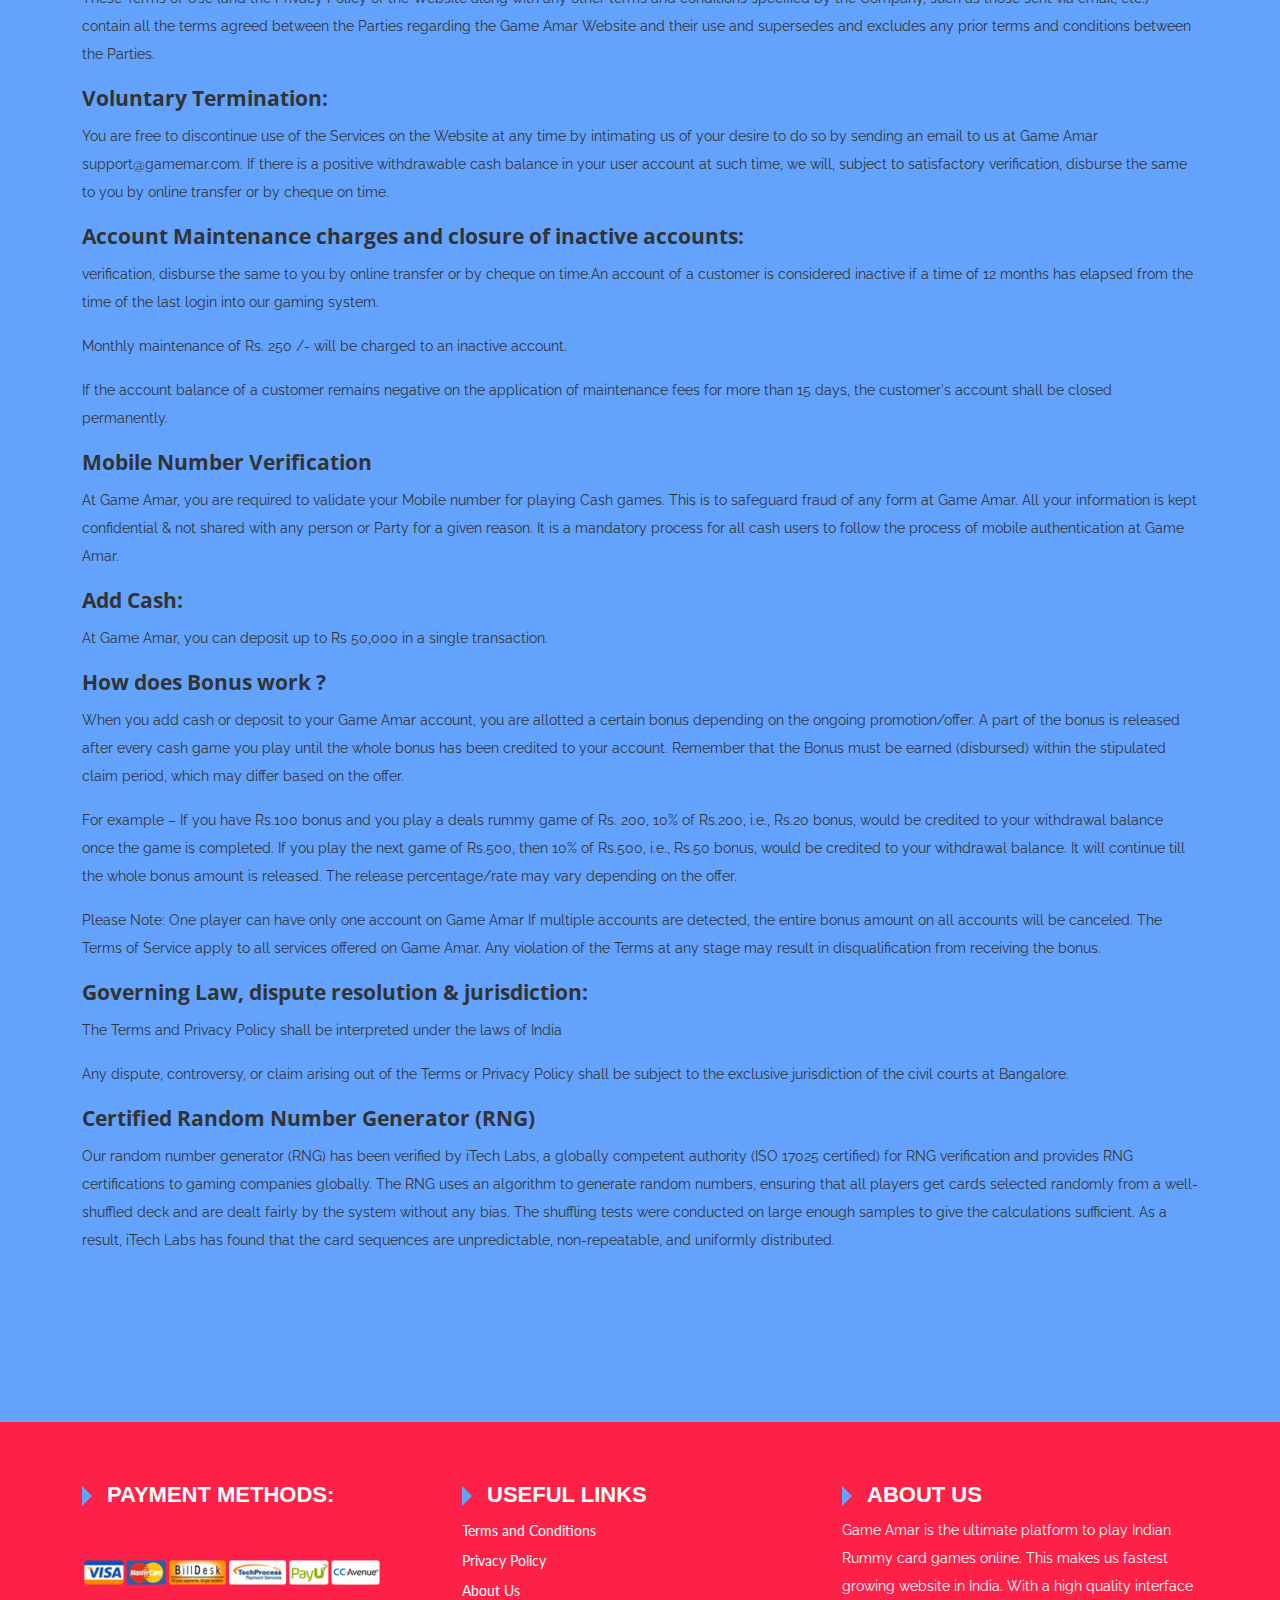
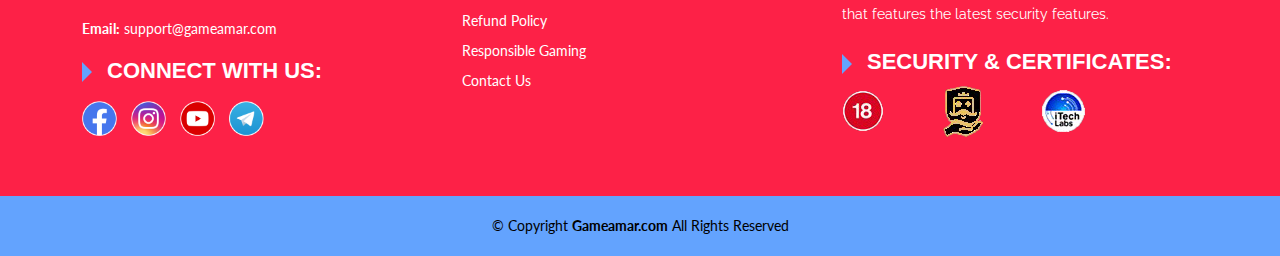
<file: terms-condition.html>
<!DOCTYPE html>
<html>
<head>
  <meta charset="utf-8">
  <meta name="viewport" content="width=device-width, initial-scale=1">
  <meta http-equiv="content-type" content="text/html; charset=UTF-8">

  <title>GameAmar</title>
  

  
<link rel="stylesheet" href="assets/css/bootstrap.min.css">
<link rel="stylesheet" href="assets/css/style.css">
<link rel="stylesheet" href="assets/css/owl.carousel.min.css">
 <link href="https://fonts.googleapis.com/css2?family=Raleway:wght@100;200;300;400;500;600;700;800;900&display=swap" rel="stylesheet"> 
<link href="https://fonts.googleapis.com/css2?family=Open+Sans:wght@400;500;600;700;800&display=swap" rel="stylesheet">
 <link href="https://fonts.googleapis.com/css2?family=Lato:wght@100;300;400;700;900&display=swap" rel="stylesheet"> 

<script src="assets/js/bootstrap.min.js"></script>
<script src="assets/js/jquery.min.js"></script>
<script src="assets/js/owl.carousel.js"></script>
</head>
<body>

 <!-- Header -->
  <div class="container-fluid header header-other">
    <div class="container">
      <div class="row align-items-center justify-content-between">
        <div class="w-auto logonav">
          <div class="d-flex align-items-center">
            <div class="logo">
              <img src="assets/img/logo.png" width="150" />
            </div>
            <!-- <div class="avilable mobileshow">
              
              <div class="d-flex">
                <a href="#" class="download-btn sectionBg text-white">
                  Download Now
                </a>
              </div>
            </div> -->
          </div>
        </div>
        <div class="w-auto mobilemenu">
<button class="navbar-toggler" type="button" data-bs-toggle="collapse" data-bs-target="#navbarNavAltMarkup" aria-controls="navbarNavAltMarkup" aria-expanded="false" aria-label="Toggle navigation">
      <span class="navbar-toggler-icon"></span>
    </button>
  </div>
        <div class="w-auto mobilenav">
          <nav class="navbar navbar-expand-lg header-nav">
    
    <div class="collapse navbar-collapse" id="navbarNavAltMarkup">
      <ul class="navbar-nav align-items-center">
        <li class="nav-item"><a class="nav-link active" href="index.html">HOME</a></li>
        <li class="nav-item ">
          <a class="nav-link " href="about-us.html" id="navbarDropdown">ABOUT US</a>
          
        </li>
        <li class="nav-item"><a class="nav-link" href="contact-us.html">CONTACT US</a></li>
        <li class="nav-item"><a class="nav-link" href="how-to-play.html">HOW TO PLAY</a></li>
        
        <!-- <li class="nav-item navinput">
          <input type="text" autocomplete="off" id="onselect" placeholder="Search" class="es-input">
        </li> -->
        

      </ul>
    </div>
</nav>
        </div>

      </div>
    </div>
  </div>

  <!-- Header End ! -->


  <div class="container-fluid section-ptb" style="background: #63a3fe;">
  
  <div class="container">
<div class="row block-margin align-items-center">
        <div class="col-md-auto">
             <h2 class="block-title">Terms of <span class="colored">Use</span></h2>
        </div>
    </div>
    <div class="row mb-5">
      <div class="col-md-12">
                      <div class="legal_contnet">
                                <p class="cn_regular">
      Your use of product and/or services (hereinafter this referred to as “Services”) offered by Game Amar and/or its partners, subsidiaries, affiliates, and associates (hereinafter referred to as “Game Amar” or “We” or “Us” or “Our”) through the website www.gamemar.com (hereinafter referred to as “Website”) is subject to the following terms of service (hereinafter referred to as “Terms”)
                                </p>
                                <p class="cn_regular">
             Any/every user is required to read all the terms carefully before using our services. All the terms are binding on all the users, who can avail of our services only when they comply with the terms. Users are also required or considered to be fully aware of all the updated or modified, or published terms. In an event where one or more of our terms are determined to be invalid, unlawful for any reason by a judicial or quasi-judicial body in India, the validity or enforceability of our remaining terms will not be affected as they will stay valid and binding on all users.
                                </p>
                                <p class="cn_regular">
        Any user who doesn’t accept our terms of services can or should stop using any feature of our website.
                                </p>
                            </div>
                        <div class="content_wrapperh">
                          <div class="sub_head">Appicability</div>
                           
                            <p class="cn_regular">
                   Before registering with us, you should carefully read and review the terms provided on the Game Amar site, which are applicable to all services on the website, and also the product-specific conditions and rules applicable to specific offerings.
                            </p>
                            


               <div class="content_wrapperh">
                          <div class="sub_head">Eligibility:</div>
                           
                            <p class="cn_regular">
 A person who is 18 or more years of age is eligible to use our services. However, if a person violates age restrictions, it’s his/her sole responsibility to bear the legal actions that might follow.
                            </p>


                           <p class="cn_regular">
The user is required to understand that our services are available only in India. We don’t offer our services in Assam, Odisha, Telangana, Sikkim, Andhra Pradesh, Tamil Nadu, and Nagaland in India. We have the right to control the access to our services at all times, in all States in India. These terms of use shall be suitably modified to reflect changes in law/regulation/rule in any of the states in India, and the User shall be notified of the same in the event of such change.
                            </p>


<div class="sub_head">Game of Skill:</div>

 <p class="cn_regular">It is legal to play rummy in India as it falls under the ‘game of skill’ category, which means the game's outcome depends on skills and not luck.</p>




<div class="sub_head">Game Services:</div>

 <p class="cn_regular">All tournaments, promotional games, practice games, and cash games organized on the Website are collectively referred to as “Games.” The rules applicable to each type of game are provided on the Website.</p>

 <p class="cn_regular">“Cash Game(s)” are games requiring the participant to have a certain minimum cash balance in their user account to participate. All other Games offered on the Website are defined as Non-Cash Game(s).</p>

 <p class="cn_regular">Game Amar charges service charges for Cash Games, which may vary depending on the nature of the Cash Game and are subject to change from time to time. Non-Cash Games are offered free on the Website but may be subject to entry restrictions in some cases. Service charges charged by Game Amar are inclusive of all applicable taxes, including Goods &amp; Services Tax.</p>


<div class="sub_head">User Representations:</div>

<p class="cn_regular">Any information provided by you to us, whether at the stage of registration or during any time subsequently, should be complete and truthful.

</p><p class="cn_regular">Before adding cash to your user account or participating in Cash Games, you shall be responsible for satisfying yourself about the legality of playing Cash Games in the jurisdiction from where you are accessing Cash Games. For example, suppose you are not legally competent to individually enter into Indian Rupee transactions through banking channels in India and/or are not accessing the Website from a permitted jurisdiction. In that case, you are prohibited from participating in Cash Games on the website. In the event of such violation, your participation in Cash Games will be deemed to be in breach of the Terms, and you will not be entitled to receive any prize that you might win in such Cash Games.</p>

<p class="cn_regular">You represent that you are 18 years of age or older to participate in any Cash Games and otherwise competent to enter into transactions with other users and Game Amar You are aware that participation in the Games organized by us (“Activity”) may result in financial loss to you. With full knowledge of the facts and circumstances surrounding this Activity, you are voluntarily participating in the Activity and assume all responsibility for and risk resulting from your participation, including all risks of financial loss. You agree to indemnify and hold Game Amar, its employees, directors, officers, and agents were harmless concerning any claims and costs associated with your participation in the Activity. </p>

<p class="cn_regular">You represent that you have the experience and the requisite skills required to participate in the Activity. You are not aware of any physical or mental condition that would fully impair your capability to participate in the activity. You further acknowledge that you are solely responsible for any consequence resulting from participating in this Activity or being associated with this Activity or around this Activity. You understand that Game Amar assumes no liability or responsibility for any financial loss that you may sustain due to participation in the Activity.</p>

<p class="cn_regular">You understand and accept that your participation in a Game available on the Website does not oblige us to give you a prize. Your winning a prize is entirely dependent on your skill as a player vis-a-vis other players in the Game and subject to the game's rules.</p>

<p class="cn_regular">You understand and agree that you are solely responsible for all content posted, transmitted, uploaded, or otherwise made available on the Website by you. All content posted by you must be legally owned by or licensed to you. By publishing any content on the Website, you agree to grant us a royalty-free, worldwide, non-exclusive, perpetual, and assignable right to use, copy, reproduce, modify, adapt, publish, edit, translate, create derivative works from, transmit, distribute, publicly display, and publicly perform your content and to use such content in any related marketing materials produced by us or our affiliates. Such content may include, without limitation, your name, username, location, messages, gender, or pictures. You also understand that you do not obtain any rights, legal or equitable, in any material incorporating your content. You further agree and acknowledge that Game Amar has the right to use in any manner whatsoever all communication or feedback provided by you. You understand that the funds in your user account held by Game Amar do not carry any interest or return.</p>

<p class="cn_regular">You shall not hold Game Amar responsible for not playing any Game for which you may be eligible to participate. This includes, but is not limited to, situations where you cannot log in to your user account as your user account maybe pending validation, or you may be in suspected or established violation of any of the Terms.</p>

<p class="cn_regular">You understand and accept that by viewing or using the Website or availing of any Services, or using communication features on the Website, you may be exposed to content posted by other users which you may find offensive, objectionable or indecent. Accordingly, you may bring such content posted by other users to our notice that you may find offensive, objectionable or indecent, and we reserve the right to act upon it as we may deem fit. The decision taken by us in this regard shall be final and binding on you.</p>


<div class="sub_head">User Account Creation and Operation:</div>

<p class="cn_regular">Any information provided by you to us, whether at the stage of registration or during any time subsequently, should be complete and truthful.</p>

<p class="cn_regular">To use our Services, you will need to register with us on the Website..</p>

<p class="cn_regular">By completing the online registration process on the Website, you confirm your acceptance of the Terms..</p>

<p class="cn_regular">By registering on Game Amar, you agree to receive promotional messages relating to Tournaments &amp; bonuses through SMS, Email, Call and Push Notifications. You may withdraw your consent by sending an email to support@gamemar.com.</p>

<p class="cn_regular">During the registration process, you will be required to choose a login name and a password in addition to providing some other information that may not be mandatory. Additionally, you may be required to give further personal information for your user account verification and/or add cash to your user account. You must give us the correct details in all fields requiring your personal information, including, without limitation, your name, postal address, email address, telephone number(s), etc. You undertake that you will update this information and keep it current..</p>
<p class="cn_regular">You acknowledge that we may, at any time, require you to verify the correctness of this information, and to do so may require additional documentary proof from you, failing which we reserve the right to suspend or terminate your registration on the Website..</p>

<p class="cn_regular">Any information provided by you to us should be complete and truthful to the best of your knowledge. We are not obliged to cross-check or verify information provided by you, and we will not take any responsibility for any outcome or consequence resulting from you providing incorrect information or concealing any relevant information from us..</p>

<p class="cn_regular">You understand that it is your responsibility to protect the information you provide on the Website, including but not limited to your Username, Password, Email address, Contact Details, and Mobile number. Game Amar will not ask for your user account login password, which is only to be entered at the time of login. At no other time should you provide your user account information to any user logged in on the Website or elsewhere? You undertake that you will not allow / login and then allow any other person to play from your user account using your username. You specifically understand and agree that we will not incur any liability for information provided by you to anyone, resulting in your user account on the Website being exposed or misused by any other person..</p>

<p class="cn_regular">You agree to use your Game Amar user account solely to play on the Website and for transactions that you may have to carry out in connection with availing the Services on the Website. Use or attempted use of your user account for any reason other than what is stated in the Terms may result in immediate termination of your user account and forfeiture of any prize, bonus, or balance in the user account..</p>

<p class="cn_regular">You also understand and agree that deposits in your user account maintained with us are purely for participation in Cash Games made available on the Website..</p>

<p class="cn_regular">You understand and agree that you cannot transfer any sum from your user account with us to the account of another registered user on the Website except as may be permitted by Game Amar and subject to restrictions and conditions as may be prescribed..</p>

<p class="cn_regular">We are legally obliged to deduct tax at source (TDS) on winnings of more than Rs. 10,000/- in a single tournament, a single Pool Rummy game, or a single Points Rummy game, as the case may be. In these cases, you will be required to furnish your Permanent Account Number (PAN) duly issued to you by the Income Tax authorities if you have not already done so. TDS at the rate of 30% will automatically be deducted from such winnings, and the rest will be credited to your Game Amar user account. Withdrawal of these winnings will only be permitted upon your providing your correct PAN details. These limits and rates are subject to change as per the prevailing rules and regulations. Game Amar's obligation in this regard is limited to deducting TDS as required by law and providing you an appropriate certificate of tax deduction. We neither advise you nor shall in any manner be responsible for your tax matters..</p>

<p class="cn_regular">We reserve the right to verify your PAN from time to time and to cancel any prize should your PAN be found inconsistent in our verification process..</p>

<p class="cn_regular">Once you have completed the registration process, it would mean that you have accepted our terms and that they will be binding on you across all our services. Read the Privacy policy for more information..</p>


<div class="sub_head">User account validation and personal information verification:</div>

<p class="cn_regular">Game Amar may, from time to time, attempt to validate its players’ user accounts. These attempts may be made via a phone call or via email. If we cannot get in touch with you the first time around, we will make additional attempts to establish contact with you. Suppose the phone number and email provided by you is not correct. In that case, we bear no responsibility for the Services being interrupted due to our inability to establish contact with you.</p>

<p class="cn_regular">If we cannot reach you or if the validation is unsuccessful, we reserve the right to disallow you from logging into the Website or reduce your play limits and/or Add Cash limits until we can satisfactorily validate your user account. We will, in such events, email you to notify you of the next steps regarding user account validation. We may also ask you for proof of identification and proof of address from time to time.</p>

<p class="cn_regular">Upon receipt of suitable documents, we will try our best to enable your user account at the earliest. However, it may take a few business days to reinstate your user account.</p>

<p class="cn_regular">Suppose we have made several attempts to reach out to you but have been unable to do so. In that case, we also reserve the right to permanently suspend your user account and refund the amount, if any, in your user account to the financial instrument through which the payment was made to your user account or by cheque to the address provided by you. Furthermore, in the event the address provided by you is incorrect, Game Amar will not make any additional attempts for delivery of the cheque unless a correct address is provided by you and charges for redelivery as prescribed by Game Amar are paid by you.</p>

<p class="cn_regular">The Privacy Policy of our Website forms a part of the Terms. Accordingly, all personal information that is of such nature that requires protection from unauthorized dissemination shall be dealt with in the manner provided in the website's Privacy Policy.</p>



<div class="sub_head">User account validation and personal information verification:</div>

<div class="sub_head">Anti-Cheating and Anti-Collusion:</div>

<p class="cn_regular">You undertake that you will play in all Games in which you have registered/joined and not use any form of external assistance to play. You shall not add unauthorized components, create or use cheats, exploits, bots, hacks, or any other third-party software designed to modify the Website or use any third-party software that intercepts, mines, or otherwise collects information from or through the Website or any Services. Any attempt to employ any such external assistance is strictly prohibited. Formation of teams and collaboration between you and any other user(s) for participating in Games organized on the Website or any other form of cheating is strictly prohibited.
</p>


<div class="sub_head">Money Laundering:</div>

<p class="cn_regular">You are prohibited from doing any activity on the Website that may be construed as money laundering, including, without limitation, attempting to withdraw cash from unutilized cash added through credit cards or deliberately losing money to a certain player(s).
</p>

<div class="sub_head">Anti-Spamming:</div>

<p class="cn_regular">Sending SPAM emails or any other form of unsolicited communication for obtaining registrations on the Website to benefit from any promotional program of Game Amar or any other purpose is strictly prohibited
</p>




<div class="sub_head">Multiple IDs:</div>

<p class="cn_regular">Your registration on the Website is restricted to a single user account used by you to avail of the Services provided on the Website. You are prohibited from creating or using multiple user IDs for registering on the Website.
</p>
<p class="cn_regular">You may not create a login name or password or upload, distribute, transmit, publish or post content through or on the Website or through any service or facility, including any messaging facility provided by the Website which :
</p>


<ol class="list" style="color:#a1aed4 !important;">
                    



<li><span>I</span>S LIBELOUS, DEFAMATORY, OBSCENE, INTIMIDATING, INVASIVE OF PRIVACY, ABUSIVE, ILLEGAL, HARASSING.</li>
<li><span>C</span>ONTAINS EXPRESSIONS OF HATRED, HURTING RELIGIOUS SENTIMENTS, RACIAL DISCRIMINATION OR PORNOGRAPHY.</li>
<li><span>I</span>S OTHERWISE OBJECTIONABLE OR UNDESIRABLE (WHETHER OR NOT UNLAWFUL).</li>
<li><span>W</span>OULD CONSTITUTE AN INCITEMENT TO COMMIT A CRIMINAL OFFENSE.v
</li><li><span>I</span>OLATES THE RIGHTS OF ANY PERSON.</li>
<li><span>S</span>AIMED AT SOLICITING DONATIONS OR OTHER FORMS OF HELP.</li>
<li><span>V</span>IOLATES THE INTELLECTUAL PROPERTY OF ANY PERSON.</li>
<li><span>D</span>ISPARAGE IN ANY MANNER Game Amar OR ANY OF ITS SUBSIDIARIES, AFFILIATES, LICENSORS, ASSOCIATES, PARTNERS, SPONSORS, PRODUCTS, SERVICES, OR WEBSITES.</li>
<li><span>P</span>ROMOTES A COMPETING SERVICE OR PRODUCT OR</li>
<li><span>I</span>OLATES ANY LAWS.</li>
</ol>




<p class="cn_regular">In the event we determine that the login name created by you is indecent, objectionable, offensive, or otherwise undesirable, we shall notify you of the same, and you shall promptly provide us with an alternate login name so that we can change your existing login name to the new name provided by you. Suppose you fail to provide an alternate name. In that case, we reserve the right to either permanently suspend your user account or restore your user account only after you have provided a different acceptable login name.</p>

<p class="cn_regular">You shall not host, intercept, emulate or redirect proprietary communication protocols used by the Website, if any, regardless of the method used, including protocol emulation, reverse engineering, or modification of the Website or any files that are part of the Website.</p>

<p class="cn_regular">You shall not frame the Website. You may not impose editorial comments, commercial material, or any information on the Website, alter or modify Content on the Website, or remove, obliterate or obstruct any proprietary notices or labels.</p>

<p class="cn_regular">You shall not use services on the website for commercial purposes, including but not limited to use in a cyber cafe as a computer gaming center, network play over the Internet or through gaming networks, or connection to an unauthorized server that copies the gaming experience on the Website.</p>

<p class="cn_regular">You shall not upload, distribute or publish through the Website any content which may contain viruses or computer contaminants (as defined in the Information Technology Act 2000 or such other laws in force in India at the relevant time) which may interrupt, destroy, limit the functionality or disrupt any software, hardware or other equipment belonging to us or that aids in providing the services offered by Game Amar. You shall not disseminate or upload viruses, programs, or software whether it is harmful to the Website or not. Additionally, you shall not impersonate another person or user, attempt to get a password, other user account information, or other private information from a user, or harvest email addresses or other information.</p>

<p class="cn_regular">You shall not purchase, sell, trade, rent, lease, license, grant a security interest in, or transfer your user account, Content, currency, points, standings, rankings, ratings, or any other attributes appearing in, originating from, or associated with the Website</p>

<p class="cn_regular">Any form of fraudulent activity, including attempting to use or using any other person’s credit card(s), debit cards, net-banking usernames, passwords, authorization codes, prepaid cash cards, mobile phones for adding cash your user account, is strictly prohibited.</p>

<p class="cn_regular">Accessing or attempting to access the Services through someone else’s user account is strictly prohibited.</p>

<p class="cn_regular">Winnings, bonuses, and prizes are unique to the player and are non-transferable. If you attempt to transfer any winnings, bonuses, or prizes, these will be forfeited.</p>

<p class="cn_regular">Suppose you are an officer, director, employee, consultant, or agent of Game Amar or a relative of such persons (“Associated Person”). In that case, you are not permitted to play either directly or indirectly any Games which entitle you to any prize on the Website, other than in the course of your engagement with Game Amar. For these purposes, the term ‘relative’ shall include spouse and financially dependent parents and children.</p>

<p class="cn_regular">You shall not post any material or comment on any media available for public access, which in our sole discretion, is defamatory or detrimental to our business interests, even though such media is not owned or controlled by us. In addition to any other action that we may take under the provision hereof, we reserve the right to remove any material or comments posted by you and restrict your access to any media available for public access that is either controlled or moderated by us; when in our sole opinion, any such material or comments posted by you is defamatory or detrimental to our business interests.</p>



<div class="sub_head">Transactions &amp; Payments:</div>

<p class="cn_regular">All transactions on the Website shall be in Indian Rupees.</p>

<p class="cn_regular">Once you register on our Website, we maintain a user account to keep a record of all your transactions with us. Payments connected with participation in Cash Games have to be made through your Game Amar user account. In addition, all cash prizes won by you are credited by us into this user account.</p>

<p class="cn_regular">When making a payment, please ensure that the instrument used to make the payment is your own and is used to Add Cash into your user account only.</p>

<p class="cn_regular">Subject to the Add Cash limits specified by us from time to time, you are free to deposit as much money as you want in your user account to participate in Cash Games on the Website.</p>

<p class="cn_regular">Game Amar wants you to play responsibly on the Website. The ability to Add Cash in your user account shall be subject to monthly Add Cash limits, which we can be set with undertakings, indemnity, waiver, and verification conditions as we deem appropriate at our sole discretion.</p>

<p class="cn_regular">Credit cards, Debit cards, prepaid cash cards, and internet banking payments are processed through third-party payment gateways. Similarly, other payment modes also require authorization by the intermediary, which processes payments. We are not responsible for delays or denials at their end. The processing of payments will be solely in terms of their policies and procedures without any responsibility or risk at our end. If there are any issues connected with adding cash, a complaint may be sent to us following the complaints procedure provided in the “Complaints and disputes” section below. You agree that in such an event of your credit being delayed or eventually declined for reasons beyond our control, we will not be held liable in any manner whatsoever. Once a payment/transaction is authorized, the funds are credited to your user account and are available for you to play Cash Games. We have the right to cancel a transaction at any point in time solely according to our discretion. If the payment is successful, the transaction will be reversed and the money credited back to your payment instrument.</p>

<p class="cn_regular">Player funds are held in trust by us in specified bank accounts. Game Amar keeps all players’ funds unencumbered, remitted to you in due course subject to the terms and conditions applicable to withdrawal of funds. Funds held in your user account are held separately from our corporate funds. Even in the highly unlikely event of an insolvency proceeding, your claims on the deposits will be given preference over all other claims to the extent permissible by law.
</p>






<div class="sub_head">Withdrawals:</div>

<p class="cn_regular">You may withdraw your winnings through an electronic bank to bank transfer for the number of winnings.</p>

<p class="cn_regular">You agree that the following conditions govern all withdrawals you make:</p>

<p class="cn_regular">Game Amar can ask you for KYC documents to verify your address and identity at any stage.</p>

<p class="cn_regular">Withdrawals will be permitted only from accounts for which such KYC process is complete</p>

<p class="cn_regular">You can choose to withdraw money from your user account at any time, subject to bonus/prize money withdrawal restrictions, by notifying us of your withdrawal request. Bonuses and promotional winnings are subject to withdrawal restrictions and can only be withdrawn when you have made at least one cash deposit on www.gamemar.com and after that played at least one Cash Game.</p>

<p class="cn_regular">Once notified, post verification of the withdrawal request, we may disburse the specified amount electronically. We also reserve the right to disburse the amount on the financial instrument used to Add Cash to your user account.</p>

<p class="cn_regular">Withdrawals do not attract processing charges as per the prevalent policy.

</p><p class="cn_regular">We will attempt our best to process your withdrawals on time, but there could be delays due to the time required for verification and completing the withdrawal transaction. We shall not be liable to pay you any form of compensation for the reason of delays in remitting payments to you from your user account.</p>

<p class="cn_regular">To be eligible to win a prize/bonus, you must be a resident of India and accessing the Services of Game Amar on the Website from India.

</p><p class="cn_regular">Suppose you are a prize winner resident in India and physically present in India while accessing the services of Game Amar but not an Indian citizen. In that case, we will remit your winnings in Indian Rupees to the bank account given by you, provided the bank account is within India.</p>

<div class="sub_head">Service Connectivity Issues:</div>

<p class="cn_regular">You are aware that any internet connectivity issues, disruptions due to your local internet environment, setup of software or hardware on your end are not controlled/corrected by Game Amar. Hence, the website will not be liable for any halts, breaks, or interruptions in your usage of our services.</p>

<div class="sub_head">User Account Suspension and Voluntary Termination:</div>

<p class="cn_regular">We reserve the right to suspend or terminate your account with us if we find you violating the terms of our website or breaching the security of our website. You understand that our decision to suspend or terminate your services is binding on you and is at our sole discretion.</p>

<p class="cn_regular">If you need, you can opt-out of using our services at any point in time by contacting us Game Amar support@gamemar.com In such an event, your withdrawable cash balance analyzed, following our verification, will be transferred to you via cheque or online transfer.</p>




<div class="sub_head">Breach and Consequences:</div>

<p class="cn_regular">If we find any user breaching our security and privacy protocols, following an internal investigation, we may decide to undertake a range of actions, depending upon the severity of the detected breach. We reserve the sole right to act and take one or more of the following actions:
</p>

<ol class="list">
                    



<li><span>W</span>E CAN STOP THE SERVICES INDEFINITELY ON A USER’S ACCOUNT.</li>

<li><span>W</span>E CAN PERMANENTLY TERMINATE A USER’S ACCOUNT ON OUR WEBSITE.</li>
<li><span>W</span>E CAN COLLAPSE THE WITHDRAWABLE CASH IN YOUR ACCOUNT.</li>
<li><span>W</span>E CAN DEMAND COMPENSATION FOR THE DAMAGES THAT OCCURRED BECAUSE OF A BREACH AND EVEN PROSECUTE A USER FOR OFFENSIVE VIOLATIONS, VIOLATIONS CONTRARY TO PREVAILING LAW IF NEED BE.</li>
<li><span>W</span>E CAN BAR YOU FROM REGISTERING ON OUR WEBSITE IN THE FUTURE.</li>

</ol>



<div class="sub_head">Complaints and Disputes:</div>

<p class="cn_regular">A user with a complaint can approach our customer care team for resolution by writing to Game Amar support@gamemar.com. The user with a complaint must understand that all complaints and disputes at Game Amar are to be kept confidential. We will act to resolve complaints in standard time. Any decision taken by Game Amar, following a complaint will be binding on the user. Any dispute, controversy, or hold against the company shall be subject to the exclusive jurisdiction of the civil courts at Bangalore only.</p>

<div class="sub_head">Content &amp; promotions:</div>

<p class="cn_regular">All content and material on the Website, including but not limited to information, images, marks, logos, designs, pictures, graphics, text content, hyperlinks, multimedia clips, animation, games, and software (collectively referred to as “Content”), whether or not belonging to Game Amar, are protected by applicable intellectual property laws. Additionally, all chat content, messages, images, recommendations, emails, images sent by any user can be logged/recorded. It shall form part of Content, and Game Amar is free to use this material in any manner whatsoever. However, in no manner detrimental to the interest of the user.</p>

<p class="cn_regular">*Game Amar's Claim of ‘India’s Most Trusted Rummy Site’ Is completely based on its Users Reviews and acceptances &amp; self-assessments. The documents proving the same can be produced only in case of demand by an appropriate authority.</p>

<p class="cn_regular">The details of various promotions/clubs /tournaments organized on the Website can be found on the Website. Eligibility and applicable conditions for the ongoing promotional programs are provided on the website, forming a part of the Terms. Further Game Amar reserves the right to cancel or modify the same without prior notice.</p>

<div class="sub_head">Games Rules:</div>

<p class="cn_regular">You agree to abide by the rules and regulations of each of the Games. Therefore, you should ensure that you have read and understood the rules and regulations of the Games. These Game Rules form part of the Agreement and can be found on the ‘Game rules/how to play page of the Site. We may, from time to time, make additional Games available as part of the Services. This Agreement will apply to any Game Rules relating to such Games. We will let you know about and allow you to read such Game Rules when introducing additional Games to the Site. We reserve the right to determine the results and winners of each of the Games following the Game Rules. By registering and/or participating in any Game or tournament, you agree to these determinations and shall not be open to challenge. We will post lists of winners on the Site following each Game/tournament.</p>

<div class="sub_head">Disclaimer &amp; indemnity &amp; Limitation of liability :</div>

<p class="cn_regular">The Company “Game Amar” shall not be liable for any claim, loss, injury, or damages (direct, indirect, incidental, or any other kind whatsoever) arising from or in connection with your use of the Services, the Site, or the platform. Notwithstanding anything to the contrary contained in the Agreement, you agree that our maximum aggregate liability for all your claims against us, in all circumstances other than for valid Redemption of any Cash Balance in your Accounts, shall be limited to Rs. 2,000/- only.</p>

<p class="cn_regular">Before adding cash to your user account or participating in Cash Games, you shall be responsible for satisfying yourself about the legality of playing Cash Games in the jurisdiction from where you are accessing Cash Games. For example, suppose you are not legally competent to individually enter into Indian Rupee transactions through banking channels in India and/or are not accessing the Website from a permitted jurisdiction. In that case, you are prohibited from participating in Cash Games on the website. In the event of such violation, your participation in Cash Games will be deemed to be in breach of the Terms, and you will not be entitled to receive any prize that you might win in such Cash Games.</p>

<p class="cn_regular">You represent that you have the experience and the requisite skills required to participate in the Activity. You are not aware of any physical or mental condition that would fully impair your capability to participate in the activity. You further acknowledge that you are solely responsible for any consequence resulting from participating in this Activity or being associated with this Activity or around this Activity. You understand that Game Amar assumes no liability or responsibility for any financial loss that you may sustain due to participation in the Activity.</p>

<p class="cn_regular">You understand that the funds in your user account held by Game Amar do not carry any interest or return.

</p><p class="cn_regular">You shall not hold Game Amar responsible for not playing any Game for which you may be eligible to participate. This includes, but is not limited to, situations where you cannot log in to your user account as your user account maybe pending validation, or you may be in suspected or established violation of any of the Terms.</p>

<p class="cn_regular">You agree to indemnify and hold harmless the Company against any claims, actions, suits, damages, penalties, or awards brought against us by any entity or individual in connection with or in respect of your use of the Services, the Site, or the Software.

</p><p class="cn_regular">The Company expressly disclaims all responsibility and liability for any harm resulting from your participation in, or cancellation of, any Game, any activity or transactions with third parties whom you may have connected to through the Services, the Site or the Software, and any User-generated Content, including any violation of intellectual property rights concerning such User-generated Content.</p>

<p class="cn_regular">Intellectual Property All rights, tangible and intangible, including copyright and other intellectual property rights, about the Services, the Site, and the platform. Any content or information displayed or contained therein belongs exclusively to the Company unless expressly provided otherwise. The Company is merely permitting the User to play Games online and not use the same for any other commercial gain, and no right of any nature whatsoever is being passed on to the user by permitting him/her to play the Game. Using the Services, the Site, and the platform does not, expressly or impliedly, give you ownership of any intellectual property rights in the Services, Site, or Software or the content or information you access. The company holds the rights over any content generated by Users, including but not limited to the contents of chat messages or message boards/forums, and you acknowledge that the Company is not responsible for such User-generated Content. You understand that you will be accessing such User-generated Content at your own risk and will not hold the Company responsible for an obscene, defamatory, illegal, or otherwise offensive User-generated Content that may be displayed or accessible.</p>

<p class="cn_regular">The Company reserves the right to change, amend, add and modify these Terms of Service at any time and without notice to the Users. The Users shall be responsible for regularly reviewing these Terms of Service to obtain timely notice of such changes. After changes are posted, users’ continued use of the Website is posted their acceptance of the amended Terms of Service.</p>

<p class="cn_regular">The failure of either Party to insist upon strict performance of any of the terms or provisions herein or to exercise the option, right, or remedy herein contained shall not in future be construed as a waiver or relinquishment of such terms, provisions, option, right, or remedy but the same shall continue and remain in full force and effect. No waiver by either party of any term or provision hereof shall be deemed to have been made unless expressed in writing and signed by such party.</p>

<p class="cn_regular">These Terms of Use (and the Privacy Policy of the Website along with any other terms and conditions specified by the Company, such as those sent via email, etc.) contain all the terms agreed between the Parties regarding the Game Amar Website and their use and supersedes and excludes any prior terms and conditions between the Parties.</p>

<div class="sub_head">Voluntary Termination:</div>

<p class="cn_regular">You are free to discontinue use of the Services on the Website at any time by intimating us of your desire to do so by sending an email to us at Game Amar support@gamemar.com. If there is a positive withdrawable cash balance in your user account at such time, we will, subject to satisfactory verification, disburse the same to you by online transfer or by cheque on time.</p>

<div class="sub_head">Account Maintenance charges and closure of inactive accounts:</div>

<p class="cn_regular">verification, disburse the same to you by online transfer or by cheque on time.An account of a customer is considered inactive if a time of 12 months has elapsed from the time of the last login into our gaming system.</p>

<p class="cn_regular">Monthly maintenance of Rs. 250 /- will be charged to an inactive account.

</p><p class="cn_regular">If the account balance of a customer remains negative on the application of maintenance fees for more than 15 days, the customer's account shall be closed permanently.</p>

<div class="sub_head">Mobile Number Verification</div>

<p class="cn_regular">At Game Amar, you are required to validate your Mobile number for playing Cash games. This is to safeguard fraud of any form at Game Amar. All your information is kept confidential &amp; not shared with any person or Party for a given reason. It is a mandatory process for all cash users to follow the process of mobile authentication at Game Amar.</p>

<div class="sub_head">Add Cash:</div>

<p class="cn_regular">At Game Amar, you can deposit up to Rs 50,000 in a single transaction.</p>

<div class="sub_head">How does Bonus work ?</div>

<p class="cn_regular">When you add cash or deposit to your Game Amar account, you are allotted a certain bonus depending on the ongoing promotion/offer. A part of the bonus is released after every cash game you play until the whole bonus has been credited to your account. Remember that the Bonus must be earned (disbursed) within the stipulated claim period, which may differ based on the offer.</p>

<p class="cn_regular">For example – If you have Rs.100 bonus and you play a deals rummy game of Rs. 200, 10% of Rs.200, i.e., Rs.20 bonus, would be credited to your withdrawal balance once the game is completed. If you play the next game of Rs.500, then 10% of Rs.500, i.e., Rs.50 bonus, would be credited to your withdrawal balance. It will continue till the whole bonus amount is released. The release percentage/rate may vary depending on the offer.</p>

<p class="cn_regular">Please Note: One player can have only one account on Game Amar If multiple accounts are detected, the entire bonus amount on all accounts will be canceled. The Terms of Service apply to all services offered on Game Amar. Any violation of the Terms at any stage may result in disqualification from receiving the bonus.</p>

<div class="sub_head">Governing Law, dispute resolution &amp; jurisdiction:</div>

<p class="cn_regular">The Terms and Privacy Policy shall be interpreted under the laws of India</p>

<p class="cn_regular">Any dispute, controversy, or claim arising out of the Terms or Privacy Policy shall be subject to the exclusive jurisdiction of the civil courts at Bangalore.</p>

<div class="sub_head">Certified Random Number Generator (RNG)</div>

<p class="cn_regular">Our random number generator (RNG) has been verified by iTech Labs, a globally competent authority (ISO 17025 certified) for RNG verification and provides RNG certifications to gaming companies globally. The RNG uses an algorithm to generate random numbers, ensuring that all players get cards selected randomly from a well-shuffled deck and are dealt fairly by the system without any bias. The shuffling tests were conducted on large enough samples to give the calculations sufficient. As a result, iTech Labs has found that the card sequences are unpredictable, non-repeatable, and uniformly distributed.</p>

                        </div>
                    </div>
                </div>
    </div>
  </div>
</div>


<footer id="footer">

    <div class="footer-top">
      <div class="container">
        <div class="row">

          <div class="col-lg-4 col-md-6 footer-contact">
          <h4 class="useful useful-footer">Payment methods:</h4>
            <p>
             
              
              
              </p><ul class="foot-img" style="margin-left: 0;">
              <li style="margin-left: 0;"><img src="assets/img/payment.png" class="uds" style="margin-left: 0; list-style:none;width: 100% !important;" width="100"></li>
              
              </ul>
        
              
              <br>
              
              
              
              <strong class="text-white">Email:</strong> <span class="text-white">support@gameamar.com</span><br>
            <p></p>

                        <div class="fllow-us">
                          
                       <li class="useful useful-footer "><span class="arrow" style="display:inline-block;padding-right: 20px;font-family: 'Rubik', sans-serif;font-size: 22px;line-height: 26px;font-weight: 700;color: #fff ">
                        CONNECT WITH US:</span> </li> 

                        <div class="social_icon_container d-flex justify-content-start mt-3 ml-4 ">
<a href="#" target="blank"><img src="assets/img/facebook.png" style="width: 35px; height: auto; margin-right: 5px;"></a>
                           <a href="#" target="blank"><img src="assets/img/instagram.png" style="width: 35px; height: auto; margin-right: 5px;"></a>
                                <a href="#" target="blank"><img src="assets/img/youtube.png" style="width: 35px; height: auto; margin-right: 5px;"></a>
                                   <a href="#" target="blank"><img src="assets/img/telegram.png" style="width: 35px; height: auto; margin-right: 5px;"></a>
                          
                        </div>
                </div>
                
          </div>

          <div class="col-lg-4 col-md-6 footer-links">
            <h4 class="useful useful-footer">Useful Links</h4>
            <ul>

              <li><i class="bx bx-chevron-right"></i> <a href="terms-condition.html">Terms and Conditions</a></li>
   <li><i class="bx bx-chevron-right"></i> <a href="privacy-policy.html">Privacy Policy</a></li>
          
              <li><i class="bx bx-chevron-right"></i> <a href="about-us.html">About Us</a></li>
              <li><i class="bx bx-chevron-right"></i> <a href="refund-policy.html">Refund Policy </a></li>
        <li><i class="bx bx-chevron-right"></i> <a href="responsible-play.html">Responsible Gaming </a></li>
 <li><i class="bx bx-chevron-right"></i> <a href="contact-us.html">Contact Us</a></li>
            </ul>
          </div>




          <div class="col-lg-4 col-md-6 footer-newsletter">
            <h4 class="useful useful-footer">About us</h4>
            <p class="text-white">Game Amar is the ultimate platform to play Indian Rummy card games online. This makes us fastest growing website in India. With a high quality interface that features the latest security features.</p>
         
         
                    <strong class="text-white useful useful-footer" style="position:relative;top:0px;margin-top: 20px;display: block;">Security &amp; Certificates:</strong> 
              
              <ul class="foot-img" style="margin-left: 0;">
              <li style="margin-left: 0;"><img src="assets/img/security.png" class="us" style="margin-left: 0;width: 100%;"></li>
               
              </ul>
          </div>

        </div>
      </div>
    </div>

    <div class="container d-md-flex py-3 text-center">
 
      <div class="text-center" style="margin: 0px auto;">
        <div class="copyright">

          © Copyright <strong><span>Gameamar.com</span></strong> All Rights Reserved
        </div>
      </div>

    </div>
  </footer>


</body>
</html>
</file>
<file: assets/css/style.css>
h1, h2, h3, h4, h5, h6, a {
  font-family: 'Lato', sans-serif;
  color: #383838;
}
body{
  line-height: 28px;
font-size: 14px;
font-style: normal;
font-weight: normal;
font-family: "Lato", sans-serif;
color: #333;
}
.header {
  padding: 8px 0;
}
.header ul li a {
  padding: 0 !important;
  color: #fff;
  font-size: 14px;
  font-weight: 500;
  text-transform: uppercase;
  position: relative;
  transition: 0.4s;
  font-family: 'Lato', sans-serif;
}
.header ul li {
  margin-right: 50px;
  display: inline-block;
}
@keyframes float-bob {
  0% {
  -webkit-transform: translateY(-20px);
  transform: translateY(-20px);
}
50% {
  -webkit-transform: translateY(-10px);
  transform: translateY(-10px);
}
100% {
  -webkit-transform: translateY(-20px);
  transform: translateY(-20px);
}

}
.banner-right {
  animation-name: float-bob;
  animation-duration: 1.5s;
  animation-iteration-count: infinite;
  animation-timing-function: linear;
}
.slider-inner-imge-2 {
  position: relative;
  display: inline-block;
  overflow: hidden;
  margin-top: 30px;
}
.hero-slider h1 {
  font-size: 45px;
  font-weight: 800;
  color: #333;
  text-transform: capitalize;
  margin-bottom: 20px;
  font-weight: 400;
  line-height: 55px;
}
.hero-slider p {
  line-height: 24px;
  font-size: 16px;
  margin: 10px 0 30px 0;
  color: #333;
}
p {
  font-family: 'Raleway', sans-serif !important;
}
.hero-slider .slider-button .slider-btn {
  background: transparent;
  color: #fff;
  font-size: 15px;
  line-height: 40px;
  padding: 5px 25px;
  text-transform: uppercase;
  border: 2px solid #fff;
  border-radius: 30px;
  font-weight: 500;
  animation-name: fadeInBottom;
  animation-duration: 0.9s;
  -webkit-transition: 0.4s;
  transition: 0.4s;
  margin-right: 10px;
}
.hero-content-one.container {
  z-index: 11;
}
a {
  text-decoration: none !important;
}
  
.hero-slider {
  position: relative;
  min-height: 920px;
  overflow: hidden;
}
.hero-slider::after {
  background: url(../img/mockup1.png) no-repeat bottom right;
  position: absolute;
  content: "";
  right: 0;
  bottom: 0;
  width: 100%;
  height: 100%;
  z-index: 1;
}
.hero-slider {
  display: flex;
  align-items: center;
}
.header {
  position: absolute;
  top: 0;
  width: 100%;
  z-index: 999;
}
.hero-slider .slider-button .slider-btn:hover {
  border: 2px solid #1b3571;
  background: #ffffff;
  color: #1b3571;
}
img {
  max-width: 100%;
}
.section-ptb {
  padding: 120px 0;
    padding-top: 120px;
}
/*.about-area-one {
  padding-top: 340px;
  margin-top: -180px;
}*/
.animate-section .icon-one {
  position: absolute;
  left: 40%;
  bottom: 0%;
  width: 306px;
  height: 306px;
  background-repeat: no-repeat;
}
@keyframes rotateme {
  0% {
  -moz-transform: rotate(0deg);
  opacity: 1;
}
50% {
  -moz-transform: rotate(180deg);
  opacity: 0.7;
}
100% {
  -moz-transform: rotate(360deg);
  opacity: 1;
}
}
.animate-section .icon-four, .animate-section .icon-one {
  animation-name: rotateme;
  animation-duration: 15s;
  animation-iteration-count: infinite;
  animation-timing-function: linear;
}
.about-area-one {
  position: relative;
}
.animate-section .icon-two {
  position: absolute;
  right: 0%;
  bottom: 15%;
  width: 200px;
  height: 200px;
  background-repeat: no-repeat;
}
.animate-section .icon-three {
  position: absolute;
  right: 20%;
  top: 25%;
  width: 126px;
  height: 126px;
  background-repeat: no-repeat;
}
@keyframes zoom-fade {
  0% {
  -webkit-transform: scale(0.8);
  transform: scale(0.8);
}
50% {
  -webkit-transform: scale(1);
  transform: scale(1);
}
100% {
  -webkit-transform: scale(0.8);
  transform: scale(0.8);
}
}
.sponsors-section::before, .animate-section .icon-three {
  animation-name: zoom-fade;
  animation-duration: 3s;
  animation-iteration-count: infinite;
  animation-timing-function: linear;
}
.about-area-one .about-image {
  margin-left: -80px;
  position: relative;
  z-index: 2;
}
.bg-about::after {
  background: url(../img/bg-shap-01.png) no-repeat bottom left;
  position: absolute;
  content: "";
  right: auto;
  left: 0;
  top: -70px;
  width: 520px;
  height: 100%;
  z-index: 1;
  margin: 0 auto;
  display: none;
}
.animate-section {
  display: none;
}
#about .about-title h2, .about-content ul li {
  color: #fd2147;
}
.about-title h2 {
  font-weight: 800;
  text-transform: uppercase;
  margin-bottom: 25px;
  font-size: 34px;
  line-height: 38px;
}
.about-content p {
  font-size: 16px;
  margin-bottom: 10px;
}
.about-content ul li {
  font-size: 16px;
  margin-bottom: 12px;
  font-family: "Raleway", sans-serif;
}
.about-content ul li i {
  color: #fd2147;
  margin-right: 5px;
}
ul {
  list-style: outside none none;
  margin: 0;
  padding: 0;
}
.bg-testimonial {
  background: #fd2147;
}
.section-title h2 {
  font-size: 34px;
  margin-top: -4px;
  font-weight: 800;
  text-transform: uppercase;
  margin-bottom: 20px;
  text-align: center;
}
.section-title p {
  font-size: 16px;
}
.service-area .section-title {
  margin-bottom: 40px;
  text-align: center;
}
.single-service .service-icon {
  min-width: 80px;
}
.single-service .service-text {
  padding-left: 20px;
}
.single-service .service-text h3 {
  font-weight: 500;
}
h3 {
  font-size: 24px;
  line-height: 30px;
}
p:last-child {
  margin-bottom: 0;
}
.single-service {
  display: flex;
}
.mt--30 {
  margin-top: 30px;
}
.section-pd {
  padding-top: 50px;
  padding-bottom: 50px;
}

.patternbg {
  background: #222222;
}
.hero-slider {
  background: #fd2147;
}
#footer {
  color: #444444;
  font-size: 14px;
  background: #63a3fe;
}
#footer .footer-top {
  padding: 60px 0 30px 0;
  background: #fd2147;
}
#footer .footer-top .footer-contact {
  margin-bottom: 30px;
}
.useful-footer {
  color: #fff !important;
  font-size: 22px !important;
  font-weight: 700 !important;
  font-family: 'Rubik', sans-serif;
  text-transform: uppercase;
  position: relative !important;
  list-style: none;
}
#footer .footer-top .footer-contact h4 {
  font-size: 22px;
  margin: 0 0 30px 0;
  padding: 2px 0 2px 0;
  line-height: 1;
  font-weight: 700;
}
#footer .footer-top .footer-contact p {
  font-size: 14px;
  line-height: 24px;
  margin-bottom: 0;
  font-family: "Raleway", sans-serif;
  color: #fff;
}
.foot-img {
  display: flex;
  list-style-type: none;
  grid-gap: 0px;
  list-style: none !important;
  margin-top: 10px;
}
.uds {
  margin-top: 20px;
}
.useful-footer::before {
  content: '';
  display: inline-block;
  vertical-align: middle;
  width: 0;
  height: 0;
  border-top: 10px solid transparent;
  border-left: 10px solid #63a3fe;
  border-bottom: 10px solid transparent;
  position: relative;
  top: 0px;
  padding-right: 15px;
}
.fllow-us span {
  text-transform: capitalize !important;
  margin-top: 15px;
}
.social_icon_container {
  display: flex;
  justify-content: left !important;
}
.social_icon_container a {
  margin-right: 7px !important;
}
.social_icon_container img {
  margin-right: 7px !important;
}
#footer .footer-top .footer-links ul {
  list-style: none;
  padding: 0;
  margin: 0;
}
#footer .footer-top .footer-links ul li {
  padding: 8px 0;
  display: flex;
  align-items: center;
}

#footer .footer-top .footer-links ul a {
  color: #fff;
  transition: 0.3s;
  white-space: nowrap;
  display: inline-block;
  line-height: 1;
}
.copyright {
  color: #000;
}
.sky-bg {
  background: #63a3fe;
}
#about {
  background-image: linear-gradient(#fd2147 180px, #63a3fe 0);
  background: transparent;
}
.mobilemenu {
  display: none;
}
.header .navbar-toggler {
  border: 1px dashed rgba(255,255,255,.1);
  outline: none !important;
  box-shadow: none !important;
}
.navbar-toggler-icon {
  background-image: url("data:image/svg+xml;charset=utf8,%3Csvg viewBox='0 0 30 30' xmlns='http://www.w3.org/2000/svg'%3E%3Cpath stroke='rgba(255, 255, 255, 0.5)' stroke-width='2' stroke-linecap='round' stroke-miterlimit='10' d='M4 7h22M4 15h22M4 23h22'/%3E%3C/svg%3E");
}
.header.header-other {
  position: static;
  background: #fd2147;
}
.contact-form input, .contact-form textarea {
  width: 100%;
  position: relative;
  display: block;
  height: 60px;
  width: 100%;
  font-size: 15px;
  color: #fff;
  line-height: 30px;
  font-weight: 400;
  padding: 14px 25px;
  background-color: transparent;
border: 1px solid #abcdfe;
  border-radius: 1px;
  transition: all 300ms ease;
  outline: none !important;
  font-family: Raleway, sans-serif;
  transition: all .4s linear;
}
.contact-form .form-group {
  margin-bottom: 15px;
}
.contact-form button {
  position: relative;
  display: inline-block;
  font-size: 15px;
  line-height: 30px;
  color: #fff;
  font-weight: 500;
  text-transform: uppercase;
  border-radius: 0px;
  background: #fd2147;
  border: 0;
  margin-top: 25px;
  padding: 10px 35px;
  letter-spacing: 1px;
  transition: all .4s linear;
}
.contact-form input:focus, .contact-form textarea:focus {
  border-color: #fd2147;
}
.info-block {
  margin-bottom: 25px;
}
.info-block strong {
  position: relative;
  display: block;
  line-height: 30px;
  text-transform: capitalize;
  font-weight: 800;
  margin-bottom: 12px;
  padding-bottom: 5px;
  color: #000;
  font-family: 'Open Sans', sans-serif;
  letter-spacing: 1px;
}
.info-block a, .info-block p {
  color: #333;
  transition: all .4s linear;
}
.info-block strong::before {
  content: '';
  position: absolute;
  left: 0;
  bottom: 0;
  width: 30px;
  border-bottom: 2px solid #fd2147;
}
.how-tabs ul.nav.nav-tabs {
  border: 0;
}
.how-tabs ul.nav.nav-tabs li button {
  background: transparent;
  padding: 4px 35px;
  color: #000;
  margin-right: 10px;
  border-radius: 43px;
  font-family: 'Open Sans', sans-serif;
  font-weight: 600;
  border: 1px solid #fd2147;
  color: #000;
  transition: all .4s linear;
  position: relative;
  z-index: 1;
}
.how-tabs ul.nav.nav-tabs li button:hover, .how-tabs ul.nav.nav-tabs li button.active {
  color: #fff;
}
.how-tabs ul.nav.nav-tabs li button::before {
  content: "";
  display: block;
  width: 100%;
  height: 100%;
  background: #fd2147;
  position: absolute;
  left: 0;
  top: 0;
  transition: all .4s linear;
  z-index: -1;
  opacity: 0;
  transform: scale(0);
}
.how-tabs ul.nav.nav-tabs li button:hover::before, .how-tabs ul.nav.nav-tabs li button.active::before {
  width: 100%;
  opacity: 1;
  transform: scale(1);
  border-radius: 16px;
}
.how-tabs .tab-content {
  
  box-shadow: 0 0 6px 0px #242222;
  padding: 30px;
  margin-top: 30px;
}
.sub_head {
  font-family: 'Open Sans', sans-serif;
  font-size: 21px;
  padding-bottom: 10px;
  font-weight: 700;
}
.content_wrapperh .list li {
  color: #000;
  list-style-type: circle;
  text-transform: lowercase;
  color: #333;
}
.content_wrapperh .list {
  padding-left: 15px;
}
.service-icon i {
  color: #000;
  width: 60px;
  height: 60px;
  border-radius: 50%;
  background: #fff;
  display: flex;
  justify-content: center;
  align-items: center;
  font-size: 26px;
  font-style: normal;
  margin-bottom: 15px;
}











@media only screen and (min-width: 1200px) and (max-width: 1600px) {
.hero-slider::after {
  right: -300px;
}

.about-area-one {
  /*padding-top: 230px;
  margin-top: -190px;*/
}

}

@media (max-width: 991px) {
  .mobilemenu {
  display: block;
}
.mobilenav {
  padding: 0;
  width: 100% !important;
}
.header-nav ul {
  text-align: left !important;
  align-items: start !important;
}
.header-nav ul li {
  padding: 0px !important;
}
.header {
  background: #fd2147;
}
.logo img {
  width: 100px;
}
.w-auto.mobilenav {
  padding: 0 20px;
}

}

@media (max-width: 766px) {
  .hero-slider {
  min-height: inherit;
  padding-top: 135px;
}
.hero-slider::after {
  background-size: cover;
}
}
</file>
